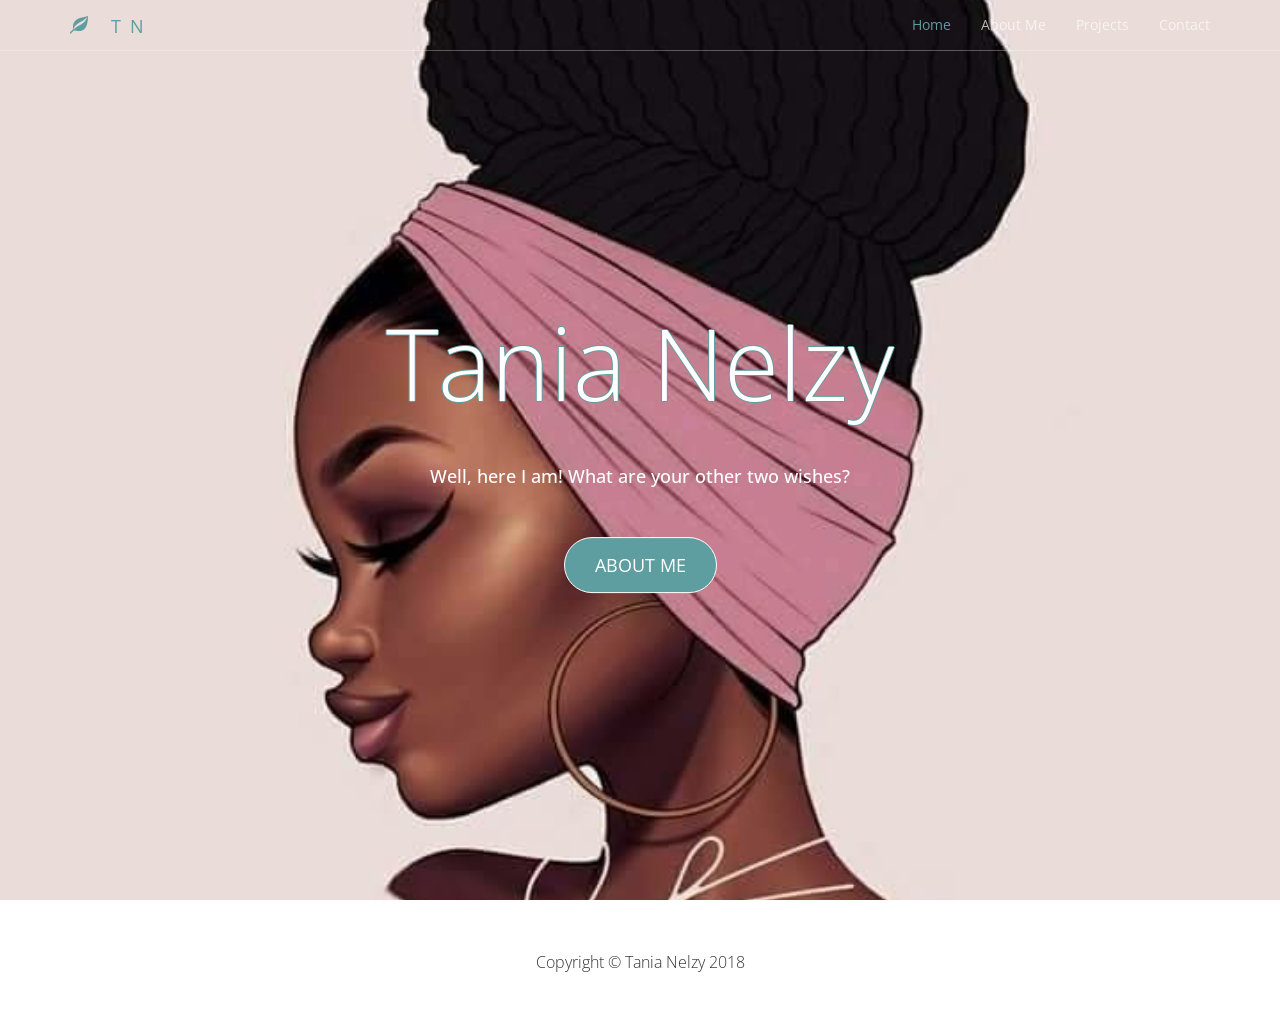
<file: index.html>
<!DOCTYPE html>
<!-- Template by Quackit.com -->
<!-- Images by various sources under the Creative Commons CC0 license and/or the Creative Commons Zero license.
Although you can use them, for a more unique website, replace these images with your own. -->
<html lang="en">

<head>

    <meta charset="utf-8">
    <meta http-equiv="X-UA-Compatible" content="IE=edge">
    <meta name="viewport" content="width=device-width, initial-scale=1">
    <!-- The above 3 meta tags *must* come first in the head; any other head content must come *after* these tags -->

    <title>Tania Nelzy</title>

    <!-- Bootstrap Core CSS -->
    <link href="css/bootstrap.min.css" rel="stylesheet">

    <!-- Custom CSS: You can use this stylesheet to override any Bootstrap styles and/or apply your own styles -->
    <link href="css/custom.css" rel="stylesheet">

    <!-- HTML5 Shim and Respond.js IE8 support of HTML5 elements and media queries -->
    <!-- WARNING: Respond.js doesn't work if you view the page via file:// -->
    <!--[if lt IE 9]>
        <script src="https://oss.maxcdn.com/libs/html5shiv/3.7.0/html5shiv.js"></script>
        <script src="https://oss.maxcdn.com/libs/respond.js/1.4.2/respond.min.js"></script>
    <![endif]-->

    <!-- Custom Fonts from Google -->
    <link href='http://fonts.googleapis.com/css?family=Open+Sans:300italic,400italic,600italic,700italic,800italic,400,300,600,700,800' rel='stylesheet' type='text/css'>

</head>

<body>

    <!-- Navigation -->
    <nav id="siteNav" class="navbar navbar-default navbar-fixed-top" role="navigation">
        <div class="container">
            <!-- Logo and responsive toggle -->
            <div class="navbar-header">
                <button type="button" class="navbar-toggle" data-toggle="collapse" data-target="#navbar">
                    <span class="sr-only">Toggle navigation</span>
                    <span class="icon-bar"></span>
                    <span class="icon-bar"></span>
                    <span class="icon-bar"></span>
                </button>
                <a class="navbar-brand" href="index.html">
                	<span class="glyphicon glyphicon-leaf"></span>
                	TN
                </a>
            </div>
            <!-- Navbar links -->
            <div class="collapse navbar-collapse" id="navbar">
                <ul class="nav navbar-nav navbar-right">
                    <li class="active">
                        <a href="index.html">Home</a>
                    </li>
                    <li>
                        <a href="about.html">About Me</a>
                    </li>
                    <li>
                        <a href="projects.html">Projects</a>
                    </li>
                    <li>
                        <a href="contact/index.html">Contact</a>
                    </li>
                </ul>

            </div><!-- /.navbar-collapse -->
        </div><!-- /.container -->
    </nav>

	<!-- Header -->
    <header>
        <div class="header-content">
            <div class="header-content-inner">
                <h1>Tania Nelzy</h1>
                <p><h4>Well, here I am! What are your other two wishes?</h4></p>
                <a href="about.html" class="btn btn-primary btn-lg">About Me</a>
            </div>
        </div>
    </header>

	<!-- Footer -->
    <footer class="page-footer">

    	<!-- Contact Us
        <div class="contact">
        	<div class="container">
				<h2 class="section-heading">Contact Us</h2>
				<p><span class="glyphicon glyphicon-earphone"></span><br> +1(23) 456 7890</p>
				<p><span class="glyphicon glyphicon-envelope"></span><br> info@example.com</p>
        	</div>
        </div> -->

        <!-- Copyright etc -->
        <div class="small-print">
        	<div class="container">
        		<p>Copyright &copy; Tania Nelzy 2018</p>
        	</div>
        </div>

    </footer>

    <!-- jQuery -->
    <script src="js/jquery-1.11.3.min.js"></script>

    <!-- Bootstrap Core JavaScript -->
    <script src="js/bootstrap.min.js"></script>

    <!-- Plugin JavaScript -->
    <script src="js/jquery.easing.min.js"></script>

    <!-- Custom Javascript -->
    <script src="js/custom.js"></script>

</body>

</html>
</file>
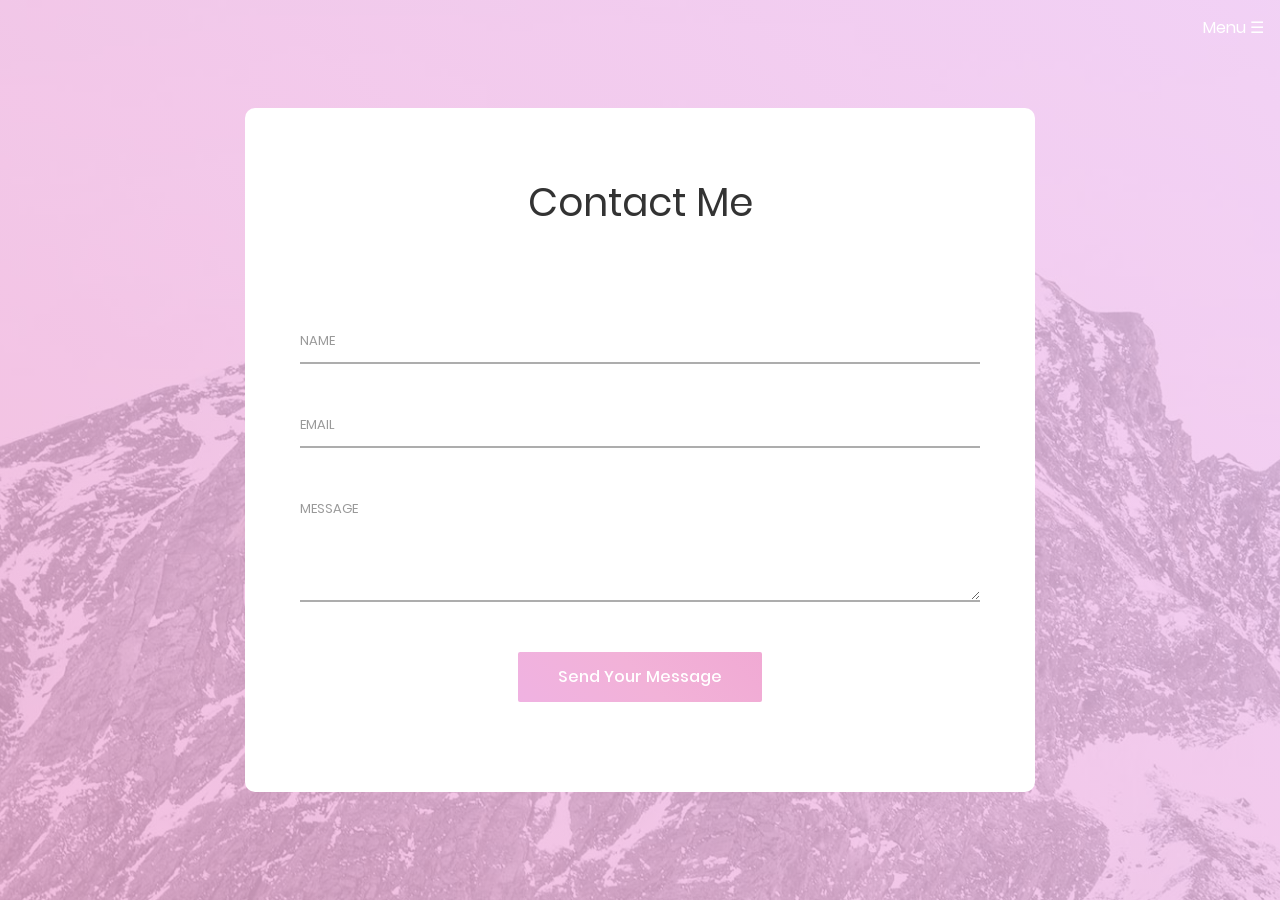
<file: contact/index.html>
<!DOCTYPE html>
<html lang="en">
<head>
	<title>Contact Me</title>
	<meta charset="UTF-8">
	<meta name="viewport" content="width=device-width, initial-scale=1">
<!--===============================================================================================-->
	<link rel="icon" type="image/png" href="images/icons/favicon.ico"/>
<!--===============================================================================================-->
	<link rel="stylesheet" type="text/css" href="vendor/bootstrap/css/bootstrap.min.css">
<!--===============================================================================================-->
	<link rel="stylesheet" type="text/css" href="fonts/font-awesome-4.7.0/css/font-awesome.min.css">
<!--===============================================================================================-->
	<link rel="stylesheet" type="text/css" href="vendor/animate/animate.css">
<!--===============================================================================================-->
	<link rel="stylesheet" type="text/css" href="vendor/css-hamburgers/hamburgers.min.css">
<!--===============================================================================================-->
	<link rel="stylesheet" type="text/css" href="vendor/select2/select2.min.css">
<!--===============================================================================================-->
	<link rel="stylesheet" type="text/css" href="css/util.css">
	<link rel="stylesheet" type="text/css" href="css/main.css">
<!--===============================================================================================-->
</head>

<style>
.dropbtn {
    background-color: inherit;
    color: white;
    padding: 16px;
    font-size: 16px;
    border: none;
}

.dropdown {
	top: 0;
	right: 0;
    position: absolute;
    display: inline-block;
}

.dropdown-content {
    display: none;
    position: absolute;
    background-color: inherit;
    min-width: 160px;
    box-shadow: 0px 8px 16px 0px rgba(0,0,0,0.2);
    z-index: 1;
}

.dropdown-content a {
    color: black;
    padding: 12px 16px;
    text-decoration: none;
    display: block;
}

.dropdown-content a:hover {background-color: #ddd;}

.dropdown:hover .dropdown-content {display: block;}

.dropdown:hover .dropbtn {background-color: inherit; color: inherit;}
</style>

<body>

	<div class="dropdown">
	  <button class="dropbtn">Menu &#9776;</button>
	  <div class="dropdown-content">
	    <a href="../index.html">Home</a>
	    <a href="../about.html">About Me</a>
	    <a href="../projects.html">Projects</a>
	  </div>
	</div>

	<div class="bg-contact2" style="background-image: url('images/bg-01.jpg');">
		<div class="container-contact2">
			<div class="wrap-contact2">
				<form class="contact2-form validate-form">
					<span class="contact2-form-title">
						Contact Me
					</span>

					<div class="wrap-input2 validate-input" data-validate="Name is required">
						<input class="input2" type="text" name="name">
						<span class="focus-input2" data-placeholder="NAME"></span>
					</div>

					<div class="wrap-input2 validate-input" data-validate = "Valid email is required: ex@abc.xyz">
						<input class="input2" type="text" name="email">
						<span class="focus-input2" data-placeholder="EMAIL"></span>
					</div>

					<div class="wrap-input2 validate-input" data-validate = "Message is required">
						<textarea class="input2" name="message"></textarea>
						<span class="focus-input2" data-placeholder="MESSAGE"></span>
					</div>

					<div class="container-contact2-form-btn">
						<div class="wrap-contact2-form-btn">
							<div class="contact2-form-bgbtn"></div>
							<button class="contact2-form-btn">
								Send Your Message
							</button>
						</div>
					</div>
				</form>
			</div>
		</div>
	</div>




<!--===============================================================================================-->
	<script src="vendor/jquery/jquery-3.2.1.min.js"></script>
<!--===============================================================================================-->
	<script src="vendor/bootstrap/js/popper.js"></script>
	<script src="vendor/bootstrap/js/bootstrap.min.js"></script>
<!--===============================================================================================-->
	<script src="vendor/select2/select2.min.js"></script>
<!--===============================================================================================-->
	<script src="js/main.js"></script>

	<!-- Global site tag (gtag.js) - Google Analytics -->
	<script async src="https://www.googletagmanager.com/gtag/js?id=UA-23581568-13"></script>
	<script>
	  window.dataLayer = window.dataLayer || [];
	  function gtag(){dataLayer.push(arguments);}
	  gtag('js', new Date());

	  gtag('config', 'UA-23581568-13');
	</script>

</body>
</html>
</file>
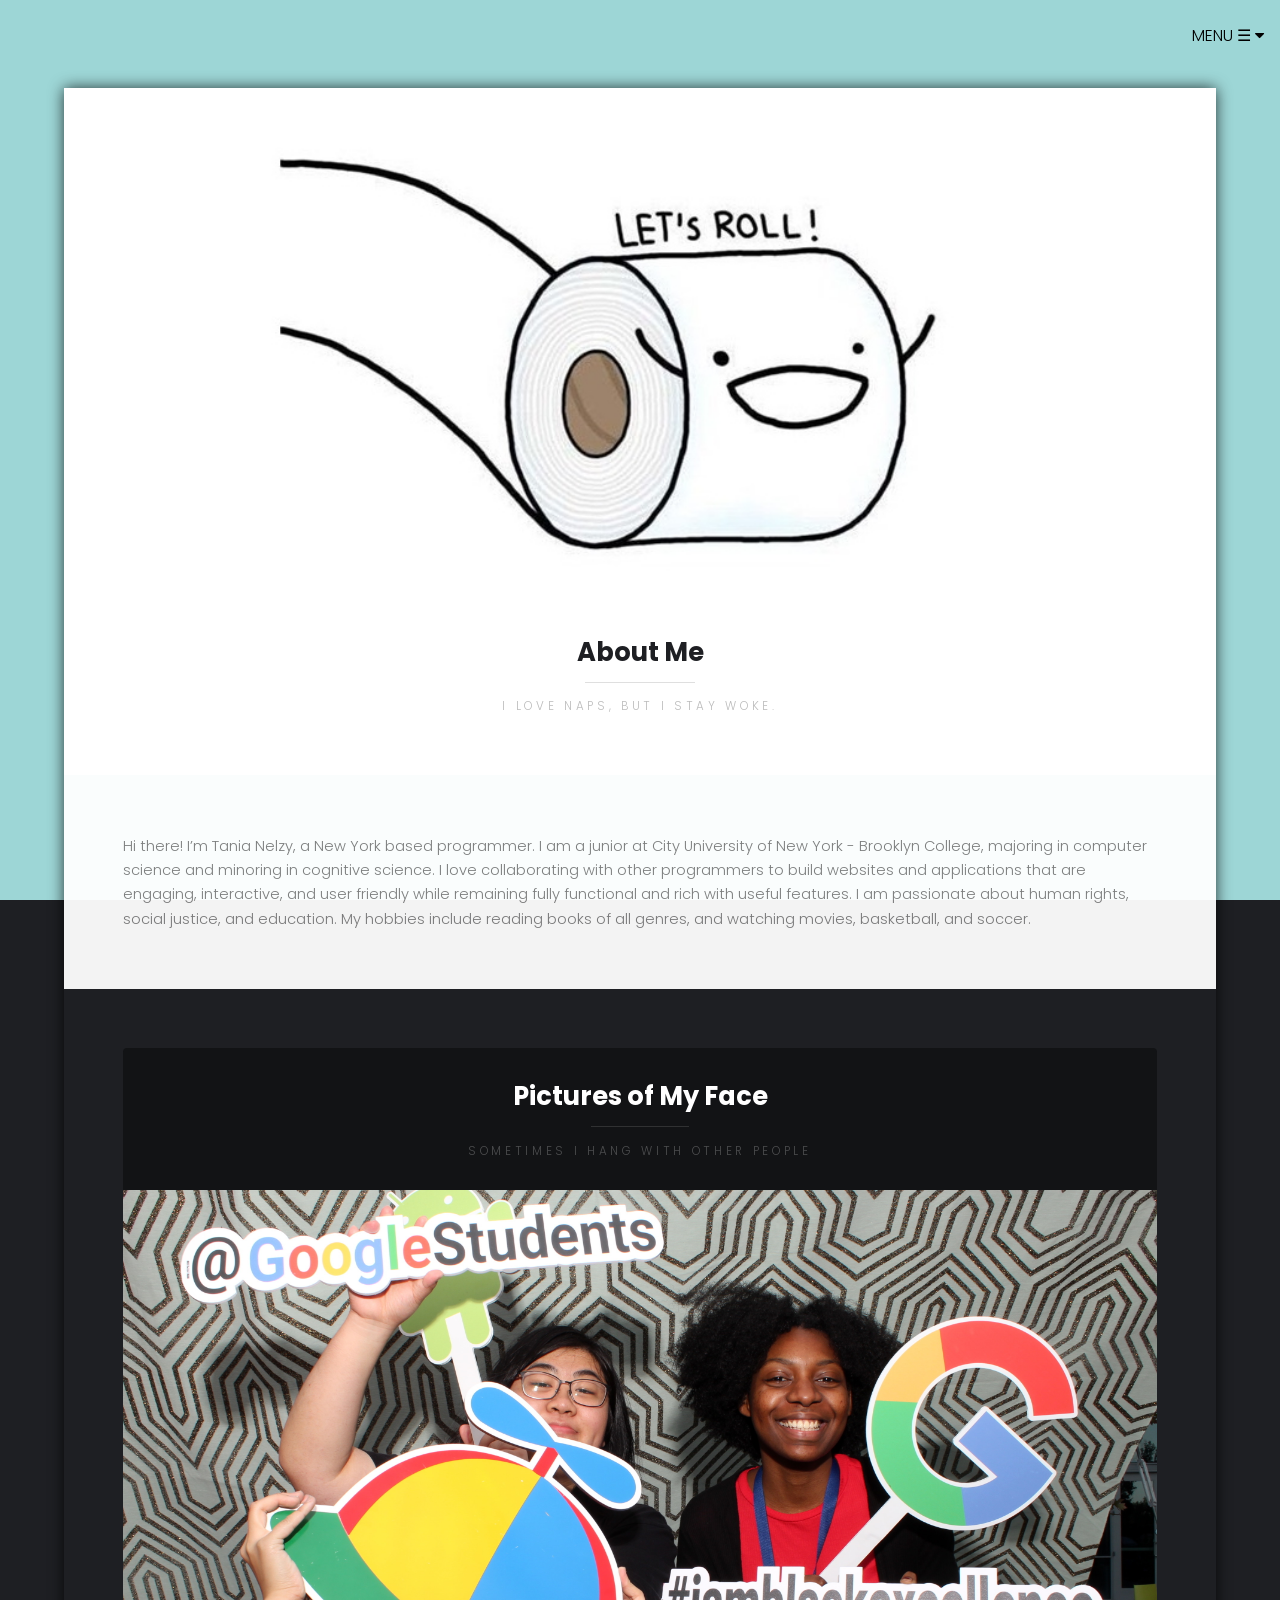
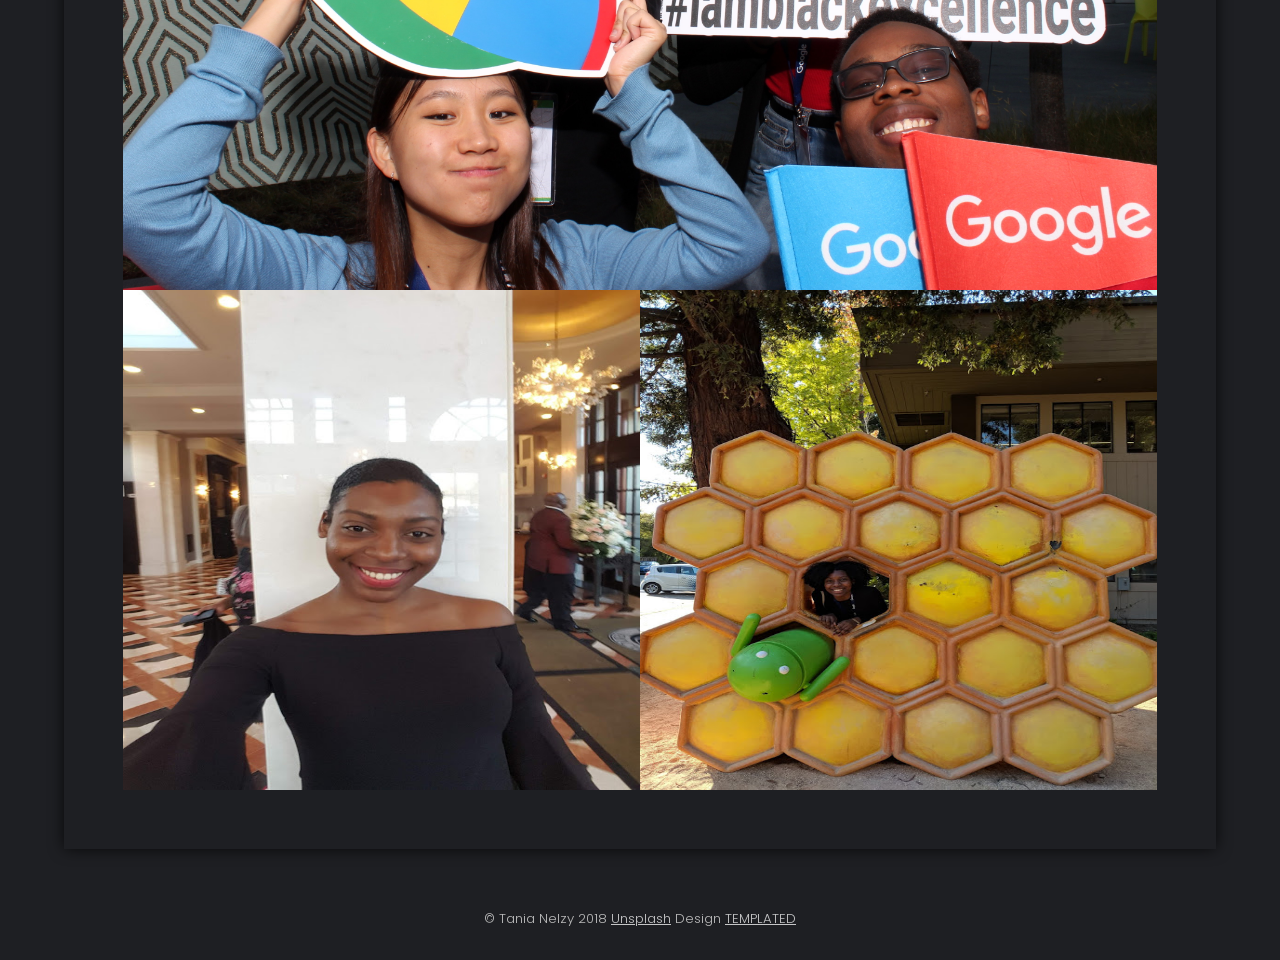
<file: about.html>
<!DOCTYPE HTML>
<!--
	Caminar by TEMPLATED
	templated.co @templatedco
	Released for free under the Creative Commons Attribution 3.0 license (templated.co/license)
-->
<html>
	<head>
		<title>Caminar by TEMPLATED</title>
		<meta charset="utf-8" />
		<meta name="viewport" content="width=device-width, initial-scale=1" />
		<link rel="stylesheet" href="about/assets/css/main.css" />
	</head>
	<style>

.pos{
	position: absolute;
	top:0;
	right:0;
	float: right;
}
.dropdown {
    top:0;
    right:0;
		float: right;
		margin-top: 0px;
    overflow: hidden;
}

.dropdown .dropbtn {
    font-size: 16px;
    border: none;
    outline: none;
    color: white;
    padding: 14px 16px;
    background-color: inherit;
    font-family: inherit;
    margin: 0;
}

.navbar a:hover, .dropdown:hover .dropbtn {
    background-color: white;
}

.dropdown-content {
    display: none;
    position: absolute;
    background-color: #f9f9f9;
    min-width: 160px;
    box-shadow: 0px 8px 16px 0px rgba(0,0,0,0.2);
    z-index: 1;
}

.dropdown-content a {
    float: none;
    color: black;
    padding: 12px 16px;
    text-decoration: none;
    display: block;
    text-align: left;
}

.dropdown-content a:hover {
    background-color: #ddd;
}

.dropdown:hover .dropdown-content {
    display: block;
}
</style>
	<body>
		<div class="pos">
		  <div class="dropdown">
				<button class="dropbtn">Menu &#9776;
      <i class="fa fa-caret-down"></i>
    	</button>
		    <div class="dropdown-content">
		      <a href="index.html">Home</a>
		      <a href="projects.html">Projects</a>
		      <a href="contact/index.html">Contact</a>
		    </div>
		  </div>
		</div>

		<!-- Header -->

		<!-- Main -->
			<section id="main">
				<div class="inner">

				<!-- One -->
					<section id="one" class="wrapper style1">

						<div class="image fit flush">
							<img src="about/images/roll.jpg"  alt="" />
						</div>
						<header class="special">
							<h2>About Me</h2>
							<p>I love naps, but I stay woke.</p>
						</header>
						<div class="content">
							<p>Hi there! I’m Tania Nelzy, a New York based programmer. I am a junior at City University of New York - Brooklyn College,
								majoring in computer science and minoring in cognitive science. I love collaborating with other programmers to build websites and
								applications that are engaging, interactive, and user friendly while remaining fully functional and rich with useful features.
								I am passionate about human rights, social justice, and education. My hobbies include reading books of all genres, and watching movies,
								basketball, and soccer.</p>
						</div>
					</section>

				<!-- Two -->
					<section id="two" class="wrapper style2">
						<header>
							<h2>Pictures of My Face</h2>
							<p>sometimes i hang with other people</p>
						</header>
						<div class="content">
							<div class="gallery">
									<div class="image fit flush">
										<a href="about/images/friends.jpg"><img src="about/images/friends.jpg" width=500px height=700px alt="" /></a>
								</div>
								<div>
									<div class="image fit flush">
										<a href="about/images/me.jpg"><img src="about/images/me.jpg" width=500px height=500px  alt="" /></a>
									</div>
								</div>
								<div>
									<div class="image fit flush">
										<a href="about/images/me3.jpeg"><img src="about/images/me3.jpeg" width=500px height=500px alt="" /></a>
									</div>
								</div>
							</div>
						</div>
					</section>


				</div>
			</section>

		<!-- Footer -->
			<footer id="footer">
				<div class="container">

				</div>
				<div class="copyright">
					&copy; Tania Nelzy 2018 <a href="https://unsplash.com">Unsplash</a> Design <a href="https://templated.co">TEMPLATED</a>
				</div>
			</footer>

		<!-- Scripts -->
			<script src="about/assets/js/jquery.min.js"></script>
			<script src="about/assets/js/jquery.poptrox.min.js"></script>
			<script src="about/assets/js/skel.min.js"></script>
			<script src="about/assets/js/util.js"></script>
			<script src="about/assets/js/main.js"></script>

	</body>
</html>
</file>
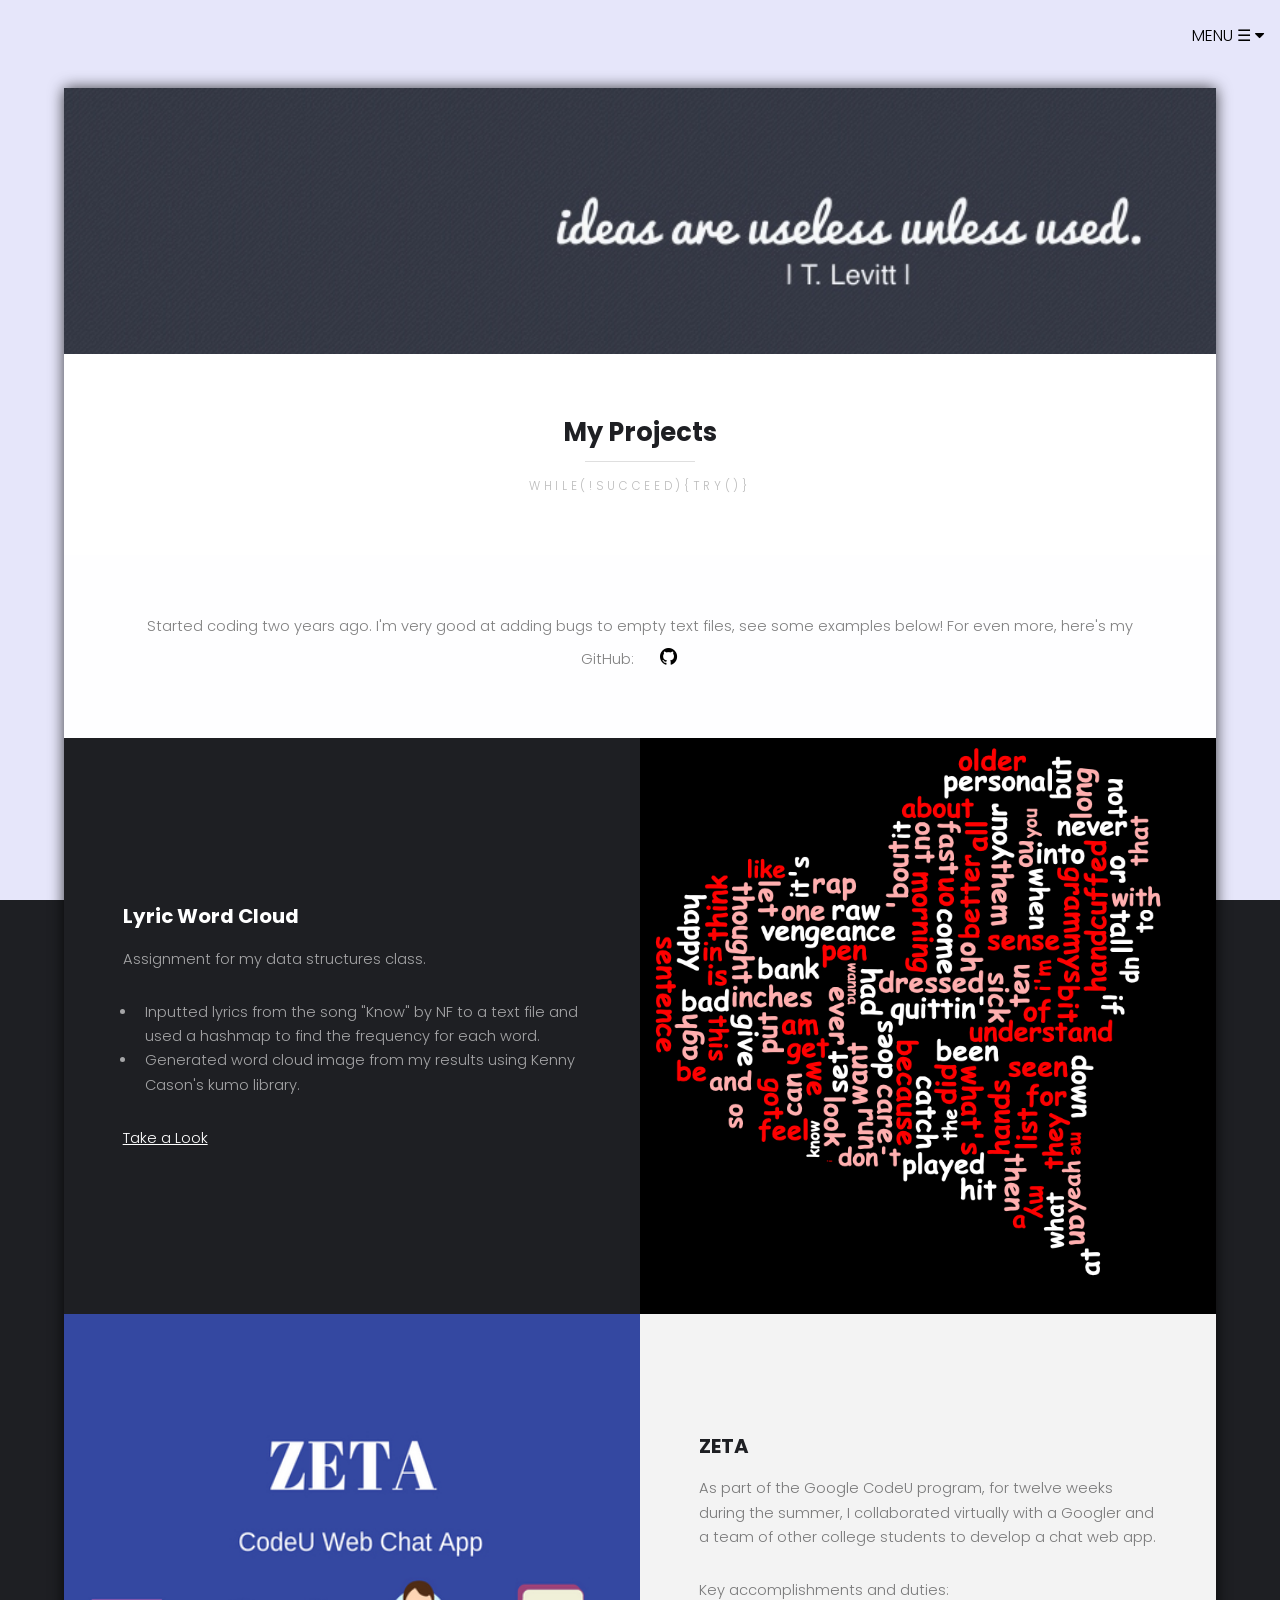
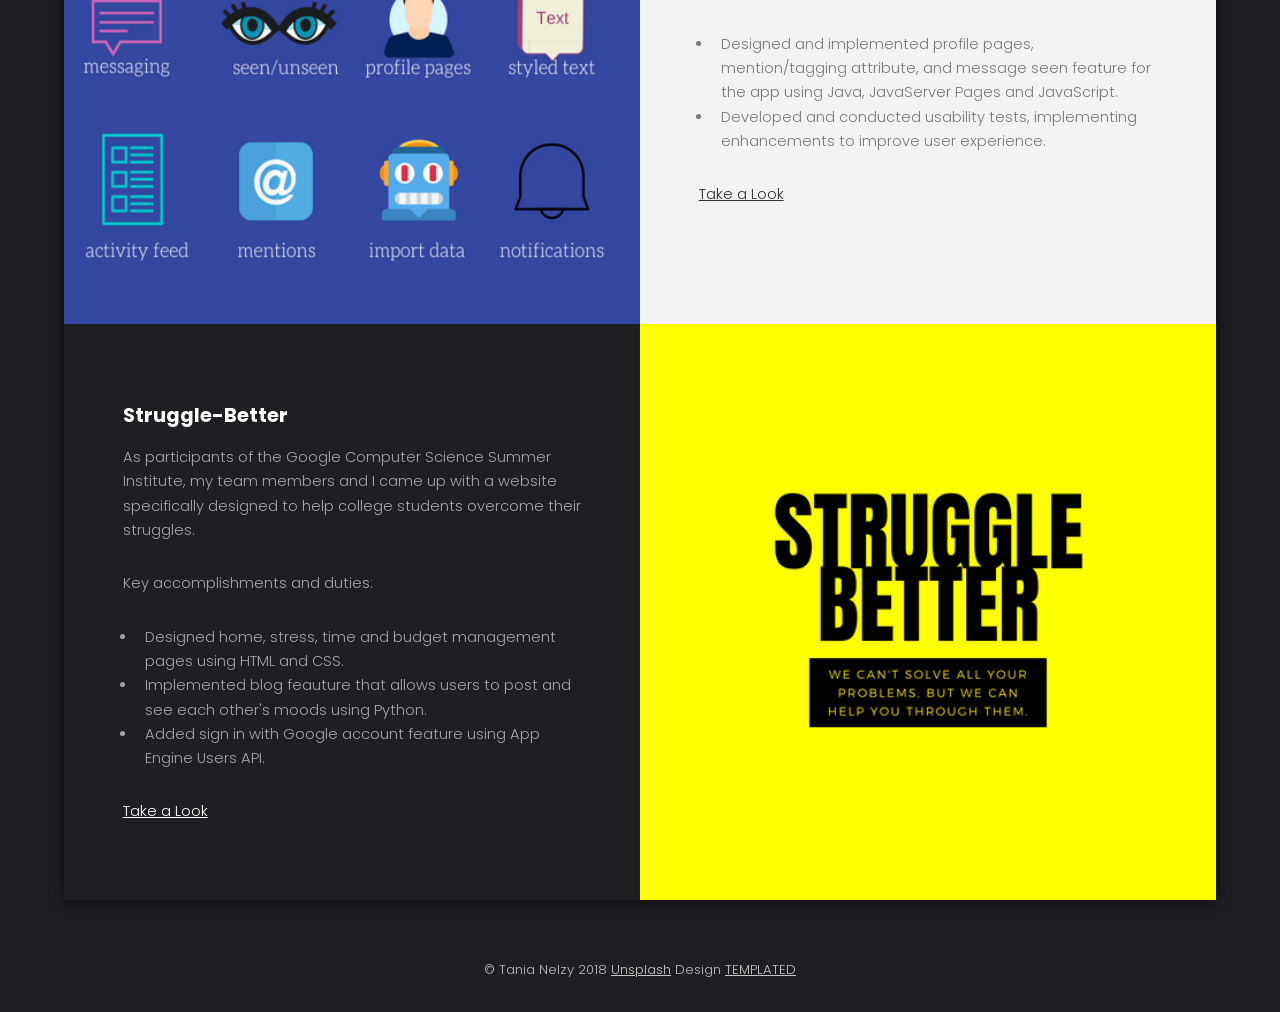
<file: projects.html>
<!DOCTYPE HTML>
<!--
	Caminar by TEMPLATED
	templated.co @templatedco
	Released for free under the Creative Commons Attribution 3.0 license (templated.co/license)
-->
<html>
	<head>
		<title>Caminar by TEMPLATED</title>
		<meta charset="utf-8" />
		<meta name="viewport" content="width=device-width, initial-scale=1" />
		<link rel="stylesheet" href="about/assets/css/main2.css" />
	</head>

  <style>

  .pos{
  position: absolute;
  top:0;
  right:0;
  float: right;
  }
  .dropdown {
    top:0;
    right:0;
    float: right;
    margin-top: 0px;
    overflow: hidden;
  }

  .dropdown .dropbtn {
    font-size: 16px;
    border: none;
    outline: none;
    color: white;
    padding: 14px 16px;
    background-color: inherit;
    font-family: inherit;
    margin: 0;
  }

  .navbar a:hover, .dropdown:hover .dropbtn {
    background-color: white;
  }

  .dropdown-content {
    display: none;
    position: absolute;
    background-color: #f9f9f9;
    min-width: 160px;
    box-shadow: 0px 8px 16px 0px rgba(0,0,0,0.2);
    z-index: 1;
  }

  .dropdown-content a {
    float: none;
    color: black;
    padding: 12px 16px;
    text-decoration: none;
    display: block;
    text-align: left;
  }

  .dropdown-content a:hover {
    background-color: #ddd;
  }

  .dropdown:hover .dropdown-content {
    display: block;
  }
  .git{
    background-color: transparent;
  }
  </style>

	<body>
    <div class="pos">
      <div class="dropdown">
        <button class="dropbtn">Menu &#9776;
      <i class="fa fa-caret-down"></i>
      </button>
        <div class="dropdown-content">
          <a href="index.html">Home</a>
          <a href="about.html">About Me</a>
          <a href="contact/index.html">Contact</a>
        </div>
      </div>
    </div>

		<!-- Header -->
			<header id="header">
			</header>

		<!-- Main -->
			<section id="main">
				<div class="inner">

				<!-- One -->
					<section id="one" class="wrapper style1">

						<div class="image fit flush">
							<img src="about/images/ideas.jpg"  alt="" />
						</div>
						<header class="special">
							<h2>My Projects</h2>
							<p> while(!succeed){try()}</p>
						</header>
						<div class="content">
							<center><p>Started coding two years ago. I'm very good at adding bugs to empty text files, see some examples below!
                          For even more, here's my GitHub:
                          <button class="git" onclick="window.location.href='http://www.github.com/tatounel'">
                            <i class="fa fa-github"style="font-size:20px"></i>
                          </button></p></center>
						</div>
					</section>


				<!-- Three -->
					<section id="three" class="wrapper">
						<div class="spotlight alt">
							<div class="image flush"><img src="about/images/wordCloudImg.png" alt="" /></div>
							<div class="inner">
								<h3>Lyric Word Cloud</h3>
								<p>Assignment for my data structures class.</p>
                <ul>
                  <li>Inputted lyrics from the song "Know" by NF to a text file and used a hashmap to find the frequency for each word.</li>
                  <li>Generated word cloud image from my results using Kenny Cason's kumo library.</li>
                </ul>
		 <a class="sb" href="https://github.com/tatounel/word-Cloud">Take a Look</a>


							</div>
						</div>
						<div class="spotlight">
							<div class="image flush"><img src="about/images/zeta.jpg" height=610px alt="" /></div>
							<div  class="inner">
								<h3>ZETA</h3>
								<p>As part of the Google CodeU program, for twelve weeks during the summer, I collaborated virtually with a Googler and a team of other college students to develop a chat web app.
                    <p>Key accomplishments and duties:</p>
                    <ul>
                      <li>Designed and implemented profile pages, mention/tagging attribute, and message seen feature for the app using Java, JavaServer Pages and JavaScript.</li>
                      <li>Developed and conducted usability tests, implementing enhancements to improve user experience.</li>
                    </ul></p>
                    <a class="zeta" href="http://zeta-2018.appspot.com">Take a Look</a>

							</div>
						</div>
						<div class="spotlight alt">
							<div class="image flush"><img src="about/images/sb.jpg" alt="" /></div>
							<div class="inner">
								<h3>Struggle-Better</h3>
								<p>As participants of the Google Computer Science Summer Institute, my team members and I came up with a website specifically designed to help college students overcome their struggles.
                    <p>Key accomplishments and duties:</p>
                    <ul>
                      <li>Designed home, stress, time and budget management pages using HTML and CSS.</li>
                      <li>Implemented blog feauture that allows users to post and see each other's moods using Python.</li>
                      <li>Added sign in with Google account feature using App Engine Users API. </li>
                    </ul></p>
                    <a class="sb" href="http://struggle-better.appspot.com">Take a Look</a>

							</div>
						</div>
					</section>

				</div>
			</section>

		<!-- Footer -->
			<footer id="footer">
				<div class="container">

				</div>
				<div class="copyright">
					&copy; Tania Nelzy 2018 <a href="https://unsplash.com">Unsplash</a> Design <a href="https://templated.co">TEMPLATED</a>
				</div>
			</footer>

		<!-- Scripts -->
			<script src="about/assets/js/jquery.min.js"></script>
			<script src="about/assets/js/jquery.poptrox.min.js"></script>
			<script src="about/assets/js/skel.min.js"></script>
			<script src="about/assets/js/util.js"></script>
			<script src="about/assets/js/main.js"></script>

	</body>
</html>
</file>
<file: css/custom.css>
html,
body {
    width: 100%;
    height: 100%;
    font-family: 'Open Sans','Helvetica Neue',Arial,sans-serif;
}

a {
    color: blue;
    -webkit-transition: all .35s;
    -moz-transition: all .35s;
    transition: all .35s;
}

a:hover,
a:focus {
    color: blue;
}

p {
    font-size: 16px;
    line-height: 1.5;
}
h4{
  color:white;
  text-shadow: none;
}
header {
    position: relative;
    width: 100%;
    min-height: auto;
    text-align: center;
    text-shadow: -1px 0 cadetblue, 0 1px cadetblue, 1px 0 cadetblue, 0 -1px cadetblue;
    color: white;
    background-image: url('../images/fae1.jpg');
    background-position: center;
    -webkit-background-size: cover;
    -moz-background-size: cover;
    background-size: cover;
    -o-background-size: cover;
}

header .header-content {
    position: relative;
    width: 100%;
    padding: 100px 15px 70px;
    text-align: center;
}

header .header-content .header-content-inner h1 {
    margin-top: 0;
    margin-bottom: 20px;
    font-size: 50px;
    font-weight: 300;
}

header .header-content .header-content-inner p {
    margin-bottom: 50px;
    font-size: 16px;
    font-weight: 300;
    color: rgba(255,255,255,.7);
}

@media(min-width:768px) {
    header {
        min-height: 100%;
    }

    header .header-content {
        position: absolute;
        top: 50%;
        padding: 0 50px;
        -webkit-transform: translateY(-50%);
        -ms-transform: translateY(-50%);
        transform: translateY(-50%);
    }

    header .header-content .header-content-inner {
        margin-right: auto;
        margin-left: auto;
        max-width: 1000px;
    }

	header .header-content .header-content-inner h1 {
    	font-size: 100px;
		}

    header .header-content .header-content-inner p {
        margin-right: auto;
        margin-left: auto;
        max-width: 80%;
        font-size: 18px;
    }
}

.section-heading {
    margin-top: 0;
    margin-bottom: 20px;
}

.intro {
	color: #fff;
    background-color: yellowgreen;
    padding: 70px 0;
    text-align: center;
}

.content {
    padding: 100px 0;
}

.content-2 {
	color: #fff;
    background-color: #222;
}

.content-3 {
	padding: 20px 0 40px;
	text-align: center;
}

.promo,
.promo h3,
.promo a:link,
.promo a:visited,
.promo a:hover,
.promo a:active {
    color: white;
	text-shadow: 0px 0px 40px black;
    text-decoration: none;
}

.promo-item {
    height: 200px;
    line-height: 180px;
    text-align: center;
}

.promo-item:hover {
    background-size: 110%;
    border: 10px solid rgba(255,255,255,0.3);
    line-height: 160px;
}

.promo-item h3 {
    font-size: 40px;
    display: inline-block;
    vertical-align: middle;
}

.item-1 {
	background: url('../images/writing.jpg');
	}

.item-2 {
	background: url('../images/concert.jpg');
	}

.item-3 {
	background: url('../images/pencil_sharpener.jpg');
	}

.item-1,
.item-2,
.item-3 {
	background-size: cover;
	background-position: 50% 50%;
	}

.page-footer {
	text-align: center;
	}

.page-footer .contact {
	padding: 100px 0;
	background-color: yellowgreen;
	color: #fff;
	}

.page-footer .contact p {
	font-size: 22px;
	font-weight: 300;
	}

.content-3 .glyphicon,
.page-footer .contact .glyphicon {
	font-size: 32px;
	font-weight: 700;
	}

.page-footer .small-print {
	padding: 50px 0 40px;
	font-weight: 300;
	}

.text-light {
    color: rgba(255,255,255,.7);
}

.navbar-default {
    border-color: rgba(34,34,34,.05);
    background-color: #fff;
    -webkit-transition: all .35s;
    -moz-transition: all .35s;
    transition: all .35s;
}

.navbar-default .navbar-header .navbar-brand {
    color: cadetblue;
}

.navbar-default .navbar-header .navbar-brand:hover,
.navbar-default .navbar-header .navbar-brand:focus {
    color: cadetblue;
}

.navbar-default .nav > li>a,
.navbar-default .nav>li>a:focus {
    color: #222;
}

.navbar-default .nav > li>a:hover,
.navbar-default .nav>li>a:focus:hover {
    color: cadetblue;
}

.navbar-default .nav > li.active>a,
.navbar-default .nav>li.active>a:focus {
    color: cadetblue!important;
    background-color: transparent;
}

.navbar-default .nav > li.active>a:hover,
.navbar-default .nav>li.active>a:focus:hover {
    background-color: transparent;
}

@media(min-width:768px) {
    .navbar-default {
        border-color: rgba(255,255,255,.3);
        background-color: transparent;
    }

    .navbar-default .navbar-header .navbar-brand {
        color: cadetblue;
        letter-spacing: 0.5em;
    }

    .navbar-default .navbar-header .navbar-brand:hover,
    .navbar-default .navbar-header .navbar-brand:focus {
        color: #fff;
    }

    .navbar-default .nav > li>a,
    .navbar-default .nav>li>a:focus {
        color: rgba(255,255,255,.7);
    }

    .navbar-default .nav > li>a:hover,
    .navbar-default .nav>li>a:focus:hover {
        color: cadetblue;
    }

    .navbar-default.affix {
        border-color: #fff;
        background-color: #fff;
        box-shadow: 0px 7px 20px 0px rgba(0,0,0,0.1);
    }

    .navbar-default.affix .navbar-header .navbar-brand {
        letter-spacing: 0;
        color: cadetblue;
    }

    .navbar-default.affix .navbar-header .navbar-brand:hover,
    .navbar-default.affix .navbar-header .navbar-brand:focus {
        color: #eb3812;
    }

    .navbar-default.affix .nav > li>a,
    .navbar-default.affix .nav>li>a:focus {
        color: #222;
    }

    .navbar-default.affix .nav > li>a:hover,
    .navbar-default.affix .nav>li>a:focus:hover {
        color: cadetblue;
    }
}

.btn-default {
    border-color: #fff;
    color: blue;
    background-color: #fff;
    -webkit-transition: all .35s;
    -moz-transition: all .35s;
    transition: all .35s;
}

.btn-default:hover,
.btn-default:focus,
.btn-default.focus,
.btn-default:active,
.btn-default.active,
.open > .dropdown-toggle.btn-default {
    border-color: #eee;
    color: cadetblue;
    background-color: #eee;
}

.btn-default:active,
.btn-default.active,
.open > .dropdown-toggle.btn-default {
    background-image: none;
}

.btn-default.disabled,
.btn-default[disabled],
fieldset[disabled] .btn-default,
.btn-default.disabled:hover,
.btn-default[disabled]:hover,
fieldset[disabled] .btn-default:hover,
.btn-default.disabled:focus,
.btn-default[disabled]:focus,
fieldset[disabled] .btn-default:focus,
.btn-default.disabled.focus,
.btn-default[disabled].focus,
fieldset[disabled] .btn-default.focus,
.btn-default.disabled:active,
.btn-default[disabled]:active,
fieldset[disabled] .btn-default:active,
.btn-default.disabled.active,
.btn-default[disabled].active,
fieldset[disabled] .btn-default.active {
    border-color: #fff;
    background-color: #fff;
}

.btn-default .badge {
    color: #fff;
    background-color: #222;
}

.btn-primary {
    border-color: white;
    color: #fff;
    background-color: cadetblue;
    -webkit-transition: all .35s;
    -moz-transition: all .35s;
    transition: all .35s;
}

.btn-primary:hover,
.btn-primary:focus,
.btn-primary.focus,
.btn-primary:active,
.btn-primary.active,
.open > .dropdown-toggle.btn-primary {
    border-color: cadetblue;
    color: cadetblue;
    background-color: white;
}

.btn-primary:active,
.btn-primary.active,
.open > .dropdown-toggle.btn-primary {
    background-image: none;
}

.btn-primary.disabled,
.btn-primary[disabled],
fieldset[disabled] .btn-primary,
.btn-primary.disabled:hover,
.btn-primary[disabled]:hover,
fieldset[disabled] .btn-primary:hover,
.btn-primary.disabled:focus,
.btn-primary[disabled]:focus,
fieldset[disabled] .btn-primary:focus,
.btn-primary.disabled.focus,
.btn-primary[disabled].focus,
fieldset[disabled] .btn-primary.focus,
.btn-primary.disabled:active,
.btn-primary[disabled]:active,
fieldset[disabled] .btn-primary:active,
.btn-primary.disabled.active,
.btn-primary[disabled].active,
fieldset[disabled] .btn-primary.active {
    border-color: yellowgreen;
    background-color: yellowgreen;
}

.btn-primary .badge {
    color: yellowgreen;
    background-color: #fff;
}


.btn {
    border-radius: 300px;
    text-transform: uppercase;
}

.btn-lg {
    padding: 15px 30px;
}

::-moz-selection {
    text-shadow: none;
    color: #fff;
    background: #222;
}

::selection {
    text-shadow: none;
    color: cadetblue;
    background: #222;
}

img::selection {
    color: #fff;
    background: 0 0;
}

img::-moz-selection {
    color: #fff;
    background: 0 0;
}

.text-primary {
    color: yellowgreen;
}

.bg-primary {
    background-color: yellowgreen;
}
</file>
<file: contact/css/util.css>
/*[ FONT SIZE ]
///////////////////////////////////////////////////////////
*/
.fs-1 {font-size: 1px;}
.fs-2 {font-size: 2px;}
.fs-3 {font-size: 3px;}
.fs-4 {font-size: 4px;}
.fs-5 {font-size: 5px;}
.fs-6 {font-size: 6px;}
.fs-7 {font-size: 7px;}
.fs-8 {font-size: 8px;}
.fs-9 {font-size: 9px;}
.fs-10 {font-size: 10px;}
.fs-11 {font-size: 11px;}
.fs-12 {font-size: 12px;}
.fs-13 {font-size: 13px;}
.fs-14 {font-size: 14px;}
.fs-15 {font-size: 15px;}
.fs-16 {font-size: 16px;}
.fs-17 {font-size: 17px;}
.fs-18 {font-size: 18px;}
.fs-19 {font-size: 19px;}
.fs-20 {font-size: 20px;}
.fs-21 {font-size: 21px;}
.fs-22 {font-size: 22px;}
.fs-23 {font-size: 23px;}
.fs-24 {font-size: 24px;}
.fs-25 {font-size: 25px;}
.fs-26 {font-size: 26px;}
.fs-27 {font-size: 27px;}
.fs-28 {font-size: 28px;}
.fs-29 {font-size: 29px;}
.fs-30 {font-size: 30px;}
.fs-31 {font-size: 31px;}
.fs-32 {font-size: 32px;}
.fs-33 {font-size: 33px;}
.fs-34 {font-size: 34px;}
.fs-35 {font-size: 35px;}
.fs-36 {font-size: 36px;}
.fs-37 {font-size: 37px;}
.fs-38 {font-size: 38px;}
.fs-39 {font-size: 39px;}
.fs-40 {font-size: 40px;}
.fs-41 {font-size: 41px;}
.fs-42 {font-size: 42px;}
.fs-43 {font-size: 43px;}
.fs-44 {font-size: 44px;}
.fs-45 {font-size: 45px;}
.fs-46 {font-size: 46px;}
.fs-47 {font-size: 47px;}
.fs-48 {font-size: 48px;}
.fs-49 {font-size: 49px;}
.fs-50 {font-size: 50px;}
.fs-51 {font-size: 51px;}
.fs-52 {font-size: 52px;}
.fs-53 {font-size: 53px;}
.fs-54 {font-size: 54px;}
.fs-55 {font-size: 55px;}
.fs-56 {font-size: 56px;}
.fs-57 {font-size: 57px;}
.fs-58 {font-size: 58px;}
.fs-59 {font-size: 59px;}
.fs-60 {font-size: 60px;}
.fs-61 {font-size: 61px;}
.fs-62 {font-size: 62px;}
.fs-63 {font-size: 63px;}
.fs-64 {font-size: 64px;}
.fs-65 {font-size: 65px;}
.fs-66 {font-size: 66px;}
.fs-67 {font-size: 67px;}
.fs-68 {font-size: 68px;}
.fs-69 {font-size: 69px;}
.fs-70 {font-size: 70px;}
.fs-71 {font-size: 71px;}
.fs-72 {font-size: 72px;}
.fs-73 {font-size: 73px;}
.fs-74 {font-size: 74px;}
.fs-75 {font-size: 75px;}
.fs-76 {font-size: 76px;}
.fs-77 {font-size: 77px;}
.fs-78 {font-size: 78px;}
.fs-79 {font-size: 79px;}
.fs-80 {font-size: 80px;}
.fs-81 {font-size: 81px;}
.fs-82 {font-size: 82px;}
.fs-83 {font-size: 83px;}
.fs-84 {font-size: 84px;}
.fs-85 {font-size: 85px;}
.fs-86 {font-size: 86px;}
.fs-87 {font-size: 87px;}
.fs-88 {font-size: 88px;}
.fs-89 {font-size: 89px;}
.fs-90 {font-size: 90px;}
.fs-91 {font-size: 91px;}
.fs-92 {font-size: 92px;}
.fs-93 {font-size: 93px;}
.fs-94 {font-size: 94px;}
.fs-95 {font-size: 95px;}
.fs-96 {font-size: 96px;}
.fs-97 {font-size: 97px;}
.fs-98 {font-size: 98px;}
.fs-99 {font-size: 99px;}
.fs-100 {font-size: 100px;}
.fs-101 {font-size: 101px;}
.fs-102 {font-size: 102px;}
.fs-103 {font-size: 103px;}
.fs-104 {font-size: 104px;}
.fs-105 {font-size: 105px;}
.fs-106 {font-size: 106px;}
.fs-107 {font-size: 107px;}
.fs-108 {font-size: 108px;}
.fs-109 {font-size: 109px;}
.fs-110 {font-size: 110px;}
.fs-111 {font-size: 111px;}
.fs-112 {font-size: 112px;}
.fs-113 {font-size: 113px;}
.fs-114 {font-size: 114px;}
.fs-115 {font-size: 115px;}
.fs-116 {font-size: 116px;}
.fs-117 {font-size: 117px;}
.fs-118 {font-size: 118px;}
.fs-119 {font-size: 119px;}
.fs-120 {font-size: 120px;}
.fs-121 {font-size: 121px;}
.fs-122 {font-size: 122px;}
.fs-123 {font-size: 123px;}
.fs-124 {font-size: 124px;}
.fs-125 {font-size: 125px;}
.fs-126 {font-size: 126px;}
.fs-127 {font-size: 127px;}
.fs-128 {font-size: 128px;}
.fs-129 {font-size: 129px;}
.fs-130 {font-size: 130px;}
.fs-131 {font-size: 131px;}
.fs-132 {font-size: 132px;}
.fs-133 {font-size: 133px;}
.fs-134 {font-size: 134px;}
.fs-135 {font-size: 135px;}
.fs-136 {font-size: 136px;}
.fs-137 {font-size: 137px;}
.fs-138 {font-size: 138px;}
.fs-139 {font-size: 139px;}
.fs-140 {font-size: 140px;}
.fs-141 {font-size: 141px;}
.fs-142 {font-size: 142px;}
.fs-143 {font-size: 143px;}
.fs-144 {font-size: 144px;}
.fs-145 {font-size: 145px;}
.fs-146 {font-size: 146px;}
.fs-147 {font-size: 147px;}
.fs-148 {font-size: 148px;}
.fs-149 {font-size: 149px;}
.fs-150 {font-size: 150px;}
.fs-151 {font-size: 151px;}
.fs-152 {font-size: 152px;}
.fs-153 {font-size: 153px;}
.fs-154 {font-size: 154px;}
.fs-155 {font-size: 155px;}
.fs-156 {font-size: 156px;}
.fs-157 {font-size: 157px;}
.fs-158 {font-size: 158px;}
.fs-159 {font-size: 159px;}
.fs-160 {font-size: 160px;}
.fs-161 {font-size: 161px;}
.fs-162 {font-size: 162px;}
.fs-163 {font-size: 163px;}
.fs-164 {font-size: 164px;}
.fs-165 {font-size: 165px;}
.fs-166 {font-size: 166px;}
.fs-167 {font-size: 167px;}
.fs-168 {font-size: 168px;}
.fs-169 {font-size: 169px;}
.fs-170 {font-size: 170px;}
.fs-171 {font-size: 171px;}
.fs-172 {font-size: 172px;}
.fs-173 {font-size: 173px;}
.fs-174 {font-size: 174px;}
.fs-175 {font-size: 175px;}
.fs-176 {font-size: 176px;}
.fs-177 {font-size: 177px;}
.fs-178 {font-size: 178px;}
.fs-179 {font-size: 179px;}
.fs-180 {font-size: 180px;}
.fs-181 {font-size: 181px;}
.fs-182 {font-size: 182px;}
.fs-183 {font-size: 183px;}
.fs-184 {font-size: 184px;}
.fs-185 {font-size: 185px;}
.fs-186 {font-size: 186px;}
.fs-187 {font-size: 187px;}
.fs-188 {font-size: 188px;}
.fs-189 {font-size: 189px;}
.fs-190 {font-size: 190px;}
.fs-191 {font-size: 191px;}
.fs-192 {font-size: 192px;}
.fs-193 {font-size: 193px;}
.fs-194 {font-size: 194px;}
.fs-195 {font-size: 195px;}
.fs-196 {font-size: 196px;}
.fs-197 {font-size: 197px;}
.fs-198 {font-size: 198px;}
.fs-199 {font-size: 199px;}
.fs-200 {font-size: 200px;}

/*[ PADDING ]
///////////////////////////////////////////////////////////
*/
.p-t-0 {padding-top: 0px;}
.p-t-1 {padding-top: 1px;}
.p-t-2 {padding-top: 2px;}
.p-t-3 {padding-top: 3px;}
.p-t-4 {padding-top: 4px;}
.p-t-5 {padding-top: 5px;}
.p-t-6 {padding-top: 6px;}
.p-t-7 {padding-top: 7px;}
.p-t-8 {padding-top: 8px;}
.p-t-9 {padding-top: 9px;}
.p-t-10 {padding-top: 10px;}
.p-t-11 {padding-top: 11px;}
.p-t-12 {padding-top: 12px;}
.p-t-13 {padding-top: 13px;}
.p-t-14 {padding-top: 14px;}
.p-t-15 {padding-top: 15px;}
.p-t-16 {padding-top: 16px;}
.p-t-17 {padding-top: 17px;}
.p-t-18 {padding-top: 18px;}
.p-t-19 {padding-top: 19px;}
.p-t-20 {padding-top: 20px;}
.p-t-21 {padding-top: 21px;}
.p-t-22 {padding-top: 22px;}
.p-t-23 {padding-top: 23px;}
.p-t-24 {padding-top: 24px;}
.p-t-25 {padding-top: 25px;}
.p-t-26 {padding-top: 26px;}
.p-t-27 {padding-top: 27px;}
.p-t-28 {padding-top: 28px;}
.p-t-29 {padding-top: 29px;}
.p-t-30 {padding-top: 30px;}
.p-t-31 {padding-top: 31px;}
.p-t-32 {padding-top: 32px;}
.p-t-33 {padding-top: 33px;}
.p-t-34 {padding-top: 34px;}
.p-t-35 {padding-top: 35px;}
.p-t-36 {padding-top: 36px;}
.p-t-37 {padding-top: 37px;}
.p-t-38 {padding-top: 38px;}
.p-t-39 {padding-top: 39px;}
.p-t-40 {padding-top: 40px;}
.p-t-41 {padding-top: 41px;}
.p-t-42 {padding-top: 42px;}
.p-t-43 {padding-top: 43px;}
.p-t-44 {padding-top: 44px;}
.p-t-45 {padding-top: 45px;}
.p-t-46 {padding-top: 46px;}
.p-t-47 {padding-top: 47px;}
.p-t-48 {padding-top: 48px;}
.p-t-49 {padding-top: 49px;}
.p-t-50 {padding-top: 50px;}
.p-t-51 {padding-top: 51px;}
.p-t-52 {padding-top: 52px;}
.p-t-53 {padding-top: 53px;}
.p-t-54 {padding-top: 54px;}
.p-t-55 {padding-top: 55px;}
.p-t-56 {padding-top: 56px;}
.p-t-57 {padding-top: 57px;}
.p-t-58 {padding-top: 58px;}
.p-t-59 {padding-top: 59px;}
.p-t-60 {padding-top: 60px;}
.p-t-61 {padding-top: 61px;}
.p-t-62 {padding-top: 62px;}
.p-t-63 {padding-top: 63px;}
.p-t-64 {padding-top: 64px;}
.p-t-65 {padding-top: 65px;}
.p-t-66 {padding-top: 66px;}
.p-t-67 {padding-top: 67px;}
.p-t-68 {padding-top: 68px;}
.p-t-69 {padding-top: 69px;}
.p-t-70 {padding-top: 70px;}
.p-t-71 {padding-top: 71px;}
.p-t-72 {padding-top: 72px;}
.p-t-73 {padding-top: 73px;}
.p-t-74 {padding-top: 74px;}
.p-t-75 {padding-top: 75px;}
.p-t-76 {padding-top: 76px;}
.p-t-77 {padding-top: 77px;}
.p-t-78 {padding-top: 78px;}
.p-t-79 {padding-top: 79px;}
.p-t-80 {padding-top: 80px;}
.p-t-81 {padding-top: 81px;}
.p-t-82 {padding-top: 82px;}
.p-t-83 {padding-top: 83px;}
.p-t-84 {padding-top: 84px;}
.p-t-85 {padding-top: 85px;}
.p-t-86 {padding-top: 86px;}
.p-t-87 {padding-top: 87px;}
.p-t-88 {padding-top: 88px;}
.p-t-89 {padding-top: 89px;}
.p-t-90 {padding-top: 90px;}
.p-t-91 {padding-top: 91px;}
.p-t-92 {padding-top: 92px;}
.p-t-93 {padding-top: 93px;}
.p-t-94 {padding-top: 94px;}
.p-t-95 {padding-top: 95px;}
.p-t-96 {padding-top: 96px;}
.p-t-97 {padding-top: 97px;}
.p-t-98 {padding-top: 98px;}
.p-t-99 {padding-top: 99px;}
.p-t-100 {padding-top: 100px;}
.p-t-101 {padding-top: 101px;}
.p-t-102 {padding-top: 102px;}
.p-t-103 {padding-top: 103px;}
.p-t-104 {padding-top: 104px;}
.p-t-105 {padding-top: 105px;}
.p-t-106 {padding-top: 106px;}
.p-t-107 {padding-top: 107px;}
.p-t-108 {padding-top: 108px;}
.p-t-109 {padding-top: 109px;}
.p-t-110 {padding-top: 110px;}
.p-t-111 {padding-top: 111px;}
.p-t-112 {padding-top: 112px;}
.p-t-113 {padding-top: 113px;}
.p-t-114 {padding-top: 114px;}
.p-t-115 {padding-top: 115px;}
.p-t-116 {padding-top: 116px;}
.p-t-117 {padding-top: 117px;}
.p-t-118 {padding-top: 118px;}
.p-t-119 {padding-top: 119px;}
.p-t-120 {padding-top: 120px;}
.p-t-121 {padding-top: 121px;}
.p-t-122 {padding-top: 122px;}
.p-t-123 {padding-top: 123px;}
.p-t-124 {padding-top: 124px;}
.p-t-125 {padding-top: 125px;}
.p-t-126 {padding-top: 126px;}
.p-t-127 {padding-top: 127px;}
.p-t-128 {padding-top: 128px;}
.p-t-129 {padding-top: 129px;}
.p-t-130 {padding-top: 130px;}
.p-t-131 {padding-top: 131px;}
.p-t-132 {padding-top: 132px;}
.p-t-133 {padding-top: 133px;}
.p-t-134 {padding-top: 134px;}
.p-t-135 {padding-top: 135px;}
.p-t-136 {padding-top: 136px;}
.p-t-137 {padding-top: 137px;}
.p-t-138 {padding-top: 138px;}
.p-t-139 {padding-top: 139px;}
.p-t-140 {padding-top: 140px;}
.p-t-141 {padding-top: 141px;}
.p-t-142 {padding-top: 142px;}
.p-t-143 {padding-top: 143px;}
.p-t-144 {padding-top: 144px;}
.p-t-145 {padding-top: 145px;}
.p-t-146 {padding-top: 146px;}
.p-t-147 {padding-top: 147px;}
.p-t-148 {padding-top: 148px;}
.p-t-149 {padding-top: 149px;}
.p-t-150 {padding-top: 150px;}
.p-t-151 {padding-top: 151px;}
.p-t-152 {padding-top: 152px;}
.p-t-153 {padding-top: 153px;}
.p-t-154 {padding-top: 154px;}
.p-t-155 {padding-top: 155px;}
.p-t-156 {padding-top: 156px;}
.p-t-157 {padding-top: 157px;}
.p-t-158 {padding-top: 158px;}
.p-t-159 {padding-top: 159px;}
.p-t-160 {padding-top: 160px;}
.p-t-161 {padding-top: 161px;}
.p-t-162 {padding-top: 162px;}
.p-t-163 {padding-top: 163px;}
.p-t-164 {padding-top: 164px;}
.p-t-165 {padding-top: 165px;}
.p-t-166 {padding-top: 166px;}
.p-t-167 {padding-top: 167px;}
.p-t-168 {padding-top: 168px;}
.p-t-169 {padding-top: 169px;}
.p-t-170 {padding-top: 170px;}
.p-t-171 {padding-top: 171px;}
.p-t-172 {padding-top: 172px;}
.p-t-173 {padding-top: 173px;}
.p-t-174 {padding-top: 174px;}
.p-t-175 {padding-top: 175px;}
.p-t-176 {padding-top: 176px;}
.p-t-177 {padding-top: 177px;}
.p-t-178 {padding-top: 178px;}
.p-t-179 {padding-top: 179px;}
.p-t-180 {padding-top: 180px;}
.p-t-181 {padding-top: 181px;}
.p-t-182 {padding-top: 182px;}
.p-t-183 {padding-top: 183px;}
.p-t-184 {padding-top: 184px;}
.p-t-185 {padding-top: 185px;}
.p-t-186 {padding-top: 186px;}
.p-t-187 {padding-top: 187px;}
.p-t-188 {padding-top: 188px;}
.p-t-189 {padding-top: 189px;}
.p-t-190 {padding-top: 190px;}
.p-t-191 {padding-top: 191px;}
.p-t-192 {padding-top: 192px;}
.p-t-193 {padding-top: 193px;}
.p-t-194 {padding-top: 194px;}
.p-t-195 {padding-top: 195px;}
.p-t-196 {padding-top: 196px;}
.p-t-197 {padding-top: 197px;}
.p-t-198 {padding-top: 198px;}
.p-t-199 {padding-top: 199px;}
.p-t-200 {padding-top: 200px;}
.p-t-201 {padding-top: 201px;}
.p-t-202 {padding-top: 202px;}
.p-t-203 {padding-top: 203px;}
.p-t-204 {padding-top: 204px;}
.p-t-205 {padding-top: 205px;}
.p-t-206 {padding-top: 206px;}
.p-t-207 {padding-top: 207px;}
.p-t-208 {padding-top: 208px;}
.p-t-209 {padding-top: 209px;}
.p-t-210 {padding-top: 210px;}
.p-t-211 {padding-top: 211px;}
.p-t-212 {padding-top: 212px;}
.p-t-213 {padding-top: 213px;}
.p-t-214 {padding-top: 214px;}
.p-t-215 {padding-top: 215px;}
.p-t-216 {padding-top: 216px;}
.p-t-217 {padding-top: 217px;}
.p-t-218 {padding-top: 218px;}
.p-t-219 {padding-top: 219px;}
.p-t-220 {padding-top: 220px;}
.p-t-221 {padding-top: 221px;}
.p-t-222 {padding-top: 222px;}
.p-t-223 {padding-top: 223px;}
.p-t-224 {padding-top: 224px;}
.p-t-225 {padding-top: 225px;}
.p-t-226 {padding-top: 226px;}
.p-t-227 {padding-top: 227px;}
.p-t-228 {padding-top: 228px;}
.p-t-229 {padding-top: 229px;}
.p-t-230 {padding-top: 230px;}
.p-t-231 {padding-top: 231px;}
.p-t-232 {padding-top: 232px;}
.p-t-233 {padding-top: 233px;}
.p-t-234 {padding-top: 234px;}
.p-t-235 {padding-top: 235px;}
.p-t-236 {padding-top: 236px;}
.p-t-237 {padding-top: 237px;}
.p-t-238 {padding-top: 238px;}
.p-t-239 {padding-top: 239px;}
.p-t-240 {padding-top: 240px;}
.p-t-241 {padding-top: 241px;}
.p-t-242 {padding-top: 242px;}
.p-t-243 {padding-top: 243px;}
.p-t-244 {padding-top: 244px;}
.p-t-245 {padding-top: 245px;}
.p-t-246 {padding-top: 246px;}
.p-t-247 {padding-top: 247px;}
.p-t-248 {padding-top: 248px;}
.p-t-249 {padding-top: 249px;}
.p-t-250 {padding-top: 250px;}
.p-b-0 {padding-bottom: 0px;}
.p-b-1 {padding-bottom: 1px;}
.p-b-2 {padding-bottom: 2px;}
.p-b-3 {padding-bottom: 3px;}
.p-b-4 {padding-bottom: 4px;}
.p-b-5 {padding-bottom: 5px;}
.p-b-6 {padding-bottom: 6px;}
.p-b-7 {padding-bottom: 7px;}
.p-b-8 {padding-bottom: 8px;}
.p-b-9 {padding-bottom: 9px;}
.p-b-10 {padding-bottom: 10px;}
.p-b-11 {padding-bottom: 11px;}
.p-b-12 {padding-bottom: 12px;}
.p-b-13 {padding-bottom: 13px;}
.p-b-14 {padding-bottom: 14px;}
.p-b-15 {padding-bottom: 15px;}
.p-b-16 {padding-bottom: 16px;}
.p-b-17 {padding-bottom: 17px;}
.p-b-18 {padding-bottom: 18px;}
.p-b-19 {padding-bottom: 19px;}
.p-b-20 {padding-bottom: 20px;}
.p-b-21 {padding-bottom: 21px;}
.p-b-22 {padding-bottom: 22px;}
.p-b-23 {padding-bottom: 23px;}
.p-b-24 {padding-bottom: 24px;}
.p-b-25 {padding-bottom: 25px;}
.p-b-26 {padding-bottom: 26px;}
.p-b-27 {padding-bottom: 27px;}
.p-b-28 {padding-bottom: 28px;}
.p-b-29 {padding-bottom: 29px;}
.p-b-30 {padding-bottom: 30px;}
.p-b-31 {padding-bottom: 31px;}
.p-b-32 {padding-bottom: 32px;}
.p-b-33 {padding-bottom: 33px;}
.p-b-34 {padding-bottom: 34px;}
.p-b-35 {padding-bottom: 35px;}
.p-b-36 {padding-bottom: 36px;}
.p-b-37 {padding-bottom: 37px;}
.p-b-38 {padding-bottom: 38px;}
.p-b-39 {padding-bottom: 39px;}
.p-b-40 {padding-bottom: 40px;}
.p-b-41 {padding-bottom: 41px;}
.p-b-42 {padding-bottom: 42px;}
.p-b-43 {padding-bottom: 43px;}
.p-b-44 {padding-bottom: 44px;}
.p-b-45 {padding-bottom: 45px;}
.p-b-46 {padding-bottom: 46px;}
.p-b-47 {padding-bottom: 47px;}
.p-b-48 {padding-bottom: 48px;}
.p-b-49 {padding-bottom: 49px;}
.p-b-50 {padding-bottom: 50px;}
.p-b-51 {padding-bottom: 51px;}
.p-b-52 {padding-bottom: 52px;}
.p-b-53 {padding-bottom: 53px;}
.p-b-54 {padding-bottom: 54px;}
.p-b-55 {padding-bottom: 55px;}
.p-b-56 {padding-bottom: 56px;}
.p-b-57 {padding-bottom: 57px;}
.p-b-58 {padding-bottom: 58px;}
.p-b-59 {padding-bottom: 59px;}
.p-b-60 {padding-bottom: 60px;}
.p-b-61 {padding-bottom: 61px;}
.p-b-62 {padding-bottom: 62px;}
.p-b-63 {padding-bottom: 63px;}
.p-b-64 {padding-bottom: 64px;}
.p-b-65 {padding-bottom: 65px;}
.p-b-66 {padding-bottom: 66px;}
.p-b-67 {padding-bottom: 67px;}
.p-b-68 {padding-bottom: 68px;}
.p-b-69 {padding-bottom: 69px;}
.p-b-70 {padding-bottom: 70px;}
.p-b-71 {padding-bottom: 71px;}
.p-b-72 {padding-bottom: 72px;}
.p-b-73 {padding-bottom: 73px;}
.p-b-74 {padding-bottom: 74px;}
.p-b-75 {padding-bottom: 75px;}
.p-b-76 {padding-bottom: 76px;}
.p-b-77 {padding-bottom: 77px;}
.p-b-78 {padding-bottom: 78px;}
.p-b-79 {padding-bottom: 79px;}
.p-b-80 {padding-bottom: 80px;}
.p-b-81 {padding-bottom: 81px;}
.p-b-82 {padding-bottom: 82px;}
.p-b-83 {padding-bottom: 83px;}
.p-b-84 {padding-bottom: 84px;}
.p-b-85 {padding-bottom: 85px;}
.p-b-86 {padding-bottom: 86px;}
.p-b-87 {padding-bottom: 87px;}
.p-b-88 {padding-bottom: 88px;}
.p-b-89 {padding-bottom: 89px;}
.p-b-90 {padding-bottom: 90px;}
.p-b-91 {padding-bottom: 91px;}
.p-b-92 {padding-bottom: 92px;}
.p-b-93 {padding-bottom: 93px;}
.p-b-94 {padding-bottom: 94px;}
.p-b-95 {padding-bottom: 95px;}
.p-b-96 {padding-bottom: 96px;}
.p-b-97 {padding-bottom: 97px;}
.p-b-98 {padding-bottom: 98px;}
.p-b-99 {padding-bottom: 99px;}
.p-b-100 {padding-bottom: 100px;}
.p-b-101 {padding-bottom: 101px;}
.p-b-102 {padding-bottom: 102px;}
.p-b-103 {padding-bottom: 103px;}
.p-b-104 {padding-bottom: 104px;}
.p-b-105 {padding-bottom: 105px;}
.p-b-106 {padding-bottom: 106px;}
.p-b-107 {padding-bottom: 107px;}
.p-b-108 {padding-bottom: 108px;}
.p-b-109 {padding-bottom: 109px;}
.p-b-110 {padding-bottom: 110px;}
.p-b-111 {padding-bottom: 111px;}
.p-b-112 {padding-bottom: 112px;}
.p-b-113 {padding-bottom: 113px;}
.p-b-114 {padding-bottom: 114px;}
.p-b-115 {padding-bottom: 115px;}
.p-b-116 {padding-bottom: 116px;}
.p-b-117 {padding-bottom: 117px;}
.p-b-118 {padding-bottom: 118px;}
.p-b-119 {padding-bottom: 119px;}
.p-b-120 {padding-bottom: 120px;}
.p-b-121 {padding-bottom: 121px;}
.p-b-122 {padding-bottom: 122px;}
.p-b-123 {padding-bottom: 123px;}
.p-b-124 {padding-bottom: 124px;}
.p-b-125 {padding-bottom: 125px;}
.p-b-126 {padding-bottom: 126px;}
.p-b-127 {padding-bottom: 127px;}
.p-b-128 {padding-bottom: 128px;}
.p-b-129 {padding-bottom: 129px;}
.p-b-130 {padding-bottom: 130px;}
.p-b-131 {padding-bottom: 131px;}
.p-b-132 {padding-bottom: 132px;}
.p-b-133 {padding-bottom: 133px;}
.p-b-134 {padding-bottom: 134px;}
.p-b-135 {padding-bottom: 135px;}
.p-b-136 {padding-bottom: 136px;}
.p-b-137 {padding-bottom: 137px;}
.p-b-138 {padding-bottom: 138px;}
.p-b-139 {padding-bottom: 139px;}
.p-b-140 {padding-bottom: 140px;}
.p-b-141 {padding-bottom: 141px;}
.p-b-142 {padding-bottom: 142px;}
.p-b-143 {padding-bottom: 143px;}
.p-b-144 {padding-bottom: 144px;}
.p-b-145 {padding-bottom: 145px;}
.p-b-146 {padding-bottom: 146px;}
.p-b-147 {padding-bottom: 147px;}
.p-b-148 {padding-bottom: 148px;}
.p-b-149 {padding-bottom: 149px;}
.p-b-150 {padding-bottom: 150px;}
.p-b-151 {padding-bottom: 151px;}
.p-b-152 {padding-bottom: 152px;}
.p-b-153 {padding-bottom: 153px;}
.p-b-154 {padding-bottom: 154px;}
.p-b-155 {padding-bottom: 155px;}
.p-b-156 {padding-bottom: 156px;}
.p-b-157 {padding-bottom: 157px;}
.p-b-158 {padding-bottom: 158px;}
.p-b-159 {padding-bottom: 159px;}
.p-b-160 {padding-bottom: 160px;}
.p-b-161 {padding-bottom: 161px;}
.p-b-162 {padding-bottom: 162px;}
.p-b-163 {padding-bottom: 163px;}
.p-b-164 {padding-bottom: 164px;}
.p-b-165 {padding-bottom: 165px;}
.p-b-166 {padding-bottom: 166px;}
.p-b-167 {padding-bottom: 167px;}
.p-b-168 {padding-bottom: 168px;}
.p-b-169 {padding-bottom: 169px;}
.p-b-170 {padding-bottom: 170px;}
.p-b-171 {padding-bottom: 171px;}
.p-b-172 {padding-bottom: 172px;}
.p-b-173 {padding-bottom: 173px;}
.p-b-174 {padding-bottom: 174px;}
.p-b-175 {padding-bottom: 175px;}
.p-b-176 {padding-bottom: 176px;}
.p-b-177 {padding-bottom: 177px;}
.p-b-178 {padding-bottom: 178px;}
.p-b-179 {padding-bottom: 179px;}
.p-b-180 {padding-bottom: 180px;}
.p-b-181 {padding-bottom: 181px;}
.p-b-182 {padding-bottom: 182px;}
.p-b-183 {padding-bottom: 183px;}
.p-b-184 {padding-bottom: 184px;}
.p-b-185 {padding-bottom: 185px;}
.p-b-186 {padding-bottom: 186px;}
.p-b-187 {padding-bottom: 187px;}
.p-b-188 {padding-bottom: 188px;}
.p-b-189 {padding-bottom: 189px;}
.p-b-190 {padding-bottom: 190px;}
.p-b-191 {padding-bottom: 191px;}
.p-b-192 {padding-bottom: 192px;}
.p-b-193 {padding-bottom: 193px;}
.p-b-194 {padding-bottom: 194px;}
.p-b-195 {padding-bottom: 195px;}
.p-b-196 {padding-bottom: 196px;}
.p-b-197 {padding-bottom: 197px;}
.p-b-198 {padding-bottom: 198px;}
.p-b-199 {padding-bottom: 199px;}
.p-b-200 {padding-bottom: 200px;}
.p-b-201 {padding-bottom: 201px;}
.p-b-202 {padding-bottom: 202px;}
.p-b-203 {padding-bottom: 203px;}
.p-b-204 {padding-bottom: 204px;}
.p-b-205 {padding-bottom: 205px;}
.p-b-206 {padding-bottom: 206px;}
.p-b-207 {padding-bottom: 207px;}
.p-b-208 {padding-bottom: 208px;}
.p-b-209 {padding-bottom: 209px;}
.p-b-210 {padding-bottom: 210px;}
.p-b-211 {padding-bottom: 211px;}
.p-b-212 {padding-bottom: 212px;}
.p-b-213 {padding-bottom: 213px;}
.p-b-214 {padding-bottom: 214px;}
.p-b-215 {padding-bottom: 215px;}
.p-b-216 {padding-bottom: 216px;}
.p-b-217 {padding-bottom: 217px;}
.p-b-218 {padding-bottom: 218px;}
.p-b-219 {padding-bottom: 219px;}
.p-b-220 {padding-bottom: 220px;}
.p-b-221 {padding-bottom: 221px;}
.p-b-222 {padding-bottom: 222px;}
.p-b-223 {padding-bottom: 223px;}
.p-b-224 {padding-bottom: 224px;}
.p-b-225 {padding-bottom: 225px;}
.p-b-226 {padding-bottom: 226px;}
.p-b-227 {padding-bottom: 227px;}
.p-b-228 {padding-bottom: 228px;}
.p-b-229 {padding-bottom: 229px;}
.p-b-230 {padding-bottom: 230px;}
.p-b-231 {padding-bottom: 231px;}
.p-b-232 {padding-bottom: 232px;}
.p-b-233 {padding-bottom: 233px;}
.p-b-234 {padding-bottom: 234px;}
.p-b-235 {padding-bottom: 235px;}
.p-b-236 {padding-bottom: 236px;}
.p-b-237 {padding-bottom: 237px;}
.p-b-238 {padding-bottom: 238px;}
.p-b-239 {padding-bottom: 239px;}
.p-b-240 {padding-bottom: 240px;}
.p-b-241 {padding-bottom: 241px;}
.p-b-242 {padding-bottom: 242px;}
.p-b-243 {padding-bottom: 243px;}
.p-b-244 {padding-bottom: 244px;}
.p-b-245 {padding-bottom: 245px;}
.p-b-246 {padding-bottom: 246px;}
.p-b-247 {padding-bottom: 247px;}
.p-b-248 {padding-bottom: 248px;}
.p-b-249 {padding-bottom: 249px;}
.p-b-250 {padding-bottom: 250px;}
.p-l-0 {padding-left: 0px;}
.p-l-1 {padding-left: 1px;}
.p-l-2 {padding-left: 2px;}
.p-l-3 {padding-left: 3px;}
.p-l-4 {padding-left: 4px;}
.p-l-5 {padding-left: 5px;}
.p-l-6 {padding-left: 6px;}
.p-l-7 {padding-left: 7px;}
.p-l-8 {padding-left: 8px;}
.p-l-9 {padding-left: 9px;}
.p-l-10 {padding-left: 10px;}
.p-l-11 {padding-left: 11px;}
.p-l-12 {padding-left: 12px;}
.p-l-13 {padding-left: 13px;}
.p-l-14 {padding-left: 14px;}
.p-l-15 {padding-left: 15px;}
.p-l-16 {padding-left: 16px;}
.p-l-17 {padding-left: 17px;}
.p-l-18 {padding-left: 18px;}
.p-l-19 {padding-left: 19px;}
.p-l-20 {padding-left: 20px;}
.p-l-21 {padding-left: 21px;}
.p-l-22 {padding-left: 22px;}
.p-l-23 {padding-left: 23px;}
.p-l-24 {padding-left: 24px;}
.p-l-25 {padding-left: 25px;}
.p-l-26 {padding-left: 26px;}
.p-l-27 {padding-left: 27px;}
.p-l-28 {padding-left: 28px;}
.p-l-29 {padding-left: 29px;}
.p-l-30 {padding-left: 30px;}
.p-l-31 {padding-left: 31px;}
.p-l-32 {padding-left: 32px;}
.p-l-33 {padding-left: 33px;}
.p-l-34 {padding-left: 34px;}
.p-l-35 {padding-left: 35px;}
.p-l-36 {padding-left: 36px;}
.p-l-37 {padding-left: 37px;}
.p-l-38 {padding-left: 38px;}
.p-l-39 {padding-left: 39px;}
.p-l-40 {padding-left: 40px;}
.p-l-41 {padding-left: 41px;}
.p-l-42 {padding-left: 42px;}
.p-l-43 {padding-left: 43px;}
.p-l-44 {padding-left: 44px;}
.p-l-45 {padding-left: 45px;}
.p-l-46 {padding-left: 46px;}
.p-l-47 {padding-left: 47px;}
.p-l-48 {padding-left: 48px;}
.p-l-49 {padding-left: 49px;}
.p-l-50 {padding-left: 50px;}
.p-l-51 {padding-left: 51px;}
.p-l-52 {padding-left: 52px;}
.p-l-53 {padding-left: 53px;}
.p-l-54 {padding-left: 54px;}
.p-l-55 {padding-left: 55px;}
.p-l-56 {padding-left: 56px;}
.p-l-57 {padding-left: 57px;}
.p-l-58 {padding-left: 58px;}
.p-l-59 {padding-left: 59px;}
.p-l-60 {padding-left: 60px;}
.p-l-61 {padding-left: 61px;}
.p-l-62 {padding-left: 62px;}
.p-l-63 {padding-left: 63px;}
.p-l-64 {padding-left: 64px;}
.p-l-65 {padding-left: 65px;}
.p-l-66 {padding-left: 66px;}
.p-l-67 {padding-left: 67px;}
.p-l-68 {padding-left: 68px;}
.p-l-69 {padding-left: 69px;}
.p-l-70 {padding-left: 70px;}
.p-l-71 {padding-left: 71px;}
.p-l-72 {padding-left: 72px;}
.p-l-73 {padding-left: 73px;}
.p-l-74 {padding-left: 74px;}
.p-l-75 {padding-left: 75px;}
.p-l-76 {padding-left: 76px;}
.p-l-77 {padding-left: 77px;}
.p-l-78 {padding-left: 78px;}
.p-l-79 {padding-left: 79px;}
.p-l-80 {padding-left: 80px;}
.p-l-81 {padding-left: 81px;}
.p-l-82 {padding-left: 82px;}
.p-l-83 {padding-left: 83px;}
.p-l-84 {padding-left: 84px;}
.p-l-85 {padding-left: 85px;}
.p-l-86 {padding-left: 86px;}
.p-l-87 {padding-left: 87px;}
.p-l-88 {padding-left: 88px;}
.p-l-89 {padding-left: 89px;}
.p-l-90 {padding-left: 90px;}
.p-l-91 {padding-left: 91px;}
.p-l-92 {padding-left: 92px;}
.p-l-93 {padding-left: 93px;}
.p-l-94 {padding-left: 94px;}
.p-l-95 {padding-left: 95px;}
.p-l-96 {padding-left: 96px;}
.p-l-97 {padding-left: 97px;}
.p-l-98 {padding-left: 98px;}
.p-l-99 {padding-left: 99px;}
.p-l-100 {padding-left: 100px;}
.p-l-101 {padding-left: 101px;}
.p-l-102 {padding-left: 102px;}
.p-l-103 {padding-left: 103px;}
.p-l-104 {padding-left: 104px;}
.p-l-105 {padding-left: 105px;}
.p-l-106 {padding-left: 106px;}
.p-l-107 {padding-left: 107px;}
.p-l-108 {padding-left: 108px;}
.p-l-109 {padding-left: 109px;}
.p-l-110 {padding-left: 110px;}
.p-l-111 {padding-left: 111px;}
.p-l-112 {padding-left: 112px;}
.p-l-113 {padding-left: 113px;}
.p-l-114 {padding-left: 114px;}
.p-l-115 {padding-left: 115px;}
.p-l-116 {padding-left: 116px;}
.p-l-117 {padding-left: 117px;}
.p-l-118 {padding-left: 118px;}
.p-l-119 {padding-left: 119px;}
.p-l-120 {padding-left: 120px;}
.p-l-121 {padding-left: 121px;}
.p-l-122 {padding-left: 122px;}
.p-l-123 {padding-left: 123px;}
.p-l-124 {padding-left: 124px;}
.p-l-125 {padding-left: 125px;}
.p-l-126 {padding-left: 126px;}
.p-l-127 {padding-left: 127px;}
.p-l-128 {padding-left: 128px;}
.p-l-129 {padding-left: 129px;}
.p-l-130 {padding-left: 130px;}
.p-l-131 {padding-left: 131px;}
.p-l-132 {padding-left: 132px;}
.p-l-133 {padding-left: 133px;}
.p-l-134 {padding-left: 134px;}
.p-l-135 {padding-left: 135px;}
.p-l-136 {padding-left: 136px;}
.p-l-137 {padding-left: 137px;}
.p-l-138 {padding-left: 138px;}
.p-l-139 {padding-left: 139px;}
.p-l-140 {padding-left: 140px;}
.p-l-141 {padding-left: 141px;}
.p-l-142 {padding-left: 142px;}
.p-l-143 {padding-left: 143px;}
.p-l-144 {padding-left: 144px;}
.p-l-145 {padding-left: 145px;}
.p-l-146 {padding-left: 146px;}
.p-l-147 {padding-left: 147px;}
.p-l-148 {padding-left: 148px;}
.p-l-149 {padding-left: 149px;}
.p-l-150 {padding-left: 150px;}
.p-l-151 {padding-left: 151px;}
.p-l-152 {padding-left: 152px;}
.p-l-153 {padding-left: 153px;}
.p-l-154 {padding-left: 154px;}
.p-l-155 {padding-left: 155px;}
.p-l-156 {padding-left: 156px;}
.p-l-157 {padding-left: 157px;}
.p-l-158 {padding-left: 158px;}
.p-l-159 {padding-left: 159px;}
.p-l-160 {padding-left: 160px;}
.p-l-161 {padding-left: 161px;}
.p-l-162 {padding-left: 162px;}
.p-l-163 {padding-left: 163px;}
.p-l-164 {padding-left: 164px;}
.p-l-165 {padding-left: 165px;}
.p-l-166 {padding-left: 166px;}
.p-l-167 {padding-left: 167px;}
.p-l-168 {padding-left: 168px;}
.p-l-169 {padding-left: 169px;}
.p-l-170 {padding-left: 170px;}
.p-l-171 {padding-left: 171px;}
.p-l-172 {padding-left: 172px;}
.p-l-173 {padding-left: 173px;}
.p-l-174 {padding-left: 174px;}
.p-l-175 {padding-left: 175px;}
.p-l-176 {padding-left: 176px;}
.p-l-177 {padding-left: 177px;}
.p-l-178 {padding-left: 178px;}
.p-l-179 {padding-left: 179px;}
.p-l-180 {padding-left: 180px;}
.p-l-181 {padding-left: 181px;}
.p-l-182 {padding-left: 182px;}
.p-l-183 {padding-left: 183px;}
.p-l-184 {padding-left: 184px;}
.p-l-185 {padding-left: 185px;}
.p-l-186 {padding-left: 186px;}
.p-l-187 {padding-left: 187px;}
.p-l-188 {padding-left: 188px;}
.p-l-189 {padding-left: 189px;}
.p-l-190 {padding-left: 190px;}
.p-l-191 {padding-left: 191px;}
.p-l-192 {padding-left: 192px;}
.p-l-193 {padding-left: 193px;}
.p-l-194 {padding-left: 194px;}
.p-l-195 {padding-left: 195px;}
.p-l-196 {padding-left: 196px;}
.p-l-197 {padding-left: 197px;}
.p-l-198 {padding-left: 198px;}
.p-l-199 {padding-left: 199px;}
.p-l-200 {padding-left: 200px;}
.p-l-201 {padding-left: 201px;}
.p-l-202 {padding-left: 202px;}
.p-l-203 {padding-left: 203px;}
.p-l-204 {padding-left: 204px;}
.p-l-205 {padding-left: 205px;}
.p-l-206 {padding-left: 206px;}
.p-l-207 {padding-left: 207px;}
.p-l-208 {padding-left: 208px;}
.p-l-209 {padding-left: 209px;}
.p-l-210 {padding-left: 210px;}
.p-l-211 {padding-left: 211px;}
.p-l-212 {padding-left: 212px;}
.p-l-213 {padding-left: 213px;}
.p-l-214 {padding-left: 214px;}
.p-l-215 {padding-left: 215px;}
.p-l-216 {padding-left: 216px;}
.p-l-217 {padding-left: 217px;}
.p-l-218 {padding-left: 218px;}
.p-l-219 {padding-left: 219px;}
.p-l-220 {padding-left: 220px;}
.p-l-221 {padding-left: 221px;}
.p-l-222 {padding-left: 222px;}
.p-l-223 {padding-left: 223px;}
.p-l-224 {padding-left: 224px;}
.p-l-225 {padding-left: 225px;}
.p-l-226 {padding-left: 226px;}
.p-l-227 {padding-left: 227px;}
.p-l-228 {padding-left: 228px;}
.p-l-229 {padding-left: 229px;}
.p-l-230 {padding-left: 230px;}
.p-l-231 {padding-left: 231px;}
.p-l-232 {padding-left: 232px;}
.p-l-233 {padding-left: 233px;}
.p-l-234 {padding-left: 234px;}
.p-l-235 {padding-left: 235px;}
.p-l-236 {padding-left: 236px;}
.p-l-237 {padding-left: 237px;}
.p-l-238 {padding-left: 238px;}
.p-l-239 {padding-left: 239px;}
.p-l-240 {padding-left: 240px;}
.p-l-241 {padding-left: 241px;}
.p-l-242 {padding-left: 242px;}
.p-l-243 {padding-left: 243px;}
.p-l-244 {padding-left: 244px;}
.p-l-245 {padding-left: 245px;}
.p-l-246 {padding-left: 246px;}
.p-l-247 {padding-left: 247px;}
.p-l-248 {padding-left: 248px;}
.p-l-249 {padding-left: 249px;}
.p-l-250 {padding-left: 250px;}
.p-r-0 {padding-right: 0px;}
.p-r-1 {padding-right: 1px;}
.p-r-2 {padding-right: 2px;}
.p-r-3 {padding-right: 3px;}
.p-r-4 {padding-right: 4px;}
.p-r-5 {padding-right: 5px;}
.p-r-6 {padding-right: 6px;}
.p-r-7 {padding-right: 7px;}
.p-r-8 {padding-right: 8px;}
.p-r-9 {padding-right: 9px;}
.p-r-10 {padding-right: 10px;}
.p-r-11 {padding-right: 11px;}
.p-r-12 {padding-right: 12px;}
.p-r-13 {padding-right: 13px;}
.p-r-14 {padding-right: 14px;}
.p-r-15 {padding-right: 15px;}
.p-r-16 {padding-right: 16px;}
.p-r-17 {padding-right: 17px;}
.p-r-18 {padding-right: 18px;}
.p-r-19 {padding-right: 19px;}
.p-r-20 {padding-right: 20px;}
.p-r-21 {padding-right: 21px;}
.p-r-22 {padding-right: 22px;}
.p-r-23 {padding-right: 23px;}
.p-r-24 {padding-right: 24px;}
.p-r-25 {padding-right: 25px;}
.p-r-26 {padding-right: 26px;}
.p-r-27 {padding-right: 27px;}
.p-r-28 {padding-right: 28px;}
.p-r-29 {padding-right: 29px;}
.p-r-30 {padding-right: 30px;}
.p-r-31 {padding-right: 31px;}
.p-r-32 {padding-right: 32px;}
.p-r-33 {padding-right: 33px;}
.p-r-34 {padding-right: 34px;}
.p-r-35 {padding-right: 35px;}
.p-r-36 {padding-right: 36px;}
.p-r-37 {padding-right: 37px;}
.p-r-38 {padding-right: 38px;}
.p-r-39 {padding-right: 39px;}
.p-r-40 {padding-right: 40px;}
.p-r-41 {padding-right: 41px;}
.p-r-42 {padding-right: 42px;}
.p-r-43 {padding-right: 43px;}
.p-r-44 {padding-right: 44px;}
.p-r-45 {padding-right: 45px;}
.p-r-46 {padding-right: 46px;}
.p-r-47 {padding-right: 47px;}
.p-r-48 {padding-right: 48px;}
.p-r-49 {padding-right: 49px;}
.p-r-50 {padding-right: 50px;}
.p-r-51 {padding-right: 51px;}
.p-r-52 {padding-right: 52px;}
.p-r-53 {padding-right: 53px;}
.p-r-54 {padding-right: 54px;}
.p-r-55 {padding-right: 55px;}
.p-r-56 {padding-right: 56px;}
.p-r-57 {padding-right: 57px;}
.p-r-58 {padding-right: 58px;}
.p-r-59 {padding-right: 59px;}
.p-r-60 {padding-right: 60px;}
.p-r-61 {padding-right: 61px;}
.p-r-62 {padding-right: 62px;}
.p-r-63 {padding-right: 63px;}
.p-r-64 {padding-right: 64px;}
.p-r-65 {padding-right: 65px;}
.p-r-66 {padding-right: 66px;}
.p-r-67 {padding-right: 67px;}
.p-r-68 {padding-right: 68px;}
.p-r-69 {padding-right: 69px;}
.p-r-70 {padding-right: 70px;}
.p-r-71 {padding-right: 71px;}
.p-r-72 {padding-right: 72px;}
.p-r-73 {padding-right: 73px;}
.p-r-74 {padding-right: 74px;}
.p-r-75 {padding-right: 75px;}
.p-r-76 {padding-right: 76px;}
.p-r-77 {padding-right: 77px;}
.p-r-78 {padding-right: 78px;}
.p-r-79 {padding-right: 79px;}
.p-r-80 {padding-right: 80px;}
.p-r-81 {padding-right: 81px;}
.p-r-82 {padding-right: 82px;}
.p-r-83 {padding-right: 83px;}
.p-r-84 {padding-right: 84px;}
.p-r-85 {padding-right: 85px;}
.p-r-86 {padding-right: 86px;}
.p-r-87 {padding-right: 87px;}
.p-r-88 {padding-right: 88px;}
.p-r-89 {padding-right: 89px;}
.p-r-90 {padding-right: 90px;}
.p-r-91 {padding-right: 91px;}
.p-r-92 {padding-right: 92px;}
.p-r-93 {padding-right: 93px;}
.p-r-94 {padding-right: 94px;}
.p-r-95 {padding-right: 95px;}
.p-r-96 {padding-right: 96px;}
.p-r-97 {padding-right: 97px;}
.p-r-98 {padding-right: 98px;}
.p-r-99 {padding-right: 99px;}
.p-r-100 {padding-right: 100px;}
.p-r-101 {padding-right: 101px;}
.p-r-102 {padding-right: 102px;}
.p-r-103 {padding-right: 103px;}
.p-r-104 {padding-right: 104px;}
.p-r-105 {padding-right: 105px;}
.p-r-106 {padding-right: 106px;}
.p-r-107 {padding-right: 107px;}
.p-r-108 {padding-right: 108px;}
.p-r-109 {padding-right: 109px;}
.p-r-110 {padding-right: 110px;}
.p-r-111 {padding-right: 111px;}
.p-r-112 {padding-right: 112px;}
.p-r-113 {padding-right: 113px;}
.p-r-114 {padding-right: 114px;}
.p-r-115 {padding-right: 115px;}
.p-r-116 {padding-right: 116px;}
.p-r-117 {padding-right: 117px;}
.p-r-118 {padding-right: 118px;}
.p-r-119 {padding-right: 119px;}
.p-r-120 {padding-right: 120px;}
.p-r-121 {padding-right: 121px;}
.p-r-122 {padding-right: 122px;}
.p-r-123 {padding-right: 123px;}
.p-r-124 {padding-right: 124px;}
.p-r-125 {padding-right: 125px;}
.p-r-126 {padding-right: 126px;}
.p-r-127 {padding-right: 127px;}
.p-r-128 {padding-right: 128px;}
.p-r-129 {padding-right: 129px;}
.p-r-130 {padding-right: 130px;}
.p-r-131 {padding-right: 131px;}
.p-r-132 {padding-right: 132px;}
.p-r-133 {padding-right: 133px;}
.p-r-134 {padding-right: 134px;}
.p-r-135 {padding-right: 135px;}
.p-r-136 {padding-right: 136px;}
.p-r-137 {padding-right: 137px;}
.p-r-138 {padding-right: 138px;}
.p-r-139 {padding-right: 139px;}
.p-r-140 {padding-right: 140px;}
.p-r-141 {padding-right: 141px;}
.p-r-142 {padding-right: 142px;}
.p-r-143 {padding-right: 143px;}
.p-r-144 {padding-right: 144px;}
.p-r-145 {padding-right: 145px;}
.p-r-146 {padding-right: 146px;}
.p-r-147 {padding-right: 147px;}
.p-r-148 {padding-right: 148px;}
.p-r-149 {padding-right: 149px;}
.p-r-150 {padding-right: 150px;}
.p-r-151 {padding-right: 151px;}
.p-r-152 {padding-right: 152px;}
.p-r-153 {padding-right: 153px;}
.p-r-154 {padding-right: 154px;}
.p-r-155 {padding-right: 155px;}
.p-r-156 {padding-right: 156px;}
.p-r-157 {padding-right: 157px;}
.p-r-158 {padding-right: 158px;}
.p-r-159 {padding-right: 159px;}
.p-r-160 {padding-right: 160px;}
.p-r-161 {padding-right: 161px;}
.p-r-162 {padding-right: 162px;}
.p-r-163 {padding-right: 163px;}
.p-r-164 {padding-right: 164px;}
.p-r-165 {padding-right: 165px;}
.p-r-166 {padding-right: 166px;}
.p-r-167 {padding-right: 167px;}
.p-r-168 {padding-right: 168px;}
.p-r-169 {padding-right: 169px;}
.p-r-170 {padding-right: 170px;}
.p-r-171 {padding-right: 171px;}
.p-r-172 {padding-right: 172px;}
.p-r-173 {padding-right: 173px;}
.p-r-174 {padding-right: 174px;}
.p-r-175 {padding-right: 175px;}
.p-r-176 {padding-right: 176px;}
.p-r-177 {padding-right: 177px;}
.p-r-178 {padding-right: 178px;}
.p-r-179 {padding-right: 179px;}
.p-r-180 {padding-right: 180px;}
.p-r-181 {padding-right: 181px;}
.p-r-182 {padding-right: 182px;}
.p-r-183 {padding-right: 183px;}
.p-r-184 {padding-right: 184px;}
.p-r-185 {padding-right: 185px;}
.p-r-186 {padding-right: 186px;}
.p-r-187 {padding-right: 187px;}
.p-r-188 {padding-right: 188px;}
.p-r-189 {padding-right: 189px;}
.p-r-190 {padding-right: 190px;}
.p-r-191 {padding-right: 191px;}
.p-r-192 {padding-right: 192px;}
.p-r-193 {padding-right: 193px;}
.p-r-194 {padding-right: 194px;}
.p-r-195 {padding-right: 195px;}
.p-r-196 {padding-right: 196px;}
.p-r-197 {padding-right: 197px;}
.p-r-198 {padding-right: 198px;}
.p-r-199 {padding-right: 199px;}
.p-r-200 {padding-right: 200px;}
.p-r-201 {padding-right: 201px;}
.p-r-202 {padding-right: 202px;}
.p-r-203 {padding-right: 203px;}
.p-r-204 {padding-right: 204px;}
.p-r-205 {padding-right: 205px;}
.p-r-206 {padding-right: 206px;}
.p-r-207 {padding-right: 207px;}
.p-r-208 {padding-right: 208px;}
.p-r-209 {padding-right: 209px;}
.p-r-210 {padding-right: 210px;}
.p-r-211 {padding-right: 211px;}
.p-r-212 {padding-right: 212px;}
.p-r-213 {padding-right: 213px;}
.p-r-214 {padding-right: 214px;}
.p-r-215 {padding-right: 215px;}
.p-r-216 {padding-right: 216px;}
.p-r-217 {padding-right: 217px;}
.p-r-218 {padding-right: 218px;}
.p-r-219 {padding-right: 219px;}
.p-r-220 {padding-right: 220px;}
.p-r-221 {padding-right: 221px;}
.p-r-222 {padding-right: 222px;}
.p-r-223 {padding-right: 223px;}
.p-r-224 {padding-right: 224px;}
.p-r-225 {padding-right: 225px;}
.p-r-226 {padding-right: 226px;}
.p-r-227 {padding-right: 227px;}
.p-r-228 {padding-right: 228px;}
.p-r-229 {padding-right: 229px;}
.p-r-230 {padding-right: 230px;}
.p-r-231 {padding-right: 231px;}
.p-r-232 {padding-right: 232px;}
.p-r-233 {padding-right: 233px;}
.p-r-234 {padding-right: 234px;}
.p-r-235 {padding-right: 235px;}
.p-r-236 {padding-right: 236px;}
.p-r-237 {padding-right: 237px;}
.p-r-238 {padding-right: 238px;}
.p-r-239 {padding-right: 239px;}
.p-r-240 {padding-right: 240px;}
.p-r-241 {padding-right: 241px;}
.p-r-242 {padding-right: 242px;}
.p-r-243 {padding-right: 243px;}
.p-r-244 {padding-right: 244px;}
.p-r-245 {padding-right: 245px;}
.p-r-246 {padding-right: 246px;}
.p-r-247 {padding-right: 247px;}
.p-r-248 {padding-right: 248px;}
.p-r-249 {padding-right: 249px;}
.p-r-250 {padding-right: 250px;}

/*[ MARGIN ]
///////////////////////////////////////////////////////////
*/
.m-t-0 {margin-top: 0px;}
.m-t-1 {margin-top: 1px;}
.m-t-2 {margin-top: 2px;}
.m-t-3 {margin-top: 3px;}
.m-t-4 {margin-top: 4px;}
.m-t-5 {margin-top: 5px;}
.m-t-6 {margin-top: 6px;}
.m-t-7 {margin-top: 7px;}
.m-t-8 {margin-top: 8px;}
.m-t-9 {margin-top: 9px;}
.m-t-10 {margin-top: 10px;}
.m-t-11 {margin-top: 11px;}
.m-t-12 {margin-top: 12px;}
.m-t-13 {margin-top: 13px;}
.m-t-14 {margin-top: 14px;}
.m-t-15 {margin-top: 15px;}
.m-t-16 {margin-top: 16px;}
.m-t-17 {margin-top: 17px;}
.m-t-18 {margin-top: 18px;}
.m-t-19 {margin-top: 19px;}
.m-t-20 {margin-top: 20px;}
.m-t-21 {margin-top: 21px;}
.m-t-22 {margin-top: 22px;}
.m-t-23 {margin-top: 23px;}
.m-t-24 {margin-top: 24px;}
.m-t-25 {margin-top: 25px;}
.m-t-26 {margin-top: 26px;}
.m-t-27 {margin-top: 27px;}
.m-t-28 {margin-top: 28px;}
.m-t-29 {margin-top: 29px;}
.m-t-30 {margin-top: 30px;}
.m-t-31 {margin-top: 31px;}
.m-t-32 {margin-top: 32px;}
.m-t-33 {margin-top: 33px;}
.m-t-34 {margin-top: 34px;}
.m-t-35 {margin-top: 35px;}
.m-t-36 {margin-top: 36px;}
.m-t-37 {margin-top: 37px;}
.m-t-38 {margin-top: 38px;}
.m-t-39 {margin-top: 39px;}
.m-t-40 {margin-top: 40px;}
.m-t-41 {margin-top: 41px;}
.m-t-42 {margin-top: 42px;}
.m-t-43 {margin-top: 43px;}
.m-t-44 {margin-top: 44px;}
.m-t-45 {margin-top: 45px;}
.m-t-46 {margin-top: 46px;}
.m-t-47 {margin-top: 47px;}
.m-t-48 {margin-top: 48px;}
.m-t-49 {margin-top: 49px;}
.m-t-50 {margin-top: 50px;}
.m-t-51 {margin-top: 51px;}
.m-t-52 {margin-top: 52px;}
.m-t-53 {margin-top: 53px;}
.m-t-54 {margin-top: 54px;}
.m-t-55 {margin-top: 55px;}
.m-t-56 {margin-top: 56px;}
.m-t-57 {margin-top: 57px;}
.m-t-58 {margin-top: 58px;}
.m-t-59 {margin-top: 59px;}
.m-t-60 {margin-top: 60px;}
.m-t-61 {margin-top: 61px;}
.m-t-62 {margin-top: 62px;}
.m-t-63 {margin-top: 63px;}
.m-t-64 {margin-top: 64px;}
.m-t-65 {margin-top: 65px;}
.m-t-66 {margin-top: 66px;}
.m-t-67 {margin-top: 67px;}
.m-t-68 {margin-top: 68px;}
.m-t-69 {margin-top: 69px;}
.m-t-70 {margin-top: 70px;}
.m-t-71 {margin-top: 71px;}
.m-t-72 {margin-top: 72px;}
.m-t-73 {margin-top: 73px;}
.m-t-74 {margin-top: 74px;}
.m-t-75 {margin-top: 75px;}
.m-t-76 {margin-top: 76px;}
.m-t-77 {margin-top: 77px;}
.m-t-78 {margin-top: 78px;}
.m-t-79 {margin-top: 79px;}
.m-t-80 {margin-top: 80px;}
.m-t-81 {margin-top: 81px;}
.m-t-82 {margin-top: 82px;}
.m-t-83 {margin-top: 83px;}
.m-t-84 {margin-top: 84px;}
.m-t-85 {margin-top: 85px;}
.m-t-86 {margin-top: 86px;}
.m-t-87 {margin-top: 87px;}
.m-t-88 {margin-top: 88px;}
.m-t-89 {margin-top: 89px;}
.m-t-90 {margin-top: 90px;}
.m-t-91 {margin-top: 91px;}
.m-t-92 {margin-top: 92px;}
.m-t-93 {margin-top: 93px;}
.m-t-94 {margin-top: 94px;}
.m-t-95 {margin-top: 95px;}
.m-t-96 {margin-top: 96px;}
.m-t-97 {margin-top: 97px;}
.m-t-98 {margin-top: 98px;}
.m-t-99 {margin-top: 99px;}
.m-t-100 {margin-top: 100px;}
.m-t-101 {margin-top: 101px;}
.m-t-102 {margin-top: 102px;}
.m-t-103 {margin-top: 103px;}
.m-t-104 {margin-top: 104px;}
.m-t-105 {margin-top: 105px;}
.m-t-106 {margin-top: 106px;}
.m-t-107 {margin-top: 107px;}
.m-t-108 {margin-top: 108px;}
.m-t-109 {margin-top: 109px;}
.m-t-110 {margin-top: 110px;}
.m-t-111 {margin-top: 111px;}
.m-t-112 {margin-top: 112px;}
.m-t-113 {margin-top: 113px;}
.m-t-114 {margin-top: 114px;}
.m-t-115 {margin-top: 115px;}
.m-t-116 {margin-top: 116px;}
.m-t-117 {margin-top: 117px;}
.m-t-118 {margin-top: 118px;}
.m-t-119 {margin-top: 119px;}
.m-t-120 {margin-top: 120px;}
.m-t-121 {margin-top: 121px;}
.m-t-122 {margin-top: 122px;}
.m-t-123 {margin-top: 123px;}
.m-t-124 {margin-top: 124px;}
.m-t-125 {margin-top: 125px;}
.m-t-126 {margin-top: 126px;}
.m-t-127 {margin-top: 127px;}
.m-t-128 {margin-top: 128px;}
.m-t-129 {margin-top: 129px;}
.m-t-130 {margin-top: 130px;}
.m-t-131 {margin-top: 131px;}
.m-t-132 {margin-top: 132px;}
.m-t-133 {margin-top: 133px;}
.m-t-134 {margin-top: 134px;}
.m-t-135 {margin-top: 135px;}
.m-t-136 {margin-top: 136px;}
.m-t-137 {margin-top: 137px;}
.m-t-138 {margin-top: 138px;}
.m-t-139 {margin-top: 139px;}
.m-t-140 {margin-top: 140px;}
.m-t-141 {margin-top: 141px;}
.m-t-142 {margin-top: 142px;}
.m-t-143 {margin-top: 143px;}
.m-t-144 {margin-top: 144px;}
.m-t-145 {margin-top: 145px;}
.m-t-146 {margin-top: 146px;}
.m-t-147 {margin-top: 147px;}
.m-t-148 {margin-top: 148px;}
.m-t-149 {margin-top: 149px;}
.m-t-150 {margin-top: 150px;}
.m-t-151 {margin-top: 151px;}
.m-t-152 {margin-top: 152px;}
.m-t-153 {margin-top: 153px;}
.m-t-154 {margin-top: 154px;}
.m-t-155 {margin-top: 155px;}
.m-t-156 {margin-top: 156px;}
.m-t-157 {margin-top: 157px;}
.m-t-158 {margin-top: 158px;}
.m-t-159 {margin-top: 159px;}
.m-t-160 {margin-top: 160px;}
.m-t-161 {margin-top: 161px;}
.m-t-162 {margin-top: 162px;}
.m-t-163 {margin-top: 163px;}
.m-t-164 {margin-top: 164px;}
.m-t-165 {margin-top: 165px;}
.m-t-166 {margin-top: 166px;}
.m-t-167 {margin-top: 167px;}
.m-t-168 {margin-top: 168px;}
.m-t-169 {margin-top: 169px;}
.m-t-170 {margin-top: 170px;}
.m-t-171 {margin-top: 171px;}
.m-t-172 {margin-top: 172px;}
.m-t-173 {margin-top: 173px;}
.m-t-174 {margin-top: 174px;}
.m-t-175 {margin-top: 175px;}
.m-t-176 {margin-top: 176px;}
.m-t-177 {margin-top: 177px;}
.m-t-178 {margin-top: 178px;}
.m-t-179 {margin-top: 179px;}
.m-t-180 {margin-top: 180px;}
.m-t-181 {margin-top: 181px;}
.m-t-182 {margin-top: 182px;}
.m-t-183 {margin-top: 183px;}
.m-t-184 {margin-top: 184px;}
.m-t-185 {margin-top: 185px;}
.m-t-186 {margin-top: 186px;}
.m-t-187 {margin-top: 187px;}
.m-t-188 {margin-top: 188px;}
.m-t-189 {margin-top: 189px;}
.m-t-190 {margin-top: 190px;}
.m-t-191 {margin-top: 191px;}
.m-t-192 {margin-top: 192px;}
.m-t-193 {margin-top: 193px;}
.m-t-194 {margin-top: 194px;}
.m-t-195 {margin-top: 195px;}
.m-t-196 {margin-top: 196px;}
.m-t-197 {margin-top: 197px;}
.m-t-198 {margin-top: 198px;}
.m-t-199 {margin-top: 199px;}
.m-t-200 {margin-top: 200px;}
.m-t-201 {margin-top: 201px;}
.m-t-202 {margin-top: 202px;}
.m-t-203 {margin-top: 203px;}
.m-t-204 {margin-top: 204px;}
.m-t-205 {margin-top: 205px;}
.m-t-206 {margin-top: 206px;}
.m-t-207 {margin-top: 207px;}
.m-t-208 {margin-top: 208px;}
.m-t-209 {margin-top: 209px;}
.m-t-210 {margin-top: 210px;}
.m-t-211 {margin-top: 211px;}
.m-t-212 {margin-top: 212px;}
.m-t-213 {margin-top: 213px;}
.m-t-214 {margin-top: 214px;}
.m-t-215 {margin-top: 215px;}
.m-t-216 {margin-top: 216px;}
.m-t-217 {margin-top: 217px;}
.m-t-218 {margin-top: 218px;}
.m-t-219 {margin-top: 219px;}
.m-t-220 {margin-top: 220px;}
.m-t-221 {margin-top: 221px;}
.m-t-222 {margin-top: 222px;}
.m-t-223 {margin-top: 223px;}
.m-t-224 {margin-top: 224px;}
.m-t-225 {margin-top: 225px;}
.m-t-226 {margin-top: 226px;}
.m-t-227 {margin-top: 227px;}
.m-t-228 {margin-top: 228px;}
.m-t-229 {margin-top: 229px;}
.m-t-230 {margin-top: 230px;}
.m-t-231 {margin-top: 231px;}
.m-t-232 {margin-top: 232px;}
.m-t-233 {margin-top: 233px;}
.m-t-234 {margin-top: 234px;}
.m-t-235 {margin-top: 235px;}
.m-t-236 {margin-top: 236px;}
.m-t-237 {margin-top: 237px;}
.m-t-238 {margin-top: 238px;}
.m-t-239 {margin-top: 239px;}
.m-t-240 {margin-top: 240px;}
.m-t-241 {margin-top: 241px;}
.m-t-242 {margin-top: 242px;}
.m-t-243 {margin-top: 243px;}
.m-t-244 {margin-top: 244px;}
.m-t-245 {margin-top: 245px;}
.m-t-246 {margin-top: 246px;}
.m-t-247 {margin-top: 247px;}
.m-t-248 {margin-top: 248px;}
.m-t-249 {margin-top: 249px;}
.m-t-250 {margin-top: 250px;}
.m-b-0 {margin-bottom: 0px;}
.m-b-1 {margin-bottom: 1px;}
.m-b-2 {margin-bottom: 2px;}
.m-b-3 {margin-bottom: 3px;}
.m-b-4 {margin-bottom: 4px;}
.m-b-5 {margin-bottom: 5px;}
.m-b-6 {margin-bottom: 6px;}
.m-b-7 {margin-bottom: 7px;}
.m-b-8 {margin-bottom: 8px;}
.m-b-9 {margin-bottom: 9px;}
.m-b-10 {margin-bottom: 10px;}
.m-b-11 {margin-bottom: 11px;}
.m-b-12 {margin-bottom: 12px;}
.m-b-13 {margin-bottom: 13px;}
.m-b-14 {margin-bottom: 14px;}
.m-b-15 {margin-bottom: 15px;}
.m-b-16 {margin-bottom: 16px;}
.m-b-17 {margin-bottom: 17px;}
.m-b-18 {margin-bottom: 18px;}
.m-b-19 {margin-bottom: 19px;}
.m-b-20 {margin-bottom: 20px;}
.m-b-21 {margin-bottom: 21px;}
.m-b-22 {margin-bottom: 22px;}
.m-b-23 {margin-bottom: 23px;}
.m-b-24 {margin-bottom: 24px;}
.m-b-25 {margin-bottom: 25px;}
.m-b-26 {margin-bottom: 26px;}
.m-b-27 {margin-bottom: 27px;}
.m-b-28 {margin-bottom: 28px;}
.m-b-29 {margin-bottom: 29px;}
.m-b-30 {margin-bottom: 30px;}
.m-b-31 {margin-bottom: 31px;}
.m-b-32 {margin-bottom: 32px;}
.m-b-33 {margin-bottom: 33px;}
.m-b-34 {margin-bottom: 34px;}
.m-b-35 {margin-bottom: 35px;}
.m-b-36 {margin-bottom: 36px;}
.m-b-37 {margin-bottom: 37px;}
.m-b-38 {margin-bottom: 38px;}
.m-b-39 {margin-bottom: 39px;}
.m-b-40 {margin-bottom: 40px;}
.m-b-41 {margin-bottom: 41px;}
.m-b-42 {margin-bottom: 42px;}
.m-b-43 {margin-bottom: 43px;}
.m-b-44 {margin-bottom: 44px;}
.m-b-45 {margin-bottom: 45px;}
.m-b-46 {margin-bottom: 46px;}
.m-b-47 {margin-bottom: 47px;}
.m-b-48 {margin-bottom: 48px;}
.m-b-49 {margin-bottom: 49px;}
.m-b-50 {margin-bottom: 50px;}
.m-b-51 {margin-bottom: 51px;}
.m-b-52 {margin-bottom: 52px;}
.m-b-53 {margin-bottom: 53px;}
.m-b-54 {margin-bottom: 54px;}
.m-b-55 {margin-bottom: 55px;}
.m-b-56 {margin-bottom: 56px;}
.m-b-57 {margin-bottom: 57px;}
.m-b-58 {margin-bottom: 58px;}
.m-b-59 {margin-bottom: 59px;}
.m-b-60 {margin-bottom: 60px;}
.m-b-61 {margin-bottom: 61px;}
.m-b-62 {margin-bottom: 62px;}
.m-b-63 {margin-bottom: 63px;}
.m-b-64 {margin-bottom: 64px;}
.m-b-65 {margin-bottom: 65px;}
.m-b-66 {margin-bottom: 66px;}
.m-b-67 {margin-bottom: 67px;}
.m-b-68 {margin-bottom: 68px;}
.m-b-69 {margin-bottom: 69px;}
.m-b-70 {margin-bottom: 70px;}
.m-b-71 {margin-bottom: 71px;}
.m-b-72 {margin-bottom: 72px;}
.m-b-73 {margin-bottom: 73px;}
.m-b-74 {margin-bottom: 74px;}
.m-b-75 {margin-bottom: 75px;}
.m-b-76 {margin-bottom: 76px;}
.m-b-77 {margin-bottom: 77px;}
.m-b-78 {margin-bottom: 78px;}
.m-b-79 {margin-bottom: 79px;}
.m-b-80 {margin-bottom: 80px;}
.m-b-81 {margin-bottom: 81px;}
.m-b-82 {margin-bottom: 82px;}
.m-b-83 {margin-bottom: 83px;}
.m-b-84 {margin-bottom: 84px;}
.m-b-85 {margin-bottom: 85px;}
.m-b-86 {margin-bottom: 86px;}
.m-b-87 {margin-bottom: 87px;}
.m-b-88 {margin-bottom: 88px;}
.m-b-89 {margin-bottom: 89px;}
.m-b-90 {margin-bottom: 90px;}
.m-b-91 {margin-bottom: 91px;}
.m-b-92 {margin-bottom: 92px;}
.m-b-93 {margin-bottom: 93px;}
.m-b-94 {margin-bottom: 94px;}
.m-b-95 {margin-bottom: 95px;}
.m-b-96 {margin-bottom: 96px;}
.m-b-97 {margin-bottom: 97px;}
.m-b-98 {margin-bottom: 98px;}
.m-b-99 {margin-bottom: 99px;}
.m-b-100 {margin-bottom: 100px;}
.m-b-101 {margin-bottom: 101px;}
.m-b-102 {margin-bottom: 102px;}
.m-b-103 {margin-bottom: 103px;}
.m-b-104 {margin-bottom: 104px;}
.m-b-105 {margin-bottom: 105px;}
.m-b-106 {margin-bottom: 106px;}
.m-b-107 {margin-bottom: 107px;}
.m-b-108 {margin-bottom: 108px;}
.m-b-109 {margin-bottom: 109px;}
.m-b-110 {margin-bottom: 110px;}
.m-b-111 {margin-bottom: 111px;}
.m-b-112 {margin-bottom: 112px;}
.m-b-113 {margin-bottom: 113px;}
.m-b-114 {margin-bottom: 114px;}
.m-b-115 {margin-bottom: 115px;}
.m-b-116 {margin-bottom: 116px;}
.m-b-117 {margin-bottom: 117px;}
.m-b-118 {margin-bottom: 118px;}
.m-b-119 {margin-bottom: 119px;}
.m-b-120 {margin-bottom: 120px;}
.m-b-121 {margin-bottom: 121px;}
.m-b-122 {margin-bottom: 122px;}
.m-b-123 {margin-bottom: 123px;}
.m-b-124 {margin-bottom: 124px;}
.m-b-125 {margin-bottom: 125px;}
.m-b-126 {margin-bottom: 126px;}
.m-b-127 {margin-bottom: 127px;}
.m-b-128 {margin-bottom: 128px;}
.m-b-129 {margin-bottom: 129px;}
.m-b-130 {margin-bottom: 130px;}
.m-b-131 {margin-bottom: 131px;}
.m-b-132 {margin-bottom: 132px;}
.m-b-133 {margin-bottom: 133px;}
.m-b-134 {margin-bottom: 134px;}
.m-b-135 {margin-bottom: 135px;}
.m-b-136 {margin-bottom: 136px;}
.m-b-137 {margin-bottom: 137px;}
.m-b-138 {margin-bottom: 138px;}
.m-b-139 {margin-bottom: 139px;}
.m-b-140 {margin-bottom: 140px;}
.m-b-141 {margin-bottom: 141px;}
.m-b-142 {margin-bottom: 142px;}
.m-b-143 {margin-bottom: 143px;}
.m-b-144 {margin-bottom: 144px;}
.m-b-145 {margin-bottom: 145px;}
.m-b-146 {margin-bottom: 146px;}
.m-b-147 {margin-bottom: 147px;}
.m-b-148 {margin-bottom: 148px;}
.m-b-149 {margin-bottom: 149px;}
.m-b-150 {margin-bottom: 150px;}
.m-b-151 {margin-bottom: 151px;}
.m-b-152 {margin-bottom: 152px;}
.m-b-153 {margin-bottom: 153px;}
.m-b-154 {margin-bottom: 154px;}
.m-b-155 {margin-bottom: 155px;}
.m-b-156 {margin-bottom: 156px;}
.m-b-157 {margin-bottom: 157px;}
.m-b-158 {margin-bottom: 158px;}
.m-b-159 {margin-bottom: 159px;}
.m-b-160 {margin-bottom: 160px;}
.m-b-161 {margin-bottom: 161px;}
.m-b-162 {margin-bottom: 162px;}
.m-b-163 {margin-bottom: 163px;}
.m-b-164 {margin-bottom: 164px;}
.m-b-165 {margin-bottom: 165px;}
.m-b-166 {margin-bottom: 166px;}
.m-b-167 {margin-bottom: 167px;}
.m-b-168 {margin-bottom: 168px;}
.m-b-169 {margin-bottom: 169px;}
.m-b-170 {margin-bottom: 170px;}
.m-b-171 {margin-bottom: 171px;}
.m-b-172 {margin-bottom: 172px;}
.m-b-173 {margin-bottom: 173px;}
.m-b-174 {margin-bottom: 174px;}
.m-b-175 {margin-bottom: 175px;}
.m-b-176 {margin-bottom: 176px;}
.m-b-177 {margin-bottom: 177px;}
.m-b-178 {margin-bottom: 178px;}
.m-b-179 {margin-bottom: 179px;}
.m-b-180 {margin-bottom: 180px;}
.m-b-181 {margin-bottom: 181px;}
.m-b-182 {margin-bottom: 182px;}
.m-b-183 {margin-bottom: 183px;}
.m-b-184 {margin-bottom: 184px;}
.m-b-185 {margin-bottom: 185px;}
.m-b-186 {margin-bottom: 186px;}
.m-b-187 {margin-bottom: 187px;}
.m-b-188 {margin-bottom: 188px;}
.m-b-189 {margin-bottom: 189px;}
.m-b-190 {margin-bottom: 190px;}
.m-b-191 {margin-bottom: 191px;}
.m-b-192 {margin-bottom: 192px;}
.m-b-193 {margin-bottom: 193px;}
.m-b-194 {margin-bottom: 194px;}
.m-b-195 {margin-bottom: 195px;}
.m-b-196 {margin-bottom: 196px;}
.m-b-197 {margin-bottom: 197px;}
.m-b-198 {margin-bottom: 198px;}
.m-b-199 {margin-bottom: 199px;}
.m-b-200 {margin-bottom: 200px;}
.m-b-201 {margin-bottom: 201px;}
.m-b-202 {margin-bottom: 202px;}
.m-b-203 {margin-bottom: 203px;}
.m-b-204 {margin-bottom: 204px;}
.m-b-205 {margin-bottom: 205px;}
.m-b-206 {margin-bottom: 206px;}
.m-b-207 {margin-bottom: 207px;}
.m-b-208 {margin-bottom: 208px;}
.m-b-209 {margin-bottom: 209px;}
.m-b-210 {margin-bottom: 210px;}
.m-b-211 {margin-bottom: 211px;}
.m-b-212 {margin-bottom: 212px;}
.m-b-213 {margin-bottom: 213px;}
.m-b-214 {margin-bottom: 214px;}
.m-b-215 {margin-bottom: 215px;}
.m-b-216 {margin-bottom: 216px;}
.m-b-217 {margin-bottom: 217px;}
.m-b-218 {margin-bottom: 218px;}
.m-b-219 {margin-bottom: 219px;}
.m-b-220 {margin-bottom: 220px;}
.m-b-221 {margin-bottom: 221px;}
.m-b-222 {margin-bottom: 222px;}
.m-b-223 {margin-bottom: 223px;}
.m-b-224 {margin-bottom: 224px;}
.m-b-225 {margin-bottom: 225px;}
.m-b-226 {margin-bottom: 226px;}
.m-b-227 {margin-bottom: 227px;}
.m-b-228 {margin-bottom: 228px;}
.m-b-229 {margin-bottom: 229px;}
.m-b-230 {margin-bottom: 230px;}
.m-b-231 {margin-bottom: 231px;}
.m-b-232 {margin-bottom: 232px;}
.m-b-233 {margin-bottom: 233px;}
.m-b-234 {margin-bottom: 234px;}
.m-b-235 {margin-bottom: 235px;}
.m-b-236 {margin-bottom: 236px;}
.m-b-237 {margin-bottom: 237px;}
.m-b-238 {margin-bottom: 238px;}
.m-b-239 {margin-bottom: 239px;}
.m-b-240 {margin-bottom: 240px;}
.m-b-241 {margin-bottom: 241px;}
.m-b-242 {margin-bottom: 242px;}
.m-b-243 {margin-bottom: 243px;}
.m-b-244 {margin-bottom: 244px;}
.m-b-245 {margin-bottom: 245px;}
.m-b-246 {margin-bottom: 246px;}
.m-b-247 {margin-bottom: 247px;}
.m-b-248 {margin-bottom: 248px;}
.m-b-249 {margin-bottom: 249px;}
.m-b-250 {margin-bottom: 250px;}
.m-l-0 {margin-left: 0px;}
.m-l-1 {margin-left: 1px;}
.m-l-2 {margin-left: 2px;}
.m-l-3 {margin-left: 3px;}
.m-l-4 {margin-left: 4px;}
.m-l-5 {margin-left: 5px;}
.m-l-6 {margin-left: 6px;}
.m-l-7 {margin-left: 7px;}
.m-l-8 {margin-left: 8px;}
.m-l-9 {margin-left: 9px;}
.m-l-10 {margin-left: 10px;}
.m-l-11 {margin-left: 11px;}
.m-l-12 {margin-left: 12px;}
.m-l-13 {margin-left: 13px;}
.m-l-14 {margin-left: 14px;}
.m-l-15 {margin-left: 15px;}
.m-l-16 {margin-left: 16px;}
.m-l-17 {margin-left: 17px;}
.m-l-18 {margin-left: 18px;}
.m-l-19 {margin-left: 19px;}
.m-l-20 {margin-left: 20px;}
.m-l-21 {margin-left: 21px;}
.m-l-22 {margin-left: 22px;}
.m-l-23 {margin-left: 23px;}
.m-l-24 {margin-left: 24px;}
.m-l-25 {margin-left: 25px;}
.m-l-26 {margin-left: 26px;}
.m-l-27 {margin-left: 27px;}
.m-l-28 {margin-left: 28px;}
.m-l-29 {margin-left: 29px;}
.m-l-30 {margin-left: 30px;}
.m-l-31 {margin-left: 31px;}
.m-l-32 {margin-left: 32px;}
.m-l-33 {margin-left: 33px;}
.m-l-34 {margin-left: 34px;}
.m-l-35 {margin-left: 35px;}
.m-l-36 {margin-left: 36px;}
.m-l-37 {margin-left: 37px;}
.m-l-38 {margin-left: 38px;}
.m-l-39 {margin-left: 39px;}
.m-l-40 {margin-left: 40px;}
.m-l-41 {margin-left: 41px;}
.m-l-42 {margin-left: 42px;}
.m-l-43 {margin-left: 43px;}
.m-l-44 {margin-left: 44px;}
.m-l-45 {margin-left: 45px;}
.m-l-46 {margin-left: 46px;}
.m-l-47 {margin-left: 47px;}
.m-l-48 {margin-left: 48px;}
.m-l-49 {margin-left: 49px;}
.m-l-50 {margin-left: 50px;}
.m-l-51 {margin-left: 51px;}
.m-l-52 {margin-left: 52px;}
.m-l-53 {margin-left: 53px;}
.m-l-54 {margin-left: 54px;}
.m-l-55 {margin-left: 55px;}
.m-l-56 {margin-left: 56px;}
.m-l-57 {margin-left: 57px;}
.m-l-58 {margin-left: 58px;}
.m-l-59 {margin-left: 59px;}
.m-l-60 {margin-left: 60px;}
.m-l-61 {margin-left: 61px;}
.m-l-62 {margin-left: 62px;}
.m-l-63 {margin-left: 63px;}
.m-l-64 {margin-left: 64px;}
.m-l-65 {margin-left: 65px;}
.m-l-66 {margin-left: 66px;}
.m-l-67 {margin-left: 67px;}
.m-l-68 {margin-left: 68px;}
.m-l-69 {margin-left: 69px;}
.m-l-70 {margin-left: 70px;}
.m-l-71 {margin-left: 71px;}
.m-l-72 {margin-left: 72px;}
.m-l-73 {margin-left: 73px;}
.m-l-74 {margin-left: 74px;}
.m-l-75 {margin-left: 75px;}
.m-l-76 {margin-left: 76px;}
.m-l-77 {margin-left: 77px;}
.m-l-78 {margin-left: 78px;}
.m-l-79 {margin-left: 79px;}
.m-l-80 {margin-left: 80px;}
.m-l-81 {margin-left: 81px;}
.m-l-82 {margin-left: 82px;}
.m-l-83 {margin-left: 83px;}
.m-l-84 {margin-left: 84px;}
.m-l-85 {margin-left: 85px;}
.m-l-86 {margin-left: 86px;}
.m-l-87 {margin-left: 87px;}
.m-l-88 {margin-left: 88px;}
.m-l-89 {margin-left: 89px;}
.m-l-90 {margin-left: 90px;}
.m-l-91 {margin-left: 91px;}
.m-l-92 {margin-left: 92px;}
.m-l-93 {margin-left: 93px;}
.m-l-94 {margin-left: 94px;}
.m-l-95 {margin-left: 95px;}
.m-l-96 {margin-left: 96px;}
.m-l-97 {margin-left: 97px;}
.m-l-98 {margin-left: 98px;}
.m-l-99 {margin-left: 99px;}
.m-l-100 {margin-left: 100px;}
.m-l-101 {margin-left: 101px;}
.m-l-102 {margin-left: 102px;}
.m-l-103 {margin-left: 103px;}
.m-l-104 {margin-left: 104px;}
.m-l-105 {margin-left: 105px;}
.m-l-106 {margin-left: 106px;}
.m-l-107 {margin-left: 107px;}
.m-l-108 {margin-left: 108px;}
.m-l-109 {margin-left: 109px;}
.m-l-110 {margin-left: 110px;}
.m-l-111 {margin-left: 111px;}
.m-l-112 {margin-left: 112px;}
.m-l-113 {margin-left: 113px;}
.m-l-114 {margin-left: 114px;}
.m-l-115 {margin-left: 115px;}
.m-l-116 {margin-left: 116px;}
.m-l-117 {margin-left: 117px;}
.m-l-118 {margin-left: 118px;}
.m-l-119 {margin-left: 119px;}
.m-l-120 {margin-left: 120px;}
.m-l-121 {margin-left: 121px;}
.m-l-122 {margin-left: 122px;}
.m-l-123 {margin-left: 123px;}
.m-l-124 {margin-left: 124px;}
.m-l-125 {margin-left: 125px;}
.m-l-126 {margin-left: 126px;}
.m-l-127 {margin-left: 127px;}
.m-l-128 {margin-left: 128px;}
.m-l-129 {margin-left: 129px;}
.m-l-130 {margin-left: 130px;}
.m-l-131 {margin-left: 131px;}
.m-l-132 {margin-left: 132px;}
.m-l-133 {margin-left: 133px;}
.m-l-134 {margin-left: 134px;}
.m-l-135 {margin-left: 135px;}
.m-l-136 {margin-left: 136px;}
.m-l-137 {margin-left: 137px;}
.m-l-138 {margin-left: 138px;}
.m-l-139 {margin-left: 139px;}
.m-l-140 {margin-left: 140px;}
.m-l-141 {margin-left: 141px;}
.m-l-142 {margin-left: 142px;}
.m-l-143 {margin-left: 143px;}
.m-l-144 {margin-left: 144px;}
.m-l-145 {margin-left: 145px;}
.m-l-146 {margin-left: 146px;}
.m-l-147 {margin-left: 147px;}
.m-l-148 {margin-left: 148px;}
.m-l-149 {margin-left: 149px;}
.m-l-150 {margin-left: 150px;}
.m-l-151 {margin-left: 151px;}
.m-l-152 {margin-left: 152px;}
.m-l-153 {margin-left: 153px;}
.m-l-154 {margin-left: 154px;}
.m-l-155 {margin-left: 155px;}
.m-l-156 {margin-left: 156px;}
.m-l-157 {margin-left: 157px;}
.m-l-158 {margin-left: 158px;}
.m-l-159 {margin-left: 159px;}
.m-l-160 {margin-left: 160px;}
.m-l-161 {margin-left: 161px;}
.m-l-162 {margin-left: 162px;}
.m-l-163 {margin-left: 163px;}
.m-l-164 {margin-left: 164px;}
.m-l-165 {margin-left: 165px;}
.m-l-166 {margin-left: 166px;}
.m-l-167 {margin-left: 167px;}
.m-l-168 {margin-left: 168px;}
.m-l-169 {margin-left: 169px;}
.m-l-170 {margin-left: 170px;}
.m-l-171 {margin-left: 171px;}
.m-l-172 {margin-left: 172px;}
.m-l-173 {margin-left: 173px;}
.m-l-174 {margin-left: 174px;}
.m-l-175 {margin-left: 175px;}
.m-l-176 {margin-left: 176px;}
.m-l-177 {margin-left: 177px;}
.m-l-178 {margin-left: 178px;}
.m-l-179 {margin-left: 179px;}
.m-l-180 {margin-left: 180px;}
.m-l-181 {margin-left: 181px;}
.m-l-182 {margin-left: 182px;}
.m-l-183 {margin-left: 183px;}
.m-l-184 {margin-left: 184px;}
.m-l-185 {margin-left: 185px;}
.m-l-186 {margin-left: 186px;}
.m-l-187 {margin-left: 187px;}
.m-l-188 {margin-left: 188px;}
.m-l-189 {margin-left: 189px;}
.m-l-190 {margin-left: 190px;}
.m-l-191 {margin-left: 191px;}
.m-l-192 {margin-left: 192px;}
.m-l-193 {margin-left: 193px;}
.m-l-194 {margin-left: 194px;}
.m-l-195 {margin-left: 195px;}
.m-l-196 {margin-left: 196px;}
.m-l-197 {margin-left: 197px;}
.m-l-198 {margin-left: 198px;}
.m-l-199 {margin-left: 199px;}
.m-l-200 {margin-left: 200px;}
.m-l-201 {margin-left: 201px;}
.m-l-202 {margin-left: 202px;}
.m-l-203 {margin-left: 203px;}
.m-l-204 {margin-left: 204px;}
.m-l-205 {margin-left: 205px;}
.m-l-206 {margin-left: 206px;}
.m-l-207 {margin-left: 207px;}
.m-l-208 {margin-left: 208px;}
.m-l-209 {margin-left: 209px;}
.m-l-210 {margin-left: 210px;}
.m-l-211 {margin-left: 211px;}
.m-l-212 {margin-left: 212px;}
.m-l-213 {margin-left: 213px;}
.m-l-214 {margin-left: 214px;}
.m-l-215 {margin-left: 215px;}
.m-l-216 {margin-left: 216px;}
.m-l-217 {margin-left: 217px;}
.m-l-218 {margin-left: 218px;}
.m-l-219 {margin-left: 219px;}
.m-l-220 {margin-left: 220px;}
.m-l-221 {margin-left: 221px;}
.m-l-222 {margin-left: 222px;}
.m-l-223 {margin-left: 223px;}
.m-l-224 {margin-left: 224px;}
.m-l-225 {margin-left: 225px;}
.m-l-226 {margin-left: 226px;}
.m-l-227 {margin-left: 227px;}
.m-l-228 {margin-left: 228px;}
.m-l-229 {margin-left: 229px;}
.m-l-230 {margin-left: 230px;}
.m-l-231 {margin-left: 231px;}
.m-l-232 {margin-left: 232px;}
.m-l-233 {margin-left: 233px;}
.m-l-234 {margin-left: 234px;}
.m-l-235 {margin-left: 235px;}
.m-l-236 {margin-left: 236px;}
.m-l-237 {margin-left: 237px;}
.m-l-238 {margin-left: 238px;}
.m-l-239 {margin-left: 239px;}
.m-l-240 {margin-left: 240px;}
.m-l-241 {margin-left: 241px;}
.m-l-242 {margin-left: 242px;}
.m-l-243 {margin-left: 243px;}
.m-l-244 {margin-left: 244px;}
.m-l-245 {margin-left: 245px;}
.m-l-246 {margin-left: 246px;}
.m-l-247 {margin-left: 247px;}
.m-l-248 {margin-left: 248px;}
.m-l-249 {margin-left: 249px;}
.m-l-250 {margin-left: 250px;}
.m-r-0 {margin-right: 0px;}
.m-r-1 {margin-right: 1px;}
.m-r-2 {margin-right: 2px;}
.m-r-3 {margin-right: 3px;}
.m-r-4 {margin-right: 4px;}
.m-r-5 {margin-right: 5px;}
.m-r-6 {margin-right: 6px;}
.m-r-7 {margin-right: 7px;}
.m-r-8 {margin-right: 8px;}
.m-r-9 {margin-right: 9px;}
.m-r-10 {margin-right: 10px;}
.m-r-11 {margin-right: 11px;}
.m-r-12 {margin-right: 12px;}
.m-r-13 {margin-right: 13px;}
.m-r-14 {margin-right: 14px;}
.m-r-15 {margin-right: 15px;}
.m-r-16 {margin-right: 16px;}
.m-r-17 {margin-right: 17px;}
.m-r-18 {margin-right: 18px;}
.m-r-19 {margin-right: 19px;}
.m-r-20 {margin-right: 20px;}
.m-r-21 {margin-right: 21px;}
.m-r-22 {margin-right: 22px;}
.m-r-23 {margin-right: 23px;}
.m-r-24 {margin-right: 24px;}
.m-r-25 {margin-right: 25px;}
.m-r-26 {margin-right: 26px;}
.m-r-27 {margin-right: 27px;}
.m-r-28 {margin-right: 28px;}
.m-r-29 {margin-right: 29px;}
.m-r-30 {margin-right: 30px;}
.m-r-31 {margin-right: 31px;}
.m-r-32 {margin-right: 32px;}
.m-r-33 {margin-right: 33px;}
.m-r-34 {margin-right: 34px;}
.m-r-35 {margin-right: 35px;}
.m-r-36 {margin-right: 36px;}
.m-r-37 {margin-right: 37px;}
.m-r-38 {margin-right: 38px;}
.m-r-39 {margin-right: 39px;}
.m-r-40 {margin-right: 40px;}
.m-r-41 {margin-right: 41px;}
.m-r-42 {margin-right: 42px;}
.m-r-43 {margin-right: 43px;}
.m-r-44 {margin-right: 44px;}
.m-r-45 {margin-right: 45px;}
.m-r-46 {margin-right: 46px;}
.m-r-47 {margin-right: 47px;}
.m-r-48 {margin-right: 48px;}
.m-r-49 {margin-right: 49px;}
.m-r-50 {margin-right: 50px;}
.m-r-51 {margin-right: 51px;}
.m-r-52 {margin-right: 52px;}
.m-r-53 {margin-right: 53px;}
.m-r-54 {margin-right: 54px;}
.m-r-55 {margin-right: 55px;}
.m-r-56 {margin-right: 56px;}
.m-r-57 {margin-right: 57px;}
.m-r-58 {margin-right: 58px;}
.m-r-59 {margin-right: 59px;}
.m-r-60 {margin-right: 60px;}
.m-r-61 {margin-right: 61px;}
.m-r-62 {margin-right: 62px;}
.m-r-63 {margin-right: 63px;}
.m-r-64 {margin-right: 64px;}
.m-r-65 {margin-right: 65px;}
.m-r-66 {margin-right: 66px;}
.m-r-67 {margin-right: 67px;}
.m-r-68 {margin-right: 68px;}
.m-r-69 {margin-right: 69px;}
.m-r-70 {margin-right: 70px;}
.m-r-71 {margin-right: 71px;}
.m-r-72 {margin-right: 72px;}
.m-r-73 {margin-right: 73px;}
.m-r-74 {margin-right: 74px;}
.m-r-75 {margin-right: 75px;}
.m-r-76 {margin-right: 76px;}
.m-r-77 {margin-right: 77px;}
.m-r-78 {margin-right: 78px;}
.m-r-79 {margin-right: 79px;}
.m-r-80 {margin-right: 80px;}
.m-r-81 {margin-right: 81px;}
.m-r-82 {margin-right: 82px;}
.m-r-83 {margin-right: 83px;}
.m-r-84 {margin-right: 84px;}
.m-r-85 {margin-right: 85px;}
.m-r-86 {margin-right: 86px;}
.m-r-87 {margin-right: 87px;}
.m-r-88 {margin-right: 88px;}
.m-r-89 {margin-right: 89px;}
.m-r-90 {margin-right: 90px;}
.m-r-91 {margin-right: 91px;}
.m-r-92 {margin-right: 92px;}
.m-r-93 {margin-right: 93px;}
.m-r-94 {margin-right: 94px;}
.m-r-95 {margin-right: 95px;}
.m-r-96 {margin-right: 96px;}
.m-r-97 {margin-right: 97px;}
.m-r-98 {margin-right: 98px;}
.m-r-99 {margin-right: 99px;}
.m-r-100 {margin-right: 100px;}
.m-r-101 {margin-right: 101px;}
.m-r-102 {margin-right: 102px;}
.m-r-103 {margin-right: 103px;}
.m-r-104 {margin-right: 104px;}
.m-r-105 {margin-right: 105px;}
.m-r-106 {margin-right: 106px;}
.m-r-107 {margin-right: 107px;}
.m-r-108 {margin-right: 108px;}
.m-r-109 {margin-right: 109px;}
.m-r-110 {margin-right: 110px;}
.m-r-111 {margin-right: 111px;}
.m-r-112 {margin-right: 112px;}
.m-r-113 {margin-right: 113px;}
.m-r-114 {margin-right: 114px;}
.m-r-115 {margin-right: 115px;}
.m-r-116 {margin-right: 116px;}
.m-r-117 {margin-right: 117px;}
.m-r-118 {margin-right: 118px;}
.m-r-119 {margin-right: 119px;}
.m-r-120 {margin-right: 120px;}
.m-r-121 {margin-right: 121px;}
.m-r-122 {margin-right: 122px;}
.m-r-123 {margin-right: 123px;}
.m-r-124 {margin-right: 124px;}
.m-r-125 {margin-right: 125px;}
.m-r-126 {margin-right: 126px;}
.m-r-127 {margin-right: 127px;}
.m-r-128 {margin-right: 128px;}
.m-r-129 {margin-right: 129px;}
.m-r-130 {margin-right: 130px;}
.m-r-131 {margin-right: 131px;}
.m-r-132 {margin-right: 132px;}
.m-r-133 {margin-right: 133px;}
.m-r-134 {margin-right: 134px;}
.m-r-135 {margin-right: 135px;}
.m-r-136 {margin-right: 136px;}
.m-r-137 {margin-right: 137px;}
.m-r-138 {margin-right: 138px;}
.m-r-139 {margin-right: 139px;}
.m-r-140 {margin-right: 140px;}
.m-r-141 {margin-right: 141px;}
.m-r-142 {margin-right: 142px;}
.m-r-143 {margin-right: 143px;}
.m-r-144 {margin-right: 144px;}
.m-r-145 {margin-right: 145px;}
.m-r-146 {margin-right: 146px;}
.m-r-147 {margin-right: 147px;}
.m-r-148 {margin-right: 148px;}
.m-r-149 {margin-right: 149px;}
.m-r-150 {margin-right: 150px;}
.m-r-151 {margin-right: 151px;}
.m-r-152 {margin-right: 152px;}
.m-r-153 {margin-right: 153px;}
.m-r-154 {margin-right: 154px;}
.m-r-155 {margin-right: 155px;}
.m-r-156 {margin-right: 156px;}
.m-r-157 {margin-right: 157px;}
.m-r-158 {margin-right: 158px;}
.m-r-159 {margin-right: 159px;}
.m-r-160 {margin-right: 160px;}
.m-r-161 {margin-right: 161px;}
.m-r-162 {margin-right: 162px;}
.m-r-163 {margin-right: 163px;}
.m-r-164 {margin-right: 164px;}
.m-r-165 {margin-right: 165px;}
.m-r-166 {margin-right: 166px;}
.m-r-167 {margin-right: 167px;}
.m-r-168 {margin-right: 168px;}
.m-r-169 {margin-right: 169px;}
.m-r-170 {margin-right: 170px;}
.m-r-171 {margin-right: 171px;}
.m-r-172 {margin-right: 172px;}
.m-r-173 {margin-right: 173px;}
.m-r-174 {margin-right: 174px;}
.m-r-175 {margin-right: 175px;}
.m-r-176 {margin-right: 176px;}
.m-r-177 {margin-right: 177px;}
.m-r-178 {margin-right: 178px;}
.m-r-179 {margin-right: 179px;}
.m-r-180 {margin-right: 180px;}
.m-r-181 {margin-right: 181px;}
.m-r-182 {margin-right: 182px;}
.m-r-183 {margin-right: 183px;}
.m-r-184 {margin-right: 184px;}
.m-r-185 {margin-right: 185px;}
.m-r-186 {margin-right: 186px;}
.m-r-187 {margin-right: 187px;}
.m-r-188 {margin-right: 188px;}
.m-r-189 {margin-right: 189px;}
.m-r-190 {margin-right: 190px;}
.m-r-191 {margin-right: 191px;}
.m-r-192 {margin-right: 192px;}
.m-r-193 {margin-right: 193px;}
.m-r-194 {margin-right: 194px;}
.m-r-195 {margin-right: 195px;}
.m-r-196 {margin-right: 196px;}
.m-r-197 {margin-right: 197px;}
.m-r-198 {margin-right: 198px;}
.m-r-199 {margin-right: 199px;}
.m-r-200 {margin-right: 200px;}
.m-r-201 {margin-right: 201px;}
.m-r-202 {margin-right: 202px;}
.m-r-203 {margin-right: 203px;}
.m-r-204 {margin-right: 204px;}
.m-r-205 {margin-right: 205px;}
.m-r-206 {margin-right: 206px;}
.m-r-207 {margin-right: 207px;}
.m-r-208 {margin-right: 208px;}
.m-r-209 {margin-right: 209px;}
.m-r-210 {margin-right: 210px;}
.m-r-211 {margin-right: 211px;}
.m-r-212 {margin-right: 212px;}
.m-r-213 {margin-right: 213px;}
.m-r-214 {margin-right: 214px;}
.m-r-215 {margin-right: 215px;}
.m-r-216 {margin-right: 216px;}
.m-r-217 {margin-right: 217px;}
.m-r-218 {margin-right: 218px;}
.m-r-219 {margin-right: 219px;}
.m-r-220 {margin-right: 220px;}
.m-r-221 {margin-right: 221px;}
.m-r-222 {margin-right: 222px;}
.m-r-223 {margin-right: 223px;}
.m-r-224 {margin-right: 224px;}
.m-r-225 {margin-right: 225px;}
.m-r-226 {margin-right: 226px;}
.m-r-227 {margin-right: 227px;}
.m-r-228 {margin-right: 228px;}
.m-r-229 {margin-right: 229px;}
.m-r-230 {margin-right: 230px;}
.m-r-231 {margin-right: 231px;}
.m-r-232 {margin-right: 232px;}
.m-r-233 {margin-right: 233px;}
.m-r-234 {margin-right: 234px;}
.m-r-235 {margin-right: 235px;}
.m-r-236 {margin-right: 236px;}
.m-r-237 {margin-right: 237px;}
.m-r-238 {margin-right: 238px;}
.m-r-239 {margin-right: 239px;}
.m-r-240 {margin-right: 240px;}
.m-r-241 {margin-right: 241px;}
.m-r-242 {margin-right: 242px;}
.m-r-243 {margin-right: 243px;}
.m-r-244 {margin-right: 244px;}
.m-r-245 {margin-right: 245px;}
.m-r-246 {margin-right: 246px;}
.m-r-247 {margin-right: 247px;}
.m-r-248 {margin-right: 248px;}
.m-r-249 {margin-right: 249px;}
.m-r-250 {margin-right: 250px;}
.m-l-r-auto {margin-left: auto;	margin-right: auto;}
.m-l-auto {margin-left: auto;}
.m-r-auto {margin-right: auto;}



/*[ TEXT ]
///////////////////////////////////////////////////////////
*/
/* ------------------------------------ */
.text-white {color: white;}
.text-black {color: black;}

.text-hov-white:hover {color: white;}

/* ------------------------------------ */
.text-up {text-transform: uppercase;}

/* ------------------------------------ */
.text-center {text-align: center;}
.text-left {text-align: left;}
.text-right {text-align: right;}
.text-middle {vertical-align: middle;}

/* ------------------------------------ */
.lh-1-0 {line-height: 1.0;}
.lh-1-1 {line-height: 1.1;}
.lh-1-2 {line-height: 1.2;}
.lh-1-3 {line-height: 1.3;}
.lh-1-4 {line-height: 1.4;}
.lh-1-5 {line-height: 1.5;}
.lh-1-6 {line-height: 1.6;}
.lh-1-7 {line-height: 1.7;}
.lh-1-8 {line-height: 1.8;}
.lh-1-9 {line-height: 1.9;}
.lh-2-0 {line-height: 2.0;}
.lh-2-1 {line-height: 2.1;}
.lh-2-2 {line-height: 2.2;}
.lh-2-3 {line-height: 2.3;}
.lh-2-4 {line-height: 2.4;}
.lh-2-5 {line-height: 2.5;}
.lh-2-6 {line-height: 2.6;}
.lh-2-7 {line-height: 2.7;}
.lh-2-8 {line-height: 2.8;}
.lh-2-9 {line-height: 2.9;}





/*[ SHAPE ]
///////////////////////////////////////////////////////////
*/

/*[ Display ]
-----------------------------------------------------------
*/
.dis-none {display: none;}
.dis-block {display: block;}
.dis-inline {display: inline;}
.dis-inline-block {display: inline-block;}
.dis-flex {
	display: -webkit-box;
	display: -webkit-flex;
	display: -moz-box;
	display: -ms-flexbox;
	display: flex;
}

/*[ Position ]
-----------------------------------------------------------
*/
.pos-relative {position: relative;}
.pos-absolute {position: absolute;}
.pos-fixed {position: fixed;}

/*[ float ]
-----------------------------------------------------------
*/
.float-l {float: left;}
.float-r {float: right;}


/*[ Width & Height ]
-----------------------------------------------------------
*/
.sizefull {
	width: 100%;
	height: 100%;
}
.w-full {width: 100%;}
.h-full {height: 100%;}
.max-w-full {max-width: 100%;}
.max-h-full {max-height: 100%;}
.min-w-full {min-width: 100%;}
.min-h-full {min-height: 100%;}

/*[ Top Bottom Left Right ]
-----------------------------------------------------------
*/
.top-0 {top: 0;}
.bottom-0 {bottom: 0;}
.left-0 {left: 0;}
.right-0 {right: 0;}

.top-auto {top: auto;}
.bottom-auto {bottom: auto;}
.left-auto {left: auto;}
.right-auto {right: auto;}


/*[ Opacity ]
-----------------------------------------------------------
*/
.op-0-0 {opacity: 0;}
.op-0-1 {opacity: 0.1;}
.op-0-2 {opacity: 0.2;}
.op-0-3 {opacity: 0.3;}
.op-0-4 {opacity: 0.4;}
.op-0-5 {opacity: 0.5;}
.op-0-6 {opacity: 0.6;}
.op-0-7 {opacity: 0.7;}
.op-0-8 {opacity: 0.8;}
.op-0-9 {opacity: 0.9;}
.op-1-0 {opacity: 1;}

/*[ Background ]
-----------------------------------------------------------
*/
.bgwhite {background-color: white;}
.bgblack {background-color: black;}



/*[ Wrap Picture ]
-----------------------------------------------------------
*/
.wrap-pic-w img {width: 100%;}
.wrap-pic-max-w img {max-width: 100%;}

/* ------------------------------------ */
.wrap-pic-h img {height: 100%;}
.wrap-pic-max-h img {max-height: 100%;}

/* ------------------------------------ */
.wrap-pic-cir {
	border-radius: 50%;
	overflow: hidden;
}
.wrap-pic-cir img {
	width: 100%;
}



/*[ Hover ]
-----------------------------------------------------------
*/
.hov-pointer:hover {cursor: pointer;}

/* ------------------------------------ */
.hov-img-zoom {
	display: block;
	overflow: hidden;
}
.hov-img-zoom img{
	width: 100%;
	-webkit-transition: all 0.6s;
    -o-transition: all 0.6s;
    -moz-transition: all 0.6s;
    transition: all 0.6s;
}
.hov-img-zoom:hover img {
	-webkit-transform: scale(1.1);
  	-moz-transform: scale(1.1);
  	-ms-transform: scale(1.1);
  	-o-transform: scale(1.1);
	transform: scale(1.1);
}



/*[  ]
-----------------------------------------------------------
*/
.bo-cir {border-radius: 50%;}

.of-hidden {overflow: hidden;}

.visible-false {visibility: hidden;}
.visible-true {visibility: visible;}




/*[ Transition ]
-----------------------------------------------------------
*/
.trans-0-1 {
	-webkit-transition: all 0.1s;
    -o-transition: all 0.1s;
    -moz-transition: all 0.1s;
    transition: all 0.1s;
}
.trans-0-2 {
	-webkit-transition: all 0.2s;
    -o-transition: all 0.2s;
    -moz-transition: all 0.2s;
    transition: all 0.2s;
}
.trans-0-3 {
	-webkit-transition: all 0.3s;
    -o-transition: all 0.3s;
    -moz-transition: all 0.3s;
    transition: all 0.3s;
}
.trans-0-4 {
	-webkit-transition: all 0.4s;
    -o-transition: all 0.4s;
    -moz-transition: all 0.4s;
    transition: all 0.4s;
}
.trans-0-5 {
	-webkit-transition: all 0.5s;
    -o-transition: all 0.5s;
    -moz-transition: all 0.5s;
    transition: all 0.5s;
}
.trans-0-6 {
	-webkit-transition: all 0.6s;
    -o-transition: all 0.6s;
    -moz-transition: all 0.6s;
    transition: all 0.6s;
}
.trans-0-9 {
	-webkit-transition: all 0.9s;
    -o-transition: all 0.9s;
    -moz-transition: all 0.9s;
    transition: all 0.9s;
}
.trans-1-0 {
	-webkit-transition: all 1s;
    -o-transition: all 1s;
    -moz-transition: all 1s;
    transition: all 1s;
}



/*[ Layout ]
///////////////////////////////////////////////////////////
*/

/*[ Flex ]
-----------------------------------------------------------
*/
/* ------------------------------------ */
.flex-w {
	display: -webkit-box;
	display: -webkit-flex;
	display: -moz-box;
	display: -ms-flexbox;
	display: flex;
	-webkit-flex-wrap: wrap;
	-moz-flex-wrap: wrap;
	-ms-flex-wrap: wrap;
	-o-flex-wrap: wrap;
	flex-wrap: wrap;
}

/* ------------------------------------ */
.flex-l {
	display: -webkit-box;
	display: -webkit-flex;
	display: -moz-box;
	display: -ms-flexbox;
	display: flex;
	justify-content: flex-start;
}

.flex-r {
	display: -webkit-box;
	display: -webkit-flex;
	display: -moz-box;
	display: -ms-flexbox;
	display: flex;
	justify-content: flex-end;
}

.flex-c {
	display: -webkit-box;
	display: -webkit-flex;
	display: -moz-box;
	display: -ms-flexbox;
	display: flex;
	justify-content: center;
}

.flex-sa {
	display: -webkit-box;
	display: -webkit-flex;
	display: -moz-box;
	display: -ms-flexbox;
	display: flex;
	justify-content: space-around;
}

.flex-sb {
	display: -webkit-box;
	display: -webkit-flex;
	display: -moz-box;
	display: -ms-flexbox;
	display: flex;
	justify-content: space-between;
}

/* ------------------------------------ */
.flex-t {
	display: -webkit-box;
	display: -webkit-flex;
	display: -moz-box;
	display: -ms-flexbox;
	display: flex;
	-ms-align-items: flex-start;
	align-items: flex-start;
}

.flex-b {
	display: -webkit-box;
	display: -webkit-flex;
	display: -moz-box;
	display: -ms-flexbox;
	display: flex;
	-ms-align-items: flex-end;
	align-items: flex-end;
}

.flex-m {
	display: -webkit-box;
	display: -webkit-flex;
	display: -moz-box;
	display: -ms-flexbox;
	display: flex;
	-ms-align-items: center;
	align-items: center;
}

.flex-str {
	display: -webkit-box;
	display: -webkit-flex;
	display: -moz-box;
	display: -ms-flexbox;
	display: flex;
	-ms-align-items: stretch;
	align-items: stretch;
}

/* ------------------------------------ */
.flex-row {
	display: -webkit-box;
	display: -webkit-flex;
	display: -moz-box;
	display: -ms-flexbox;
	display: flex;
	-webkit-flex-direction: row;
	-moz-flex-direction: row;
	-ms-flex-direction: row;
	-o-flex-direction: row;
	flex-direction: row;
}

.flex-row-rev {
	display: -webkit-box;
	display: -webkit-flex;
	display: -moz-box;
	display: -ms-flexbox;
	display: flex;
	-webkit-flex-direction: row-reverse;
	-moz-flex-direction: row-reverse;
	-ms-flex-direction: row-reverse;
	-o-flex-direction: row-reverse;
	flex-direction: row-reverse;
}

.flex-col {
	display: -webkit-box;
	display: -webkit-flex;
	display: -moz-box;
	display: -ms-flexbox;
	display: flex;
	-webkit-flex-direction: column;
	-moz-flex-direction: column;
	-ms-flex-direction: column;
	-o-flex-direction: column;
	flex-direction: column;
}

.flex-col-rev {
	display: -webkit-box;
	display: -webkit-flex;
	display: -moz-box;
	display: -ms-flexbox;
	display: flex;
	-webkit-flex-direction: column-reverse;
	-moz-flex-direction: column-reverse;
	-ms-flex-direction: column-reverse;
	-o-flex-direction: column-reverse;
	flex-direction: column-reverse;
}

/* ------------------------------------ */
.flex-c-m {
	display: -webkit-box;
	display: -webkit-flex;
	display: -moz-box;
	display: -ms-flexbox;
	display: flex;
	justify-content: center;
	-ms-align-items: center;
	align-items: center;
}

.flex-c-t {
	display: -webkit-box;
	display: -webkit-flex;
	display: -moz-box;
	display: -ms-flexbox;
	display: flex;
	justify-content: center;
	-ms-align-items: flex-start;
	align-items: flex-start;
}

.flex-c-b {
	display: -webkit-box;
	display: -webkit-flex;
	display: -moz-box;
	display: -ms-flexbox;
	display: flex;
	justify-content: center;
	-ms-align-items: flex-end;
	align-items: flex-end;
}

.flex-c-str {
	display: -webkit-box;
	display: -webkit-flex;
	display: -moz-box;
	display: -ms-flexbox;
	display: flex;
	justify-content: center;
	-ms-align-items: stretch;
	align-items: stretch;
}

.flex-l-m {
	display: -webkit-box;
	display: -webkit-flex;
	display: -moz-box;
	display: -ms-flexbox;
	display: flex;
	justify-content: flex-start;
	-ms-align-items: center;
	align-items: center;
}

.flex-r-m {
	display: -webkit-box;
	display: -webkit-flex;
	display: -moz-box;
	display: -ms-flexbox;
	display: flex;
	justify-content: flex-end;
	-ms-align-items: center;
	align-items: center;
}

.flex-sa-m {
	display: -webkit-box;
	display: -webkit-flex;
	display: -moz-box;
	display: -ms-flexbox;
	display: flex;
	justify-content: space-around;
	-ms-align-items: center;
	align-items: center;
}

.flex-sb-m {
	display: -webkit-box;
	display: -webkit-flex;
	display: -moz-box;
	display: -ms-flexbox;
	display: flex;
	justify-content: space-between;
	-ms-align-items: center;
	align-items: center;
}

/* ------------------------------------ */
.flex-col-l {
	display: -webkit-box;
	display: -webkit-flex;
	display: -moz-box;
	display: -ms-flexbox;
	display: flex;
	-webkit-flex-direction: column;
	-moz-flex-direction: column;
	-ms-flex-direction: column;
	-o-flex-direction: column;
	flex-direction: column;
	-ms-align-items: flex-start;
	align-items: flex-start;
}

.flex-col-r {
	display: -webkit-box;
	display: -webkit-flex;
	display: -moz-box;
	display: -ms-flexbox;
	display: flex;
	-webkit-flex-direction: column;
	-moz-flex-direction: column;
	-ms-flex-direction: column;
	-o-flex-direction: column;
	flex-direction: column;
	-ms-align-items: flex-end;
	align-items: flex-end;
}

.flex-col-c {
	display: -webkit-box;
	display: -webkit-flex;
	display: -moz-box;
	display: -ms-flexbox;
	display: flex;
	-webkit-flex-direction: column;
	-moz-flex-direction: column;
	-ms-flex-direction: column;
	-o-flex-direction: column;
	flex-direction: column;
	-ms-align-items: center;
	align-items: center;
}

.flex-col-l-m {
	display: -webkit-box;
	display: -webkit-flex;
	display: -moz-box;
	display: -ms-flexbox;
	display: flex;
	-webkit-flex-direction: column;
	-moz-flex-direction: column;
	-ms-flex-direction: column;
	-o-flex-direction: column;
	flex-direction: column;
	-ms-align-items: flex-start;
	align-items: flex-start;
	justify-content: center;
}

.flex-col-r-m {
	display: -webkit-box;
	display: -webkit-flex;
	display: -moz-box;
	display: -ms-flexbox;
	display: flex;
	-webkit-flex-direction: column;
	-moz-flex-direction: column;
	-ms-flex-direction: column;
	-o-flex-direction: column;
	flex-direction: column;
	-ms-align-items: flex-end;
	align-items: flex-end;
	justify-content: center;
}

.flex-col-c-m {
	display: -webkit-box;
	display: -webkit-flex;
	display: -moz-box;
	display: -ms-flexbox;
	display: flex;
	-webkit-flex-direction: column;
	-moz-flex-direction: column;
	-ms-flex-direction: column;
	-o-flex-direction: column;
	flex-direction: column;
	-ms-align-items: center;
	align-items: center;
	justify-content: center;
}

.flex-col-str {
	display: -webkit-box;
	display: -webkit-flex;
	display: -moz-box;
	display: -ms-flexbox;
	display: flex;
	-webkit-flex-direction: column;
	-moz-flex-direction: column;
	-ms-flex-direction: column;
	-o-flex-direction: column;
	flex-direction: column;
	-ms-align-items: stretch;
	align-items: stretch;
}

.flex-col-sb {
	display: -webkit-box;
	display: -webkit-flex;
	display: -moz-box;
	display: -ms-flexbox;
	display: flex;
	-webkit-flex-direction: column;
	-moz-flex-direction: column;
	-ms-flex-direction: column;
	-o-flex-direction: column;
	flex-direction: column;
	justify-content: space-between;
}

/* ------------------------------------ */
.flex-col-rev-l {
	display: -webkit-box;
	display: -webkit-flex;
	display: -moz-box;
	display: -ms-flexbox;
	display: flex;
	-webkit-flex-direction: column-reverse;
	-moz-flex-direction: column-reverse;
	-ms-flex-direction: column-reverse;
	-o-flex-direction: column-reverse;
	flex-direction: column-reverse;
	-ms-align-items: flex-start;
	align-items: flex-start;
}

.flex-col-rev-r {
	display: -webkit-box;
	display: -webkit-flex;
	display: -moz-box;
	display: -ms-flexbox;
	display: flex;
	-webkit-flex-direction: column-reverse;
	-moz-flex-direction: column-reverse;
	-ms-flex-direction: column-reverse;
	-o-flex-direction: column-reverse;
	flex-direction: column-reverse;
	-ms-align-items: flex-end;
	align-items: flex-end;
}

.flex-col-rev-c {
	display: -webkit-box;
	display: -webkit-flex;
	display: -moz-box;
	display: -ms-flexbox;
	display: flex;
	-webkit-flex-direction: column-reverse;
	-moz-flex-direction: column-reverse;
	-ms-flex-direction: column-reverse;
	-o-flex-direction: column-reverse;
	flex-direction: column-reverse;
	-ms-align-items: center;
	align-items: center;
}

.flex-col-rev-str {
	display: -webkit-box;
	display: -webkit-flex;
	display: -moz-box;
	display: -ms-flexbox;
	display: flex;
	-webkit-flex-direction: column-reverse;
	-moz-flex-direction: column-reverse;
	-ms-flex-direction: column-reverse;
	-o-flex-direction: column-reverse;
	flex-direction: column-reverse;
	-ms-align-items: stretch;
	align-items: stretch;
}


/*[ Absolute ]
-----------------------------------------------------------
*/
.ab-c-m {
	position: absolute;
	top: 50%;
	left: 50%;
	-webkit-transform: translate(-50%, -50%);
  	-moz-transform: translate(-50%, -50%);
  	-ms-transform: translate(-50%, -50%);
  	-o-transform: translate(-50%, -50%);
	transform: translate(-50%, -50%);
}

.ab-c-t {
	position: absolute;
	top: 0px;
	left: 50%;
	-webkit-transform: translateX(-50%);
  	-moz-transform: translateX(-50%);
  	-ms-transform: translateX(-50%);
  	-o-transform: translateX(-50%);
	transform: translateX(-50%);
}

.ab-c-b {
	position: absolute;
	bottom: 0px;
	left: 50%;
	-webkit-transform: translateX(-50%);
  	-moz-transform: translateX(-50%);
  	-ms-transform: translateX(-50%);
  	-o-transform: translateX(-50%);
	transform: translateX(-50%);
}

.ab-l-m {
	position: absolute;
	left: 0px;
	top: 50%;
	-webkit-transform: translateY(-50%);
  	-moz-transform: translateY(-50%);
  	-ms-transform: translateY(-50%);
  	-o-transform: translateY(-50%);
	transform: translateY(-50%);
}

.ab-r-m {
	position: absolute;
	right: 0px;
	top: 50%;
	-webkit-transform: translateY(-50%);
  	-moz-transform: translateY(-50%);
  	-ms-transform: translateY(-50%);
  	-o-transform: translateY(-50%);
	transform: translateY(-50%);
}

.ab-t-l {
	position: absolute;
	left: 0px;
	top: 0px;
}

.ab-t-r {
	position: absolute;
	right: 0px;
	top: 0px;
}

.ab-b-l {
	position: absolute;
	left: 0px;
	bottom: 0px;
}

.ab-b-r {
	position: absolute;
	right: 0px;
	bottom: 0px;
}
</file>
<file: contact/css/main.css>
/*//////////////////////////////////////////////////////////////////
[ FONT ]*/

@font-face {
  font-family: Poppins-Regular;
  src: url('../fonts/poppins/Poppins-Regular.ttf');
}

@font-face {
  font-family: Poppins-Medium;
  src: url('../fonts/poppins/Poppins-Medium.ttf');
}

@font-face {
  font-family: Poppins-Bold;
  src: url('../fonts/poppins/Poppins-Bold.ttf');
}




/*//////////////////////////////////////////////////////////////////
[ RESTYLE TAG ]*/

* {
	margin: 0px;
	padding: 0px;
	box-sizing: border-box;
}

body, html {
	height: 100%;
	font-family: Poppins-Regular, sans-serif;
}

/*---------------------------------------------*/
a {
	font-family: Poppins-Regular;
	font-size: 14px;
	line-height: 1.7;
	color: #666666;
	margin: 0px;
	transition: all 0.4s;
	-webkit-transition: all 0.4s;
  -o-transition: all 0.4s;
  -moz-transition: all 0.4s;
}

a:focus {
	outline: none !important;
}

a:hover {
	text-decoration: none;
	color: #57b846;
}

/*---------------------------------------------*/
h1,h2,h3,h4,h5,h6 {
	margin: 0px;
}

p {
	font-family: Poppins-Regular;
	font-size: 14px;
	line-height: 1.7;
	color: #666666;
	margin: 0px;
}

ul, li {
	margin: 0px;
	list-style-type: none;
}


/*---------------------------------------------*/
input {
	outline: none;
	border: none;
}

textarea {
  outline: none;
  border: none;
}

textarea:focus, input:focus {
  border-color: transparent !important;
}

input:focus::-webkit-input-placeholder { color:transparent; }
input:focus:-moz-placeholder { color:transparent; }
input:focus::-moz-placeholder { color:transparent; }
input:focus:-ms-input-placeholder { color:transparent; }

textarea:focus::-webkit-input-placeholder { color:transparent; }
textarea:focus:-moz-placeholder { color:transparent; }
textarea:focus::-moz-placeholder { color:transparent; }
textarea:focus:-ms-input-placeholder { color:transparent; }

input::-webkit-input-placeholder { color: #999999; }
input:-moz-placeholder { color: #999999; }
input::-moz-placeholder { color: #999999; }
input:-ms-input-placeholder { color: #999999; }

textarea::-webkit-input-placeholder { color: #999999; }
textarea:-moz-placeholder { color: #999999; }
textarea::-moz-placeholder { color: #999999; }
textarea:-ms-input-placeholder { color: #999999; }

/*---------------------------------------------*/
button {
	outline: none !important;
	border: none;
	background: transparent;
}

button:hover {
	cursor: pointer;
}

iframe {
	border: none !important;
}





/*//////////////////////////////////////////////////////////////////
[ Contact 2 ]*/
.bg-contact2 {
  width: 100%;
  background-repeat: no-repeat;
  background-position: center center;
  background-size: cover;
}

.container-contact2 {
  width: 100%;
  min-height: 100vh;
  display: -webkit-box;
  display: -webkit-flex;
  display: -moz-box;
  display: -ms-flexbox;
  display: flex;
  flex-wrap: wrap;
  justify-content: center;
  align-items: center;
  padding: 15px;
  background: rgba(219,21,99,0.8);
  background: -webkit-linear-gradient(45deg, rgba(242,178,216,0.8), rgba(241,201,245,0.8));
  background: -o-linear-gradient(45deg, rgba(242,178,216,0.8), rgba(241,201,245,0.8));
  background: -moz-linear-gradient(45deg, rgba(242,178,216,0.8), rgba(241,201,245,0.8));
  background: linear-gradient(45deg, rgba(242,178,216,0.8), rgba(241,201,245,0.8));
}

.wrap-contact2 {
  width: 790px;
  background: #fff;
  border-radius: 10px;
  overflow: hidden;
  padding: 72px 55px 90px 55px;
}


/*------------------------------------------------------------------
[  ]*/

.contact2-form {
  width: 100%;
}

.contact2-form-title {
  display: block;
  font-size: 39px;
  color: #333333;
  line-height: 1.2;
  text-align: center;
  padding-bottom: 90px;
}



/*------------------------------------------------------------------
[  ]*/

.wrap-input2 {
  width: 100%;
  position: relative;
  border-bottom: 2px solid #adadad;
  margin-bottom: 37px;
}

.input2 {
  display: block;
  width: 100%;

  font-family: Poppins-Regular;
  font-size: 15px;
  color: #555555;
  line-height: 1.2;
}

.focus-input2 {
  position: absolute;
  display: block;
  width: 100%;
  height: 100%;
  top: 0;
  left: 0;
  pointer-events: none;
}

.focus-input2::before {
  content: "";
  display: block;
  position: absolute;
  bottom: -2px;
  left: 0;
  width: 0;
  height: 2px;

  -webkit-transition: all 0.4s;
  -o-transition: all 0.4s;
  -moz-transition: all 0.4s;
  transition: all 0.4s;

  background: rgba(219,21,99,1);
  background: -webkit-linear-gradient(45deg, #F2B2D8, #F1C9F5);
  background: -o-linear-gradient(45deg, #F2B2D8, #F1C9F5);
  background: -moz-linear-gradient(45deg, #F2B2D8, #F1C9F5);
  background: linear-gradient(45deg, #F2B2D8, #F1C9F5);
}

.focus-input2::after {
  content: attr(data-placeholder);
  display: block;
  width: 100%;
  position: absolute;
  top: 0px;
  left: 0;

  font-family: Poppins-Regular;
  font-size: 13px;
  color: #999999;
  line-height: 1.2;

  -webkit-transition: all 0.4s;
  -o-transition: all 0.4s;
  -moz-transition: all 0.4s;
  transition: all 0.4s;
}

/*---------------------------------------------*/
input.input2 {
  height: 45px;
}

input.input2 + .focus-input2::after {
  top: 16px;
  left: 0;
}

textarea.input2 {
  min-height: 115px;
  padding-top: 13px;
  padding-bottom: 13px;
}

textarea.input2 + .focus-input2::after {
  top: 16px;
  left: 0;
}

.input2:focus + .focus-input2::after {
  top: -13px;
}

.input2:focus + .focus-input2::before {
  width: 100%;
}

.has-val.input2 + .focus-input2::after {
  top: -13px;
}

.has-val.input2 + .focus-input2::before {
  width: 100%;
}

/*------------------------------------------------------------------
[ Button ]*/
.container-contact2-form-btn {
  display: -webkit-box;
  display: -webkit-flex;
  display: -moz-box;
  display: -ms-flexbox;
  display: flex;
  flex-wrap: wrap;
  justify-content: center;
  padding-top: 13px;
}

.wrap-contact2-form-btn {
  display: block;
  position: relative;
  z-index: 1;
  border-radius: 2px;
  width: auto;
  overflow: hidden;
  margin: 0 auto;
}

.contact2-form-bgbtn {
  position: absolute;
  z-index: -1;
  width: 300%;
  height: 100%;
  background: rgba(219,21,99,1);
  background: -webkit-linear-gradient(-135deg,#EE9CCD, #F2B2D8, #ECB2F2);
  background: -o-linear-gradient(-135deg,#EE9CCD, #F2B2D8, #ECB2F2);
  background: -moz-linear-gradient(-135deg,#EE9CCD, #F2B2D8, #ECB2F2);
  background: linear-gradient(-135deg, #EE9CCD,#F2B2D8, #ECB2F2);
  top: 0;
  left: -100%;

  -webkit-transition: all 0.4s;
  -o-transition: all 0.4s;
  -moz-transition: all 0.4s;
  transition: all 0.4s;
}

.contact2-form-btn {
  display: -webkit-box;
  display: -webkit-flex;
  display: -moz-box;
  display: -ms-flexbox;
  display: flex;
  justify-content: center;
  align-items: center;
  padding: 0 20px;
  min-width: 244px;
  height: 50px;



  font-family: Poppins-Medium;
  font-size: 16px;
  color: #fff;
  line-height: 1.2;


}

.wrap-contact2-form-btn:hover .contact2-form-bgbtn {
  left: 0;
}

/*------------------------------------------------------------------
[ Responsive ]*/

@media (max-width: 576px) {
  .wrap-contact2 {
    padding: 72px 15px 90px 15px;
  }
}



/*------------------------------------------------------------------
[ Alert validate ]*/

.validate-input {
  position: relative;
}

.alert-validate::before {
  content: attr(data-validate);
  position: absolute;
  max-width: 70%;
  background-color: white;
  border: 1px solid #c80000;
  border-radius: 2px;
  padding: 4px 25px 4px 10px;
  top: 50%;
  -webkit-transform: translateY(-50%);
  -moz-transform: translateY(-50%);
  -ms-transform: translateY(-50%);
  -o-transform: translateY(-50%);
  transform: translateY(-50%);
  right: 0px;
  pointer-events: none;

  font-family: Poppins-Regular;
  color: #c80000;
  font-size: 13px;
  line-height: 1.4;
  text-align: left;

  visibility: hidden;
  opacity: 0;

  -webkit-transition: opacity 0.4s;
  -o-transition: opacity 0.4s;
  -moz-transition: opacity 0.4s;
  transition: opacity 0.4s;
}

.alert-validate::after {
  content: "\f12a";
  font-family: FontAwesome;
  display: block;
  position: absolute;
  color: #c80000;
  font-size: 16px;
  top: 50%;
  -webkit-transform: translateY(-50%);
  -moz-transform: translateY(-50%);
  -ms-transform: translateY(-50%);
  -o-transform: translateY(-50%);
  transform: translateY(-50%);
  right: 8px;
}

.alert-validate:hover:before {
  visibility: visible;
  opacity: 1;
}

@media (max-width: 992px) {
  .alert-validate::before {
    visibility: visible;
    opacity: 1;
  }
}
</file>
<file: contact/vendor/css-hamburgers/hamburgers.min.css>
/*!
 * Hamburgers
 * @description Tasty CSS-animated hamburgers
 * @author Jonathan Suh @jonsuh
 * @site https://jonsuh.com/hamburgers
 * @link https://github.com/jonsuh/hamburgers
 */.hamburger{font:inherit;display:inline-block;overflow:visible;margin:0;padding:15px;cursor:pointer;transition-timing-function:linear;transition-duration:.15s;transition-property:opacity,filter;text-transform:none;color:inherit;border:0;background-color:transparent}.hamburger:hover{opacity:.7}.hamburger-box{position:relative;display:inline-block;width:40px;height:24px}.hamburger-inner{top:50%;display:block;margin-top:-2px}.hamburger-inner,.hamburger-inner:after,.hamburger-inner:before{position:absolute;width:40px;height:4px;transition-timing-function:ease;transition-duration:.15s;transition-property:transform;border-radius:4px;background-color:#000}.hamburger-inner:after,.hamburger-inner:before{display:block;content:''}.hamburger-inner:before{top:-10px}.hamburger-inner:after{bottom:-10px}.hamburger--3dx .hamburger-box{perspective:80px}.hamburger--3dx .hamburger-inner{transition:transform .2s cubic-bezier(.645,.045,.355,1),background-color 0s cubic-bezier(.645,.045,.355,1) .1s}.hamburger--3dx .hamburger-inner:after,.hamburger--3dx .hamburger-inner:before{transition:transform 0s cubic-bezier(.645,.045,.355,1) .1s}.hamburger--3dx.is-active .hamburger-inner{transform:rotateY(180deg);background-color:transparent}.hamburger--3dx.is-active .hamburger-inner:before{transform:translate3d(0,10px,0) rotate(45deg)}.hamburger--3dx.is-active .hamburger-inner:after{transform:translate3d(0,-10px,0) rotate(-45deg)}.hamburger--3dx-r .hamburger-box{perspective:80px}.hamburger--3dx-r .hamburger-inner{transition:transform .2s cubic-bezier(.645,.045,.355,1),background-color 0s cubic-bezier(.645,.045,.355,1) .1s}.hamburger--3dx-r .hamburger-inner:after,.hamburger--3dx-r .hamburger-inner:before{transition:transform 0s cubic-bezier(.645,.045,.355,1) .1s}.hamburger--3dx-r.is-active .hamburger-inner{transform:rotateY(-180deg);background-color:transparent}.hamburger--3dx-r.is-active .hamburger-inner:before{transform:translate3d(0,10px,0) rotate(45deg)}.hamburger--3dx-r.is-active .hamburger-inner:after{transform:translate3d(0,-10px,0) rotate(-45deg)}.hamburger--3dy .hamburger-box{perspective:80px}.hamburger--3dy .hamburger-inner{transition:transform .2s cubic-bezier(.645,.045,.355,1),background-color 0s cubic-bezier(.645,.045,.355,1) .1s}.hamburger--3dy .hamburger-inner:after,.hamburger--3dy .hamburger-inner:before{transition:transform 0s cubic-bezier(.645,.045,.355,1) .1s}.hamburger--3dy.is-active .hamburger-inner{transform:rotateX(-180deg);background-color:transparent}.hamburger--3dy.is-active .hamburger-inner:before{transform:translate3d(0,10px,0) rotate(45deg)}.hamburger--3dy.is-active .hamburger-inner:after{transform:translate3d(0,-10px,0) rotate(-45deg)}.hamburger--3dy-r .hamburger-box{perspective:80px}.hamburger--3dy-r .hamburger-inner{transition:transform .2s cubic-bezier(.645,.045,.355,1),background-color 0s cubic-bezier(.645,.045,.355,1) .1s}.hamburger--3dy-r .hamburger-inner:after,.hamburger--3dy-r .hamburger-inner:before{transition:transform 0s cubic-bezier(.645,.045,.355,1) .1s}.hamburger--3dy-r.is-active .hamburger-inner{transform:rotateX(180deg);background-color:transparent}.hamburger--3dy-r.is-active .hamburger-inner:before{transform:translate3d(0,10px,0) rotate(45deg)}.hamburger--3dy-r.is-active .hamburger-inner:after{transform:translate3d(0,-10px,0) rotate(-45deg)}.hamburger--arrow.is-active .hamburger-inner:before{transform:translate3d(-8px,0,0) rotate(-45deg) scaleX(.7)}.hamburger--arrow.is-active .hamburger-inner:after{transform:translate3d(-8px,0,0) rotate(45deg) scaleX(.7)}.hamburger--arrow-r.is-active .hamburger-inner:before{transform:translate3d(8px,0,0) rotate(45deg) scaleX(.7)}.hamburger--arrow-r.is-active .hamburger-inner:after{transform:translate3d(8px,0,0) rotate(-45deg) scaleX(.7)}.hamburger--arrowalt .hamburger-inner:before{transition:top .1s ease .15s,transform .15s cubic-bezier(.165,.84,.44,1)}.hamburger--arrowalt .hamburger-inner:after{transition:bottom .1s ease .15s,transform .15s cubic-bezier(.165,.84,.44,1)}.hamburger--arrowalt.is-active .hamburger-inner:before{top:0;transition:top .1s ease,transform .15s cubic-bezier(.895,.03,.685,.22) .1s;transform:translate3d(-8px,-10px,0) rotate(-45deg) scaleX(.7)}.hamburger--arrowalt.is-active .hamburger-inner:after{bottom:0;transition:bottom .1s ease,transform .15s cubic-bezier(.895,.03,.685,.22) .1s;transform:translate3d(-8px,10px,0) rotate(45deg) scaleX(.7)}.hamburger--arrowalt-r .hamburger-inner:before{transition:top .1s ease .15s,transform .15s cubic-bezier(.165,.84,.44,1)}.hamburger--arrowalt-r .hamburger-inner:after{transition:bottom .1s ease .15s,transform .15s cubic-bezier(.165,.84,.44,1)}.hamburger--arrowalt-r.is-active .hamburger-inner:before{top:0;transition:top .1s ease,transform .15s cubic-bezier(.895,.03,.685,.22) .1s;transform:translate3d(8px,-10px,0) rotate(45deg) scaleX(.7)}.hamburger--arrowalt-r.is-active .hamburger-inner:after{bottom:0;transition:bottom .1s ease,transform .15s cubic-bezier(.895,.03,.685,.22) .1s;transform:translate3d(8px,10px,0) rotate(-45deg) scaleX(.7)}.hamburger--boring .hamburger-inner,.hamburger--boring .hamburger-inner:after,.hamburger--boring .hamburger-inner:before{transition-property:none}.hamburger--boring.is-active .hamburger-inner{transform:rotate(45deg)}.hamburger--boring.is-active .hamburger-inner:before{top:0;opacity:0}.hamburger--boring.is-active .hamburger-inner:after{bottom:0;transform:rotate(-90deg)}.hamburger--collapse .hamburger-inner{top:auto;bottom:0;transition-delay:.15s;transition-timing-function:cubic-bezier(.55,.055,.675,.19);transition-duration:.15s}.hamburger--collapse .hamburger-inner:after{top:-20px;transition:top .3s cubic-bezier(.33333,.66667,.66667,1) .3s,opacity .1s linear}.hamburger--collapse .hamburger-inner:before{transition:top .12s cubic-bezier(.33333,.66667,.66667,1) .3s,transform .15s cubic-bezier(.55,.055,.675,.19)}.hamburger--collapse.is-active .hamburger-inner{transition-delay:.32s;transition-timing-function:cubic-bezier(.215,.61,.355,1);transform:translate3d(0,-10px,0) rotate(-45deg)}.hamburger--collapse.is-active .hamburger-inner:after{top:0;transition:top .3s cubic-bezier(.33333,0,.66667,.33333),opacity .1s linear .27s;opacity:0}.hamburger--collapse.is-active .hamburger-inner:before{top:0;transition:top .12s cubic-bezier(.33333,0,.66667,.33333) .18s,transform .15s cubic-bezier(.215,.61,.355,1) .42s;transform:rotate(-90deg)}.hamburger--collapse-r .hamburger-inner{top:auto;bottom:0;transition-delay:.15s;transition-timing-function:cubic-bezier(.55,.055,.675,.19);transition-duration:.15s}.hamburger--collapse-r .hamburger-inner:after{top:-20px;transition:top .3s cubic-bezier(.33333,.66667,.66667,1) .3s,opacity .1s linear}.hamburger--collapse-r .hamburger-inner:before{transition:top .12s cubic-bezier(.33333,.66667,.66667,1) .3s,transform .15s cubic-bezier(.55,.055,.675,.19)}.hamburger--collapse-r.is-active .hamburger-inner{transition-delay:.32s;transition-timing-function:cubic-bezier(.215,.61,.355,1);transform:translate3d(0,-10px,0) rotate(45deg)}.hamburger--collapse-r.is-active .hamburger-inner:after{top:0;transition:top .3s cubic-bezier(.33333,0,.66667,.33333),opacity .1s linear .27s;opacity:0}.hamburger--collapse-r.is-active .hamburger-inner:before{top:0;transition:top .12s cubic-bezier(.33333,0,.66667,.33333) .18s,transform .15s cubic-bezier(.215,.61,.355,1) .42s;transform:rotate(90deg)}.hamburger--elastic .hamburger-inner{top:2px;transition-timing-function:cubic-bezier(.68,-.55,.265,1.55);transition-duration:.4s}.hamburger--elastic .hamburger-inner:before{top:10px;transition:opacity .15s ease .4s}.hamburger--elastic .hamburger-inner:after{top:20px;transition:transform .4s cubic-bezier(.68,-.55,.265,1.55)}.hamburger--elastic.is-active .hamburger-inner{transition-delay:.1s;transform:translate3d(0,10px,0) rotate(135deg)}.hamburger--elastic.is-active .hamburger-inner:before{transition-delay:0s;opacity:0}.hamburger--elastic.is-active .hamburger-inner:after{transition-delay:.1s;transform:translate3d(0,-20px,0) rotate(-270deg)}.hamburger--elastic-r .hamburger-inner{top:2px;transition-timing-function:cubic-bezier(.68,-.55,.265,1.55);transition-duration:.4s}.hamburger--elastic-r .hamburger-inner:before{top:10px;transition:opacity .15s ease .4s}.hamburger--elastic-r .hamburger-inner:after{top:20px;transition:transform .4s cubic-bezier(.68,-.55,.265,1.55)}.hamburger--elastic-r.is-active .hamburger-inner{transition-delay:.1s;transform:translate3d(0,10px,0) rotate(-135deg)}.hamburger--elastic-r.is-active .hamburger-inner:before{transition-delay:0s;opacity:0}.hamburger--elastic-r.is-active .hamburger-inner:after{transition-delay:.1s;transform:translate3d(0,-20px,0) rotate(270deg)}.hamburger--emphatic{overflow:hidden}.hamburger--emphatic .hamburger-inner{transition:background-color .2s ease-in .25s}.hamburger--emphatic .hamburger-inner:before{left:0;transition:transform .2s cubic-bezier(.6,.04,.98,.335),top .05s linear .2s,left .2s ease-in .25s}.hamburger--emphatic .hamburger-inner:after{top:10px;right:0;transition:transform .2s cubic-bezier(.6,.04,.98,.335),top .05s linear .2s,right .2s ease-in .25s}.hamburger--emphatic.is-active .hamburger-inner{transition-delay:0s;transition-timing-function:ease-out;background-color:transparent}.hamburger--emphatic.is-active .hamburger-inner:before{top:-80px;left:-80px;transition:left .2s ease-out,top .05s linear .2s,transform .2s cubic-bezier(.075,.82,.165,1) .25s;transform:translate3d(80px,80px,0) rotate(45deg)}.hamburger--emphatic.is-active .hamburger-inner:after{top:-80px;right:-80px;transition:right .2s ease-out,top .05s linear .2s,transform .2s cubic-bezier(.075,.82,.165,1) .25s;transform:translate3d(-80px,80px,0) rotate(-45deg)}.hamburger--emphatic-r{overflow:hidden}.hamburger--emphatic-r .hamburger-inner{transition:background-color .2s ease-in .25s}.hamburger--emphatic-r .hamburger-inner:before{left:0;transition:transform .2s cubic-bezier(.6,.04,.98,.335),top .05s linear .2s,left .2s ease-in .25s}.hamburger--emphatic-r .hamburger-inner:after{top:10px;right:0;transition:transform .2s cubic-bezier(.6,.04,.98,.335),top .05s linear .2s,right .2s ease-in .25s}.hamburger--emphatic-r.is-active .hamburger-inner{transition-delay:0s;transition-timing-function:ease-out;background-color:transparent}.hamburger--emphatic-r.is-active .hamburger-inner:before{top:80px;left:-80px;transition:left .2s ease-out,top .05s linear .2s,transform .2s cubic-bezier(.075,.82,.165,1) .25s;transform:translate3d(80px,-80px,0) rotate(-45deg)}.hamburger--emphatic-r.is-active .hamburger-inner:after{top:80px;right:-80px;transition:right .2s ease-out,top .05s linear .2s,transform .2s cubic-bezier(.075,.82,.165,1) .25s;transform:translate3d(-80px,-80px,0) rotate(45deg)}.hamburger--slider .hamburger-inner{top:2px}.hamburger--slider .hamburger-inner:before{top:10px;transition-timing-function:ease;transition-duration:.2s;transition-property:transform,opacity}.hamburger--slider .hamburger-inner:after{top:20px}.hamburger--slider.is-active .hamburger-inner{transform:translate3d(0,10px,0) rotate(45deg)}.hamburger--slider.is-active .hamburger-inner:before{transform:rotate(-45deg) translate3d(-5.71429px,-6px,0);opacity:0}.hamburger--slider.is-active .hamburger-inner:after{transform:translate3d(0,-20px,0) rotate(-90deg)}.hamburger--slider-r .hamburger-inner{top:2px}.hamburger--slider-r .hamburger-inner:before{top:10px;transition-timing-function:ease;transition-duration:.2s;transition-property:transform,opacity}.hamburger--slider-r .hamburger-inner:after{top:20px}.hamburger--slider-r.is-active .hamburger-inner{transform:translate3d(0,10px,0) rotate(-45deg)}.hamburger--slider-r.is-active .hamburger-inner:before{transform:rotate(45deg) translate3d(5.71429px,-6px,0);opacity:0}.hamburger--slider-r.is-active .hamburger-inner:after{transform:translate3d(0,-20px,0) rotate(90deg)}.hamburger--spring .hamburger-inner{top:2px;transition:background-color 0s linear .15s}.hamburger--spring .hamburger-inner:before{top:10px;transition:top .12s cubic-bezier(.33333,.66667,.66667,1) .3s,transform .15s cubic-bezier(.55,.055,.675,.19)}.hamburger--spring .hamburger-inner:after{top:20px;transition:top .3s cubic-bezier(.33333,.66667,.66667,1) .3s,transform .15s cubic-bezier(.55,.055,.675,.19)}.hamburger--spring.is-active .hamburger-inner{transition-delay:.32s;background-color:transparent}.hamburger--spring.is-active .hamburger-inner:before{top:0;transition:top .12s cubic-bezier(.33333,0,.66667,.33333) .18s,transform .15s cubic-bezier(.215,.61,.355,1) .32s;transform:translate3d(0,10px,0) rotate(45deg)}.hamburger--spring.is-active .hamburger-inner:after{top:0;transition:top .3s cubic-bezier(.33333,0,.66667,.33333),transform .15s cubic-bezier(.215,.61,.355,1) .32s;transform:translate3d(0,10px,0) rotate(-45deg)}.hamburger--spring-r .hamburger-inner{top:auto;bottom:0;transition-delay:0s;transition-timing-function:cubic-bezier(.55,.055,.675,.19);transition-duration:.15s}.hamburger--spring-r .hamburger-inner:after{top:-20px;transition:top .3s cubic-bezier(.33333,.66667,.66667,1) .3s,opacity 0s linear}.hamburger--spring-r .hamburger-inner:before{transition:top .12s cubic-bezier(.33333,.66667,.66667,1) .3s,transform .15s cubic-bezier(.55,.055,.675,.19)}.hamburger--spring-r.is-active .hamburger-inner{transition-delay:.32s;transition-timing-function:cubic-bezier(.215,.61,.355,1);transform:translate3d(0,-10px,0) rotate(-45deg)}.hamburger--spring-r.is-active .hamburger-inner:after{top:0;transition:top .3s cubic-bezier(.33333,0,.66667,.33333),opacity 0s linear .32s;opacity:0}.hamburger--spring-r.is-active .hamburger-inner:before{top:0;transition:top .12s cubic-bezier(.33333,0,.66667,.33333) .18s,transform .15s cubic-bezier(.215,.61,.355,1) .32s;transform:rotate(90deg)}.hamburger--stand .hamburger-inner{transition:transform .1s cubic-bezier(.55,.055,.675,.19) .22s,background-color 0s linear .1s}.hamburger--stand .hamburger-inner:before{transition:top .1s ease-in .1s,transform .1s cubic-bezier(.55,.055,.675,.19) 0s}.hamburger--stand .hamburger-inner:after{transition:bottom .1s ease-in .1s,transform .1s cubic-bezier(.55,.055,.675,.19) 0s}.hamburger--stand.is-active .hamburger-inner{transition:transform .1s cubic-bezier(.215,.61,.355,1) 0s,background-color 0s linear .22s;transform:rotate(90deg);background-color:transparent}.hamburger--stand.is-active .hamburger-inner:before{top:0;transition:top .1s ease-out .12s,transform .1s cubic-bezier(.215,.61,.355,1) .22s;transform:rotate(-45deg)}.hamburger--stand.is-active .hamburger-inner:after{bottom:0;transition:bottom .1s ease-out .12s,transform .1s cubic-bezier(.215,.61,.355,1) .22s;transform:rotate(45deg)}.hamburger--stand-r .hamburger-inner{transition:transform .1s cubic-bezier(.55,.055,.675,.19) .22s,background-color 0s linear .1s}.hamburger--stand-r .hamburger-inner:before{transition:top .1s ease-in .1s,transform .1s cubic-bezier(.55,.055,.675,.19) 0s}.hamburger--stand-r .hamburger-inner:after{transition:bottom .1s ease-in .1s,transform .1s cubic-bezier(.55,.055,.675,.19) 0s}.hamburger--stand-r.is-active .hamburger-inner{transition:transform .1s cubic-bezier(.215,.61,.355,1) 0s,background-color 0s linear .22s;transform:rotate(-90deg);background-color:transparent}.hamburger--stand-r.is-active .hamburger-inner:before{top:0;transition:top .1s ease-out .12s,transform .1s cubic-bezier(.215,.61,.355,1) .22s;transform:rotate(-45deg)}.hamburger--stand-r.is-active .hamburger-inner:after{bottom:0;transition:bottom .1s ease-out .12s,transform .1s cubic-bezier(.215,.61,.355,1) .22s;transform:rotate(45deg)}.hamburger--spin .hamburger-inner{transition-timing-function:cubic-bezier(.55,.055,.675,.19);transition-duration:.3s}.hamburger--spin .hamburger-inner:before{transition:top .1s ease-in .34s,opacity .1s ease-in}.hamburger--spin .hamburger-inner:after{transition:bottom .1s ease-in .34s,transform .3s cubic-bezier(.55,.055,.675,.19)}.hamburger--spin.is-active .hamburger-inner{transition-delay:.14s;transition-timing-function:cubic-bezier(.215,.61,.355,1);transform:rotate(225deg)}.hamburger--spin.is-active .hamburger-inner:before{top:0;transition:top .1s ease-out,opacity .1s ease-out .14s;opacity:0}.hamburger--spin.is-active .hamburger-inner:after{bottom:0;transition:bottom .1s ease-out,transform .3s cubic-bezier(.215,.61,.355,1) .14s;transform:rotate(-90deg)}.hamburger--spin-r .hamburger-inner{transition-timing-function:cubic-bezier(.55,.055,.675,.19);transition-duration:.3s}.hamburger--spin-r .hamburger-inner:before{transition:top .1s ease-in .34s,opacity .1s ease-in}.hamburger--spin-r .hamburger-inner:after{transition:bottom .1s ease-in .34s,transform .3s cubic-bezier(.55,.055,.675,.19)}.hamburger--spin-r.is-active .hamburger-inner{transition-delay:.14s;transition-timing-function:cubic-bezier(.215,.61,.355,1);transform:rotate(-225deg)}.hamburger--spin-r.is-active .hamburger-inner:before{top:0;transition:top .1s ease-out,opacity .1s ease-out .14s;opacity:0}.hamburger--spin-r.is-active .hamburger-inner:after{bottom:0;transition:bottom .1s ease-out,transform .3s cubic-bezier(.215,.61,.355,1) .14s;transform:rotate(90deg)}.hamburger--squeeze .hamburger-inner{transition-timing-function:cubic-bezier(.55,.055,.675,.19);transition-duration:.1s}.hamburger--squeeze .hamburger-inner:before{transition:top .1s ease .14s,opacity .1s ease}.hamburger--squeeze .hamburger-inner:after{transition:bottom .1s ease .14s,transform .1s cubic-bezier(.55,.055,.675,.19)}.hamburger--squeeze.is-active .hamburger-inner{transition-delay:.14s;transition-timing-function:cubic-bezier(.215,.61,.355,1);transform:rotate(45deg)}.hamburger--squeeze.is-active .hamburger-inner:before{top:0;transition:top .1s ease,opacity .1s ease .14s;opacity:0}.hamburger--squeeze.is-active .hamburger-inner:after{bottom:0;transition:bottom .1s ease,transform .1s cubic-bezier(.215,.61,.355,1) .14s;transform:rotate(-90deg)}.hamburger--vortex .hamburger-inner{transition-timing-function:cubic-bezier(.19,1,.22,1);transition-duration:.3s}.hamburger--vortex .hamburger-inner:after,.hamburger--vortex .hamburger-inner:before{transition-delay:.1s;transition-timing-function:linear;transition-duration:0s}.hamburger--vortex .hamburger-inner:before{transition-property:top,opacity}.hamburger--vortex .hamburger-inner:after{transition-property:bottom,transform}.hamburger--vortex.is-active .hamburger-inner{transition-timing-function:cubic-bezier(.19,1,.22,1);transform:rotate(765deg)}.hamburger--vortex.is-active .hamburger-inner:after,.hamburger--vortex.is-active .hamburger-inner:before{transition-delay:0s}.hamburger--vortex.is-active .hamburger-inner:before{top:0;opacity:0}.hamburger--vortex.is-active .hamburger-inner:after{bottom:0;transform:rotate(90deg)}.hamburger--vortex-r .hamburger-inner{transition-timing-function:cubic-bezier(.19,1,.22,1);transition-duration:.3s}.hamburger--vortex-r .hamburger-inner:after,.hamburger--vortex-r .hamburger-inner:before{transition-delay:.1s;transition-timing-function:linear;transition-duration:0s}.hamburger--vortex-r .hamburger-inner:before{transition-property:top,opacity}.hamburger--vortex-r .hamburger-inner:after{transition-property:bottom,transform}.hamburger--vortex-r.is-active .hamburger-inner{transition-timing-function:cubic-bezier(.19,1,.22,1);transform:rotate(-765deg)}.hamburger--vortex-r.is-active .hamburger-inner:after,.hamburger--vortex-r.is-active .hamburger-inner:before{transition-delay:0s}.hamburger--vortex-r.is-active .hamburger-inner:before{top:0;opacity:0}.hamburger--vortex-r.is-active .hamburger-inner:after{bottom:0;transform:rotate(-90deg)}
</file>
<file: about/assets/css/main.css>
@import url(font-awesome.min.css);
@import url("https://fonts.googleapis.com/css?family=Poppins:300,400,500,600,700");

/*
	Caminar by TEMPLATED
	templated.co @templatedco
	Released for free under the Creative Commons Attribution 3.0 license (templated.co/license)
*/

/* Reset */

	html, body, div, span, applet, object, iframe, h1, h2, h3, h4, h5, h6, p, blockquote, pre, a, abbr, acronym, address, big, cite, code, del, dfn, em, img, ins, kbd, q, s, samp, small, strike, strong, sub, sup, tt, var, b, u, i, center, dl, dt, dd, ol, ul, li, fieldset, form, label, legend, table, caption, tbody, tfoot, thead, tr, th, td, article, aside, canvas, details, embed, figure, figcaption, footer, header, hgroup, menu, nav, output, ruby, section, summary, time, mark, audio, video {
		margin: 0;
		padding: 0;
		border: 0;
		font-size: 100%;
		font: inherit;
		vertical-align: baseline;
	}

	article, aside, details, figcaption, figure, footer, header, hgroup, menu, nav, section {
		display: block;
	}

	body {
		line-height: 1;
	}

	ol, ul {
		list-style: none;
	}

	blockquote, q {
		quotes: none;
	}

	blockquote:before, blockquote:after, q:before, q:after {
		content: '';
		content: none;
	}

	table {
		border-collapse: collapse;
		border-spacing: 0;
	}

	body {
		-webkit-text-size-adjust: none;
	}



/* Box Model */

	*, *:before, *:after {
		-moz-box-sizing: border-box;
		-webkit-box-sizing: border-box;
		box-sizing: border-box;
	}

/* Containers */

	.container {
		margin-left: auto;
		margin-right: auto;
	}

	.container.\31 25\25 {
		width: 100%;
		max-width: 100rem;
		min-width: 80rem;
	}

	.container.\37 5\25 {
		width: 60rem;
	}

	.container.\35 0\25 {
		width: 40rem;
	}

	.container.\32 5\25 {
		width: 20rem;
	}

	.container {
		width: 80rem;
	}

	@media screen and (max-width: 1680px) {

		.container.\31 25\25 {
			width: 100%;
			max-width: 100rem;
			min-width: 80rem;
		}

		.container.\37 5\25 {
			width: 60rem;
		}

		.container.\35 0\25 {
			width: 40rem;
		}

		.container.\32 5\25 {
			width: 20rem;
		}

		.container {
			width: 80rem;
		}

	}

	@media screen and (max-width: 1280px) {

		.container.\31 25\25 {
			width: 100%;
			max-width: 81.25rem;
			min-width: 65rem;
		}

		.container.\37 5\25 {
			width: 48.75rem;
		}

		.container.\35 0\25 {
			width: 32.5rem;
		}

		.container.\32 5\25 {
			width: 16.25rem;
		}

		.container {
			width: 65rem;
		}

	}

	@media screen and (max-width: 980px) {

		.container.\31 25\25 {
			width: 100%;
			max-width: 112.5%;
			min-width: 90%;
		}

		.container.\37 5\25 {
			width: 67.5%;
		}

		.container.\35 0\25 {
			width: 45%;
		}

		.container.\32 5\25 {
			width: 22.5%;
		}

		.container {
			width: 90%;
		}

	}

	@media screen and (max-width: 736px) {

		.container.\31 25\25 {
			width: 100%;
			max-width: 112.5%;
			min-width: 90%;
		}

		.container.\37 5\25 {
			width: 67.5%;
		}

		.container.\35 0\25 {
			width: 45%;
		}

		.container.\32 5\25 {
			width: 22.5%;
		}

		.container {
			width: 90% !important;
		}

	}

	@media screen and (max-width: 480px) {

		.container.\31 25\25 {
			width: 100%;
			max-width: 112.5%;
			min-width: 90%;
		}

		.container.\37 5\25 {
			width: 67.5%;
		}

		.container.\35 0\25 {
			width: 45%;
		}

		.container.\32 5\25 {
			width: 22.5%;
		}

		.container {
			width: 90% !important;
		}

	}

/* Grid */

	.row {
		border-bottom: solid 1px transparent;
		-moz-box-sizing: border-box;
		-webkit-box-sizing: border-box;
		box-sizing: border-box;
	}

	.row > * {
		float: left;
		-moz-box-sizing: border-box;
		-webkit-box-sizing: border-box;
		box-sizing: border-box;
	}

	.row:after, .row:before {
		content: '';
		display: block;
		clear: both;
		height: 0;
	}

	.row.uniform > * > :first-child {
		margin-top: 0;
	}

	.row.uniform > * > :last-child {
		margin-bottom: 0;
	}

	.row.\30 \25 > * {
		padding: 0 0 0 0rem;
	}

	.row.\30 \25 {
		margin: 0 0 -1px 0rem;
	}

	.row.uniform.\30 \25 > * {
		padding: 0rem 0 0 0rem;
	}

	.row.uniform.\30 \25 {
		margin: 0rem 0 -1px 0rem;
	}

	.row > * {
		padding: 0 0 0 2rem;
	}

	.row {
		margin: 0 0 -1px -2rem;
	}

	.row.uniform > * {
		padding: 2rem 0 0 2rem;
	}

	.row.uniform {
		margin: -2rem 0 -1px -2rem;
	}

	.row.\32 00\25 > * {
		padding: 0 0 0 4rem;
	}

	.row.\32 00\25 {
		margin: 0 0 -1px -4rem;
	}

	.row.uniform.\32 00\25 > * {
		padding: 4rem 0 0 4rem;
	}

	.row.uniform.\32 00\25 {
		margin: -4rem 0 -1px -4rem;
	}

	.row.\31 50\25 > * {
		padding: 0 0 0 3rem;
	}

	.row.\31 50\25 {
		margin: 0 0 -1px -3rem;
	}

	.row.uniform.\31 50\25 > * {
		padding: 3rem 0 0 3rem;
	}

	.row.uniform.\31 50\25 {
		margin: -3rem 0 -1px -3rem;
	}

	.row.\35 0\25 > * {
		padding: 0 0 0 1rem;
	}

	.row.\35 0\25 {
		margin: 0 0 -1px -1rem;
	}

	.row.uniform.\35 0\25 > * {
		padding: 1rem 0 0 1rem;
	}

	.row.uniform.\35 0\25 {
		margin: -1rem 0 -1px -1rem;
	}

	.row.\32 5\25 > * {
		padding: 0 0 0 0.5rem;
	}

	.row.\32 5\25 {
		margin: 0 0 -1px -0.5rem;
	}

	.row.uniform.\32 5\25 > * {
		padding: 0.5rem 0 0 0.5rem;
	}

	.row.uniform.\32 5\25 {
		margin: -0.5rem 0 -1px -0.5rem;
	}

	.\31 2u, .\31 2u\24 {
		width: 100%;
		clear: none;
		margin-left: 0;
	}

	.\31 1u, .\31 1u\24 {
		width: 91.6666666667%;
		clear: none;
		margin-left: 0;
	}

	.\31 0u, .\31 0u\24 {
		width: 83.3333333333%;
		clear: none;
		margin-left: 0;
	}

	.\39 u, .\39 u\24 {
		width: 75%;
		clear: none;
		margin-left: 0;
	}

	.\38 u, .\38 u\24 {
		width: 66.6666666667%;
		clear: none;
		margin-left: 0;
	}

	.\37 u, .\37 u\24 {
		width: 58.3333333333%;
		clear: none;
		margin-left: 0;
	}

	.\36 u, .\36 u\24 {
		width: 50%;
		clear: none;
		margin-left: 0;
	}

	.\35 u, .\35 u\24 {
		width: 41.6666666667%;
		clear: none;
		margin-left: 0;
	}

	.\34 u, .\34 u\24 {
		width: 33.3333333333%;
		clear: none;
		margin-left: 0;
	}

	.\33 u, .\33 u\24 {
		width: 25%;
		clear: none;
		margin-left: 0;
	}

	.\32 u, .\32 u\24 {
		width: 16.6666666667%;
		clear: none;
		margin-left: 0;
	}

	.\31 u, .\31 u\24 {
		width: 8.3333333333%;
		clear: none;
		margin-left: 0;
	}

	.\31 2u\24 + *,
	.\31 1u\24 + *,
	.\31 0u\24 + *,
	.\39 u\24 + *,
	.\38 u\24 + *,
	.\37 u\24 + *,
	.\36 u\24 + *,
	.\35 u\24 + *,
	.\34 u\24 + *,
	.\33 u\24 + *,
	.\32 u\24 + *,
	.\31 u\24 + * {
		clear: left;
	}

	.\-11u {
		margin-left: 91.66667%;
	}

	.\-10u {
		margin-left: 83.33333%;
	}

	.\-9u {
		margin-left: 75%;
	}

	.\-8u {
		margin-left: 66.66667%;
	}

	.\-7u {
		margin-left: 58.33333%;
	}

	.\-6u {
		margin-left: 50%;
	}

	.\-5u {
		margin-left: 41.66667%;
	}

	.\-4u {
		margin-left: 33.33333%;
	}

	.\-3u {
		margin-left: 25%;
	}

	.\-2u {
		margin-left: 16.66667%;
	}

	.\-1u {
		margin-left: 8.33333%;
	}

	@media screen and (max-width: 1680px) {

		.row > * {
			padding: 0 0 0 2rem;
		}

		.row {
			margin: 0 0 -1px -2rem;
		}

		.row.uniform > * {
			padding: 2rem 0 0 2rem;
		}

		.row.uniform {
			margin: -2rem 0 -1px -2rem;
		}

		.row.\32 00\25 > * {
			padding: 0 0 0 4rem;
		}

		.row.\32 00\25 {
			margin: 0 0 -1px -4rem;
		}

		.row.uniform.\32 00\25 > * {
			padding: 4rem 0 0 4rem;
		}

		.row.uniform.\32 00\25 {
			margin: -4rem 0 -1px -4rem;
		}

		.row.\31 50\25 > * {
			padding: 0 0 0 3rem;
		}

		.row.\31 50\25 {
			margin: 0 0 -1px -3rem;
		}

		.row.uniform.\31 50\25 > * {
			padding: 3rem 0 0 3rem;
		}

		.row.uniform.\31 50\25 {
			margin: -3rem 0 -1px -3rem;
		}

		.row.\35 0\25 > * {
			padding: 0 0 0 1rem;
		}

		.row.\35 0\25 {
			margin: 0 0 -1px -1rem;
		}

		.row.uniform.\35 0\25 > * {
			padding: 1rem 0 0 1rem;
		}

		.row.uniform.\35 0\25 {
			margin: -1rem 0 -1px -1rem;
		}

		.row.\32 5\25 > * {
			padding: 0 0 0 0.5rem;
		}

		.row.\32 5\25 {
			margin: 0 0 -1px -0.5rem;
		}

		.row.uniform.\32 5\25 > * {
			padding: 0.5rem 0 0 0.5rem;
		}

		.row.uniform.\32 5\25 {
			margin: -0.5rem 0 -1px -0.5rem;
		}

		.\31 2u\28xlarge\29, .\31 2u\24\28xlarge\29 {
			width: 100%;
			clear: none;
			margin-left: 0;
		}

		.\31 1u\28xlarge\29, .\31 1u\24\28xlarge\29 {
			width: 91.6666666667%;
			clear: none;
			margin-left: 0;
		}

		.\31 0u\28xlarge\29, .\31 0u\24\28xlarge\29 {
			width: 83.3333333333%;
			clear: none;
			margin-left: 0;
		}

		.\39 u\28xlarge\29, .\39 u\24\28xlarge\29 {
			width: 75%;
			clear: none;
			margin-left: 0;
		}

		.\38 u\28xlarge\29, .\38 u\24\28xlarge\29 {
			width: 66.6666666667%;
			clear: none;
			margin-left: 0;
		}

		.\37 u\28xlarge\29, .\37 u\24\28xlarge\29 {
			width: 58.3333333333%;
			clear: none;
			margin-left: 0;
		}

		.\36 u\28xlarge\29, .\36 u\24\28xlarge\29 {
			width: 50%;
			clear: none;
			margin-left: 0;
		}

		.\35 u\28xlarge\29, .\35 u\24\28xlarge\29 {
			width: 41.6666666667%;
			clear: none;
			margin-left: 0;
		}

		.\34 u\28xlarge\29, .\34 u\24\28xlarge\29 {
			width: 33.3333333333%;
			clear: none;
			margin-left: 0;
		}

		.\33 u\28xlarge\29, .\33 u\24\28xlarge\29 {
			width: 25%;
			clear: none;
			margin-left: 0;
		}

		.\32 u\28xlarge\29, .\32 u\24\28xlarge\29 {
			width: 16.6666666667%;
			clear: none;
			margin-left: 0;
		}

		.\31 u\28xlarge\29, .\31 u\24\28xlarge\29 {
			width: 8.3333333333%;
			clear: none;
			margin-left: 0;
		}

		.\31 2u\24\28xlarge\29 + *,
		.\31 1u\24\28xlarge\29 + *,
		.\31 0u\24\28xlarge\29 + *,
		.\39 u\24\28xlarge\29 + *,
		.\38 u\24\28xlarge\29 + *,
		.\37 u\24\28xlarge\29 + *,
		.\36 u\24\28xlarge\29 + *,
		.\35 u\24\28xlarge\29 + *,
		.\34 u\24\28xlarge\29 + *,
		.\33 u\24\28xlarge\29 + *,
		.\32 u\24\28xlarge\29 + *,
		.\31 u\24\28xlarge\29 + * {
			clear: left;
		}

		.\-11u\28xlarge\29 {
			margin-left: 91.66667%;
		}

		.\-10u\28xlarge\29 {
			margin-left: 83.33333%;
		}

		.\-9u\28xlarge\29 {
			margin-left: 75%;
		}

		.\-8u\28xlarge\29 {
			margin-left: 66.66667%;
		}

		.\-7u\28xlarge\29 {
			margin-left: 58.33333%;
		}

		.\-6u\28xlarge\29 {
			margin-left: 50%;
		}

		.\-5u\28xlarge\29 {
			margin-left: 41.66667%;
		}

		.\-4u\28xlarge\29 {
			margin-left: 33.33333%;
		}

		.\-3u\28xlarge\29 {
			margin-left: 25%;
		}

		.\-2u\28xlarge\29 {
			margin-left: 16.66667%;
		}

		.\-1u\28xlarge\29 {
			margin-left: 8.33333%;
		}

	}

	@media screen and (max-width: 1280px) {

		.row > * {
			padding: 0 0 0 1.5rem;
		}

		.row {
			margin: 0 0 -1px -1.5rem;
		}

		.row.uniform > * {
			padding: 1.5rem 0 0 1.5rem;
		}

		.row.uniform {
			margin: -1.5rem 0 -1px -1.5rem;
		}

		.row.\32 00\25 > * {
			padding: 0 0 0 3rem;
		}

		.row.\32 00\25 {
			margin: 0 0 -1px -3rem;
		}

		.row.uniform.\32 00\25 > * {
			padding: 3rem 0 0 3rem;
		}

		.row.uniform.\32 00\25 {
			margin: -3rem 0 -1px -3rem;
		}

		.row.\31 50\25 > * {
			padding: 0 0 0 2.25rem;
		}

		.row.\31 50\25 {
			margin: 0 0 -1px -2.25rem;
		}

		.row.uniform.\31 50\25 > * {
			padding: 2.25rem 0 0 2.25rem;
		}

		.row.uniform.\31 50\25 {
			margin: -2.25rem 0 -1px -2.25rem;
		}

		.row.\35 0\25 > * {
			padding: 0 0 0 0.75rem;
		}

		.row.\35 0\25 {
			margin: 0 0 -1px -0.75rem;
		}

		.row.uniform.\35 0\25 > * {
			padding: 0.75rem 0 0 0.75rem;
		}

		.row.uniform.\35 0\25 {
			margin: -0.75rem 0 -1px -0.75rem;
		}

		.row.\32 5\25 > * {
			padding: 0 0 0 0.375rem;
		}

		.row.\32 5\25 {
			margin: 0 0 -1px -0.375rem;
		}

		.row.uniform.\32 5\25 > * {
			padding: 0.375rem 0 0 0.375rem;
		}

		.row.uniform.\32 5\25 {
			margin: -0.375rem 0 -1px -0.375rem;
		}

		.\31 2u\28large\29, .\31 2u\24\28large\29 {
			width: 100%;
			clear: none;
			margin-left: 0;
		}

		.\31 1u\28large\29, .\31 1u\24\28large\29 {
			width: 91.6666666667%;
			clear: none;
			margin-left: 0;
		}

		.\31 0u\28large\29, .\31 0u\24\28large\29 {
			width: 83.3333333333%;
			clear: none;
			margin-left: 0;
		}

		.\39 u\28large\29, .\39 u\24\28large\29 {
			width: 75%;
			clear: none;
			margin-left: 0;
		}

		.\38 u\28large\29, .\38 u\24\28large\29 {
			width: 66.6666666667%;
			clear: none;
			margin-left: 0;
		}

		.\37 u\28large\29, .\37 u\24\28large\29 {
			width: 58.3333333333%;
			clear: none;
			margin-left: 0;
		}

		.\36 u\28large\29, .\36 u\24\28large\29 {
			width: 50%;
			clear: none;
			margin-left: 0;
		}

		.\35 u\28large\29, .\35 u\24\28large\29 {
			width: 41.6666666667%;
			clear: none;
			margin-left: 0;
		}

		.\34 u\28large\29, .\34 u\24\28large\29 {
			width: 33.3333333333%;
			clear: none;
			margin-left: 0;
		}

		.\33 u\28large\29, .\33 u\24\28large\29 {
			width: 25%;
			clear: none;
			margin-left: 0;
		}

		.\32 u\28large\29, .\32 u\24\28large\29 {
			width: 16.6666666667%;
			clear: none;
			margin-left: 0;
		}

		.\31 u\28large\29, .\31 u\24\28large\29 {
			width: 8.3333333333%;
			clear: none;
			margin-left: 0;
		}

		.\31 2u\24\28large\29 + *,
		.\31 1u\24\28large\29 + *,
		.\31 0u\24\28large\29 + *,
		.\39 u\24\28large\29 + *,
		.\38 u\24\28large\29 + *,
		.\37 u\24\28large\29 + *,
		.\36 u\24\28large\29 + *,
		.\35 u\24\28large\29 + *,
		.\34 u\24\28large\29 + *,
		.\33 u\24\28large\29 + *,
		.\32 u\24\28large\29 + *,
		.\31 u\24\28large\29 + * {
			clear: left;
		}

		.\-11u\28large\29 {
			margin-left: 91.66667%;
		}

		.\-10u\28large\29 {
			margin-left: 83.33333%;
		}

		.\-9u\28large\29 {
			margin-left: 75%;
		}

		.\-8u\28large\29 {
			margin-left: 66.66667%;
		}

		.\-7u\28large\29 {
			margin-left: 58.33333%;
		}

		.\-6u\28large\29 {
			margin-left: 50%;
		}

		.\-5u\28large\29 {
			margin-left: 41.66667%;
		}

		.\-4u\28large\29 {
			margin-left: 33.33333%;
		}

		.\-3u\28large\29 {
			margin-left: 25%;
		}

		.\-2u\28large\29 {
			margin-left: 16.66667%;
		}

		.\-1u\28large\29 {
			margin-left: 8.33333%;
		}

	}

	@media screen and (max-width: 980px) {

		.row > * {
			padding: 0 0 0 1.5rem;
		}

		.row {
			margin: 0 0 -1px -1.5rem;
		}

		.row.uniform > * {
			padding: 1.5rem 0 0 1.5rem;
		}

		.row.uniform {
			margin: -1.5rem 0 -1px -1.5rem;
		}

		.row.\32 00\25 > * {
			padding: 0 0 0 3rem;
		}

		.row.\32 00\25 {
			margin: 0 0 -1px -3rem;
		}

		.row.uniform.\32 00\25 > * {
			padding: 3rem 0 0 3rem;
		}

		.row.uniform.\32 00\25 {
			margin: -3rem 0 -1px -3rem;
		}

		.row.\31 50\25 > * {
			padding: 0 0 0 2.25rem;
		}

		.row.\31 50\25 {
			margin: 0 0 -1px -2.25rem;
		}

		.row.uniform.\31 50\25 > * {
			padding: 2.25rem 0 0 2.25rem;
		}

		.row.uniform.\31 50\25 {
			margin: -2.25rem 0 -1px -2.25rem;
		}

		.row.\35 0\25 > * {
			padding: 0 0 0 0.75rem;
		}

		.row.\35 0\25 {
			margin: 0 0 -1px -0.75rem;
		}

		.row.uniform.\35 0\25 > * {
			padding: 0.75rem 0 0 0.75rem;
		}

		.row.uniform.\35 0\25 {
			margin: -0.75rem 0 -1px -0.75rem;
		}

		.row.\32 5\25 > * {
			padding: 0 0 0 0.375rem;
		}

		.row.\32 5\25 {
			margin: 0 0 -1px -0.375rem;
		}

		.row.uniform.\32 5\25 > * {
			padding: 0.375rem 0 0 0.375rem;
		}

		.row.uniform.\32 5\25 {
			margin: -0.375rem 0 -1px -0.375rem;
		}

		.\31 2u\28medium\29, .\31 2u\24\28medium\29 {
			width: 100%;
			clear: none;
			margin-left: 0;
		}

		.\31 1u\28medium\29, .\31 1u\24\28medium\29 {
			width: 91.6666666667%;
			clear: none;
			margin-left: 0;
		}

		.\31 0u\28medium\29, .\31 0u\24\28medium\29 {
			width: 83.3333333333%;
			clear: none;
			margin-left: 0;
		}

		.\39 u\28medium\29, .\39 u\24\28medium\29 {
			width: 75%;
			clear: none;
			margin-left: 0;
		}

		.\38 u\28medium\29, .\38 u\24\28medium\29 {
			width: 66.6666666667%;
			clear: none;
			margin-left: 0;
		}

		.\37 u\28medium\29, .\37 u\24\28medium\29 {
			width: 58.3333333333%;
			clear: none;
			margin-left: 0;
		}

		.\36 u\28medium\29, .\36 u\24\28medium\29 {
			width: 50%;
			clear: none;
			margin-left: 0;
		}

		.\35 u\28medium\29, .\35 u\24\28medium\29 {
			width: 41.6666666667%;
			clear: none;
			margin-left: 0;
		}

		.\34 u\28medium\29, .\34 u\24\28medium\29 {
			width: 33.3333333333%;
			clear: none;
			margin-left: 0;
		}

		.\33 u\28medium\29, .\33 u\24\28medium\29 {
			width: 25%;
			clear: none;
			margin-left: 0;
		}

		.\32 u\28medium\29, .\32 u\24\28medium\29 {
			width: 16.6666666667%;
			clear: none;
			margin-left: 0;
		}

		.\31 u\28medium\29, .\31 u\24\28medium\29 {
			width: 8.3333333333%;
			clear: none;
			margin-left: 0;
		}

		.\31 2u\24\28medium\29 + *,
		.\31 1u\24\28medium\29 + *,
		.\31 0u\24\28medium\29 + *,
		.\39 u\24\28medium\29 + *,
		.\38 u\24\28medium\29 + *,
		.\37 u\24\28medium\29 + *,
		.\36 u\24\28medium\29 + *,
		.\35 u\24\28medium\29 + *,
		.\34 u\24\28medium\29 + *,
		.\33 u\24\28medium\29 + *,
		.\32 u\24\28medium\29 + *,
		.\31 u\24\28medium\29 + * {
			clear: left;
		}

		.\-11u\28medium\29 {
			margin-left: 91.66667%;
		}

		.\-10u\28medium\29 {
			margin-left: 83.33333%;
		}

		.\-9u\28medium\29 {
			margin-left: 75%;
		}

		.\-8u\28medium\29 {
			margin-left: 66.66667%;
		}

		.\-7u\28medium\29 {
			margin-left: 58.33333%;
		}

		.\-6u\28medium\29 {
			margin-left: 50%;
		}

		.\-5u\28medium\29 {
			margin-left: 41.66667%;
		}

		.\-4u\28medium\29 {
			margin-left: 33.33333%;
		}

		.\-3u\28medium\29 {
			margin-left: 25%;
		}

		.\-2u\28medium\29 {
			margin-left: 16.66667%;
		}

		.\-1u\28medium\29 {
			margin-left: 8.33333%;
		}

	}

	@media screen and (max-width: 736px) {

		.row > * {
			padding: 0 0 0 1.25rem;
		}

		.row {
			margin: 0 0 -1px -1.25rem;
		}

		.row.uniform > * {
			padding: 1.25rem 0 0 1.25rem;
		}

		.row.uniform {
			margin: -1.25rem 0 -1px -1.25rem;
		}

		.row.\32 00\25 > * {
			padding: 0 0 0 2.5rem;
		}

		.row.\32 00\25 {
			margin: 0 0 -1px -2.5rem;
		}

		.row.uniform.\32 00\25 > * {
			padding: 2.5rem 0 0 2.5rem;
		}

		.row.uniform.\32 00\25 {
			margin: -2.5rem 0 -1px -2.5rem;
		}

		.row.\31 50\25 > * {
			padding: 0 0 0 1.875rem;
		}

		.row.\31 50\25 {
			margin: 0 0 -1px -1.875rem;
		}

		.row.uniform.\31 50\25 > * {
			padding: 1.875rem 0 0 1.875rem;
		}

		.row.uniform.\31 50\25 {
			margin: -1.875rem 0 -1px -1.875rem;
		}

		.row.\35 0\25 > * {
			padding: 0 0 0 0.625rem;
		}

		.row.\35 0\25 {
			margin: 0 0 -1px -0.625rem;
		}

		.row.uniform.\35 0\25 > * {
			padding: 0.625rem 0 0 0.625rem;
		}

		.row.uniform.\35 0\25 {
			margin: -0.625rem 0 -1px -0.625rem;
		}

		.row.\32 5\25 > * {
			padding: 0 0 0 0.3125rem;
		}

		.row.\32 5\25 {
			margin: 0 0 -1px -0.3125rem;
		}

		.row.uniform.\32 5\25 > * {
			padding: 0.3125rem 0 0 0.3125rem;
		}

		.row.uniform.\32 5\25 {
			margin: -0.3125rem 0 -1px -0.3125rem;
		}

		.\31 2u\28small\29, .\31 2u\24\28small\29 {
			width: 100%;
			clear: none;
			margin-left: 0;
		}

		.\31 1u\28small\29, .\31 1u\24\28small\29 {
			width: 91.6666666667%;
			clear: none;
			margin-left: 0;
		}

		.\31 0u\28small\29, .\31 0u\24\28small\29 {
			width: 83.3333333333%;
			clear: none;
			margin-left: 0;
		}

		.\39 u\28small\29, .\39 u\24\28small\29 {
			width: 75%;
			clear: none;
			margin-left: 0;
		}

		.\38 u\28small\29, .\38 u\24\28small\29 {
			width: 66.6666666667%;
			clear: none;
			margin-left: 0;
		}

		.\37 u\28small\29, .\37 u\24\28small\29 {
			width: 58.3333333333%;
			clear: none;
			margin-left: 0;
		}

		.\36 u\28small\29, .\36 u\24\28small\29 {
			width: 50%;
			clear: none;
			margin-left: 0;
		}

		.\35 u\28small\29, .\35 u\24\28small\29 {
			width: 41.6666666667%;
			clear: none;
			margin-left: 0;
		}

		.\34 u\28small\29, .\34 u\24\28small\29 {
			width: 33.3333333333%;
			clear: none;
			margin-left: 0;
		}

		.\33 u\28small\29, .\33 u\24\28small\29 {
			width: 25%;
			clear: none;
			margin-left: 0;
		}

		.\32 u\28small\29, .\32 u\24\28small\29 {
			width: 16.6666666667%;
			clear: none;
			margin-left: 0;
		}

		.\31 u\28small\29, .\31 u\24\28small\29 {
			width: 8.3333333333%;
			clear: none;
			margin-left: 0;
		}

		.\31 2u\24\28small\29 + *,
		.\31 1u\24\28small\29 + *,
		.\31 0u\24\28small\29 + *,
		.\39 u\24\28small\29 + *,
		.\38 u\24\28small\29 + *,
		.\37 u\24\28small\29 + *,
		.\36 u\24\28small\29 + *,
		.\35 u\24\28small\29 + *,
		.\34 u\24\28small\29 + *,
		.\33 u\24\28small\29 + *,
		.\32 u\24\28small\29 + *,
		.\31 u\24\28small\29 + * {
			clear: left;
		}

		.\-11u\28small\29 {
			margin-left: 91.66667%;
		}

		.\-10u\28small\29 {
			margin-left: 83.33333%;
		}

		.\-9u\28small\29 {
			margin-left: 75%;
		}

		.\-8u\28small\29 {
			margin-left: 66.66667%;
		}

		.\-7u\28small\29 {
			margin-left: 58.33333%;
		}

		.\-6u\28small\29 {
			margin-left: 50%;
		}

		.\-5u\28small\29 {
			margin-left: 41.66667%;
		}

		.\-4u\28small\29 {
			margin-left: 33.33333%;
		}

		.\-3u\28small\29 {
			margin-left: 25%;
		}

		.\-2u\28small\29 {
			margin-left: 16.66667%;
		}

		.\-1u\28small\29 {
			margin-left: 8.33333%;
		}

	}

	@media screen and (max-width: 480px) {

		.row > * {
			padding: 0 0 0 1.25rem;
		}

		.row {
			margin: 0 0 -1px -1.25rem;
		}

		.row.uniform > * {
			padding: 1.25rem 0 0 1.25rem;
		}

		.row.uniform {
			margin: -1.25rem 0 -1px -1.25rem;
		}

		.row.\32 00\25 > * {
			padding: 0 0 0 2.5rem;
		}

		.row.\32 00\25 {
			margin: 0 0 -1px -2.5rem;
		}

		.row.uniform.\32 00\25 > * {
			padding: 2.5rem 0 0 2.5rem;
		}

		.row.uniform.\32 00\25 {
			margin: -2.5rem 0 -1px -2.5rem;
		}

		.row.\31 50\25 > * {
			padding: 0 0 0 1.875rem;
		}

		.row.\31 50\25 {
			margin: 0 0 -1px -1.875rem;
		}

		.row.uniform.\31 50\25 > * {
			padding: 1.875rem 0 0 1.875rem;
		}

		.row.uniform.\31 50\25 {
			margin: -1.875rem 0 -1px -1.875rem;
		}

		.row.\35 0\25 > * {
			padding: 0 0 0 0.625rem;
		}

		.row.\35 0\25 {
			margin: 0 0 -1px -0.625rem;
		}

		.row.uniform.\35 0\25 > * {
			padding: 0.625rem 0 0 0.625rem;
		}

		.row.uniform.\35 0\25 {
			margin: -0.625rem 0 -1px -0.625rem;
		}

		.row.\32 5\25 > * {
			padding: 0 0 0 0.3125rem;
		}

		.row.\32 5\25 {
			margin: 0 0 -1px -0.3125rem;
		}

		.row.uniform.\32 5\25 > * {
			padding: 0.3125rem 0 0 0.3125rem;
		}

		.row.uniform.\32 5\25 {
			margin: -0.3125rem 0 -1px -0.3125rem;
		}

		.\31 2u\28xsmall\29, .\31 2u\24\28xsmall\29 {
			width: 100%;
			clear: none;
			margin-left: 0;
		}

		.\31 1u\28xsmall\29, .\31 1u\24\28xsmall\29 {
			width: 91.6666666667%;
			clear: none;
			margin-left: 0;
		}

		.\31 0u\28xsmall\29, .\31 0u\24\28xsmall\29 {
			width: 83.3333333333%;
			clear: none;
			margin-left: 0;
		}

		.\39 u\28xsmall\29, .\39 u\24\28xsmall\29 {
			width: 75%;
			clear: none;
			margin-left: 0;
		}

		.\38 u\28xsmall\29, .\38 u\24\28xsmall\29 {
			width: 66.6666666667%;
			clear: none;
			margin-left: 0;
		}

		.\37 u\28xsmall\29, .\37 u\24\28xsmall\29 {
			width: 58.3333333333%;
			clear: none;
			margin-left: 0;
		}

		.\36 u\28xsmall\29, .\36 u\24\28xsmall\29 {
			width: 50%;
			clear: none;
			margin-left: 0;
		}

		.\35 u\28xsmall\29, .\35 u\24\28xsmall\29 {
			width: 41.6666666667%;
			clear: none;
			margin-left: 0;
		}

		.\34 u\28xsmall\29, .\34 u\24\28xsmall\29 {
			width: 33.3333333333%;
			clear: none;
			margin-left: 0;
		}

		.\33 u\28xsmall\29, .\33 u\24\28xsmall\29 {
			width: 25%;
			clear: none;
			margin-left: 0;
		}

		.\32 u\28xsmall\29, .\32 u\24\28xsmall\29 {
			width: 16.6666666667%;
			clear: none;
			margin-left: 0;
		}

		.\31 u\28xsmall\29, .\31 u\24\28xsmall\29 {
			width: 8.3333333333%;
			clear: none;
			margin-left: 0;
		}

		.\31 2u\24\28xsmall\29 + *,
		.\31 1u\24\28xsmall\29 + *,
		.\31 0u\24\28xsmall\29 + *,
		.\39 u\24\28xsmall\29 + *,
		.\38 u\24\28xsmall\29 + *,
		.\37 u\24\28xsmall\29 + *,
		.\36 u\24\28xsmall\29 + *,
		.\35 u\24\28xsmall\29 + *,
		.\34 u\24\28xsmall\29 + *,
		.\33 u\24\28xsmall\29 + *,
		.\32 u\24\28xsmall\29 + *,
		.\31 u\24\28xsmall\29 + * {
			clear: left;
		}

		.\-11u\28xsmall\29 {
			margin-left: 91.66667%;
		}

		.\-10u\28xsmall\29 {
			margin-left: 83.33333%;
		}

		.\-9u\28xsmall\29 {
			margin-left: 75%;
		}

		.\-8u\28xsmall\29 {
			margin-left: 66.66667%;
		}

		.\-7u\28xsmall\29 {
			margin-left: 58.33333%;
		}

		.\-6u\28xsmall\29 {
			margin-left: 50%;
		}

		.\-5u\28xsmall\29 {
			margin-left: 41.66667%;
		}

		.\-4u\28xsmall\29 {
			margin-left: 33.33333%;
		}

		.\-3u\28xsmall\29 {
			margin-left: 25%;
		}

		.\-2u\28xsmall\29 {
			margin-left: 16.66667%;
		}

		.\-1u\28xsmall\29 {
			margin-left: 8.33333%;
		}

	}

/* Basic */

	@-ms-viewport {
		width: device-width;
	}

	body {
		-ms-overflow-style: scrollbar;
	}

	@media screen and (max-width: 480px) {

		html, body {
			min-width: 320px;
		}

	}

	body {
		background: #fff;
	}

		body.is-loading *, body.is-loading *:before, body.is-loading *:after {
			-moz-animation: none !important;
			-webkit-animation: none !important;
			-ms-animation: none !important;
			animation: none !important;
			-moz-transition: none !important;
			-webkit-transition: none !important;
			-ms-transition: none !important;
			transition: none !important;
		}

/* Type */

	html {
		font-size: 13pt;
	}

		@media screen and (max-width: 1680px) {

			html {
				font-size: 11pt;
			}

		}

		@media screen and (max-width: 1280px) {

			html {
				font-size: 11pt;
			}

		}

		@media screen and (max-width: 980px) {

			html {
				font-size: 12pt;
			}

		}

		@media screen and (max-width: 736px) {

			html {
				font-size: 12pt;
			}

		}

		@media screen and (max-width: 480px) {

			html {
				font-size: 12pt;
			}

		}

	body {
		background-color: #fff;
		color: rgba(0, 0, 0, 0.5);
	}

	body, input, select, textarea {
		font-family: "Poppins", sans-serif;
		font-weight: 300;
		font-size: 1rem;
		line-height: 1.65;
	}

	a {
		text-decoration: underline;
	}

		a:hover {
			text-decoration: none;
		}

	strong, b {
		font-weight: 600;
	}

	em, i {
		font-style: italic;
	}

	p {
		margin: 0 0 2rem 0;
	}

		p:last-child {
			margin: 0;
		}

		p.special {
			text-transform: uppercase;
			font-size: .75rem;
			font-weight: 300;
			margin: 0 0 .5rem 0;
			padding: 0 0 1rem 0;
			letter-spacing: .25rem;
		}

			p.special:after {
				content: '';
				position: absolute;
				margin: auto;
				right: 0;
				bottom: 0;
				left: 0;
				width: 50%;
				height: 1px;
				background-color: rgba(0, 0, 0, 0.125);
			}

	h1, h2, h3, h4, h5, h6 {
		font-weight: 700;
		line-height: 1.5;
		margin: 0 0 1rem 0;
	}

		h1 a, h2 a, h3 a, h4 a, h5 a, h6 a {
			color: inherit;
			text-decoration: none;
		}

	h2 {
		font-size: 1.75rem;
	}

	h3 {
		font-size: 1.35rem;
	}

	h4 {
		font-size: 1.1rem;
	}

	h5 {
		font-size: 0.9rem;
	}

	h6 {
		font-size: 0.7rem;
	}

	sub {
		font-size: 0.8rem;
		position: relative;
		top: 0.5rem;
	}

	sup {
		font-size: 0.8rem;
		position: relative;
		top: -0.5rem;
	}

	blockquote {
		border-left: solid 4px;
		font-style: italic;
		margin: 0 0 2rem 0;
		padding: 0.5rem 0 0.5rem 2rem;
	}

	code {
		border-radius: 4px;
		border: solid 1px;
		font-family: "Courier New", monospace;
		font-size: 0.9rem;
		margin: 0 0.25rem;
		padding: 0.25rem 0.65rem;
	}

	pre {
		-webkit-overflow-scrolling: touch;
		font-family: "Courier New", monospace;
		font-size: 0.9rem;
		margin: 0 0 2rem 0;
	}

		pre code {
			display: block;
			line-height: 1.75;
			padding: 1rem 1.5rem;
			overflow-x: auto;
		}

	hr {
		border: 0;
		border-bottom: solid 1px;
		margin: 2rem 0;
	}

		hr.major {
			margin: 3rem 0;
		}

	.align-left {
		text-align: left;
	}

	.align-center {
		text-align: center;
	}

	.align-right {
		text-align: right;
	}

	input, select, textarea {
		color: #1e1f23;
	}

	a {
		color: #54a354;
	}

	strong, b {
		color: #1e1f23;
	}

	h1, h2, h3, h4, h5, h6 {
		color: #1e1f23;
	}

	blockquote {
		border-left-color: rgba(144, 144, 144, 0.25);
	}

	code {
		background: rgba(144, 144, 144, 0.075);
		border-color: rgba(144, 144, 144, 0.25);
	}

	hr {
		border-bottom-color: rgba(144, 144, 144, 0.25);
	}

/* Box */

	.box {
		margin-bottom: 2rem;
		background: rgba(255, 255, 255, 0.95);
		border-radius: 4px;
	}

		.box .image.fit {
			margin: 0;
			border-radius: 0;
		}

			.box .image.fit img {
				border-radius: 0;
			}

		.box header {
			margin: 0 0 2rem 0;
		}

			.box header h2 {
				margin-bottom: 1rem;
				position: relative;
				padding-bottom: 1rem;
				font-weight: 700;
			}

				.box header h2:after {
					content: '';
					position: absolute;
					margin: auto;
					right: 0;
					bottom: 0;
					left: 0;
					width: 10%;
					height: 1px;
					background-color: rgba(0, 0, 0, 0.125);
				}

			.box header p {
				text-transform: uppercase;
				font-size: .75rem;
				font-weight: 300;
				margin: 1rem 0;
				padding: 0;
				letter-spacing: .25rem;
			}

		.box .content {
			padding: 3rem;
		}

		.box > :last-child,
		.box > :last-child > :last-child,
		.box > :last-child > :last-child > :last-child {
			margin-bottom: 0;
		}

		.box.alt {
			border: 0;
			border-radius: 0;
			padding: 0;
		}

		@media screen and (max-width: 736px) {

			.box .content {
				padding: 2rem;
			}

		}

	.box {
		border-color: rgba(144, 144, 144, 0.25);
	}

/* Button */

	input[type="submit"],
	input[type="reset"],
	input[type="button"],
	button,
	.button {
		-moz-appearance: none;
		-webkit-appearance: none;
		-ms-appearance: none;
		appearance: none;
		-moz-transition: background-color 0.2s ease-in-out, color 0.2s ease-in-out;
		-webkit-transition: background-color 0.2s ease-in-out, color 0.2s ease-in-out;
		-ms-transition: background-color 0.2s ease-in-out, color 0.2s ease-in-out;
		transition: background-color 0.2s ease-in-out, color 0.2s ease-in-out;
		border-radius: 4px;
		border: 0;
		cursor: pointer;
		display: inline-block;
		font-weight: 300;
		height: 2.85rem;
		line-height: 2.95rem;
		padding: 0 1.5rem;
		text-align: center;
		text-decoration: none;
		text-transform: uppercase;
		white-space: nowrap;
	}

		input[type="submit"].icon,
		input[type="reset"].icon,
		input[type="button"].icon,
		button.icon,
		.button.icon {
			padding-left: 1.35rem;
		}

			input[type="submit"].icon:before,
			input[type="reset"].icon:before,
			input[type="button"].icon:before,
			button.icon:before,
			.button.icon:before {
				margin-right: 0.5rem;
			}

		input[type="submit"].fit,
		input[type="reset"].fit,
		input[type="button"].fit,
		button.fit,
		.button.fit {
			display: block;
			margin: 0 0 1rem 0;
			width: 100%;
		}

		input[type="submit"].small,
		input[type="reset"].small,
		input[type="button"].small,
		button.small,
		.button.small {
			font-size: 0.8rem;
		}

		input[type="submit"].big,
		input[type="reset"].big,
		input[type="button"].big,
		button.big,
		.button.big {
			font-size: 1.35rem;
		}

		input[type="submit"].disabled, input[type="submit"]:disabled,
		input[type="reset"].disabled,
		input[type="reset"]:disabled,
		input[type="button"].disabled,
		input[type="button"]:disabled,
		button.disabled,
		button:disabled,
		.button.disabled,
		.button:disabled {
			-moz-pointer-events: none;
			-webkit-pointer-events: none;
			-ms-pointer-events: none;
			pointer-events: none;
			opacity: 0.25;
		}

		@media screen and (max-width: 480px) {

			input[type="submit"],
			input[type="reset"],
			input[type="button"],
			button,
			.button {
				padding: 0;
				width: 100%;
			}

		}

	input[type="submit"],
	input[type="reset"],
	input[type="button"],
	button,
	.button {
		background-color: #f2f2f2;
		color: #000 !important;
	}

		input[type="submit"]:hover,
		input[type="reset"]:hover,
		input[type="button"]:hover,
		button:hover,
		.button:hover {
			background-color: white;
		}

		input[type="submit"]:active,
		input[type="reset"]:active,
		input[type="button"]:active,
		button:active,
		.button:active {
			background-color: #e5e5e5;
		}

		input[type="submit"].alt,
		input[type="reset"].alt,
		input[type="button"].alt,
		button.alt,
		.button.alt {
			background-color: transparent;
			box-shadow: inset 0 0 0 2px rgba(144, 144, 144, 0.25);
			color: #1e1f23 !important;
		}

			input[type="submit"].alt:hover,
			input[type="reset"].alt:hover,
			input[type="button"].alt:hover,
			button.alt:hover,
			.button.alt:hover {
				background-color: rgba(144, 144, 144, 0.075);
			}

			input[type="submit"].alt:active,
			input[type="reset"].alt:active,
			input[type="button"].alt:active,
			button.alt:active,
			.button.alt:active {
				background-color: rgba(144, 144, 144, 0.2);
			}

			input[type="submit"].alt.icon:before,
			input[type="reset"].alt.icon:before,
			input[type="button"].alt.icon:before,
			button.alt.icon:before,
			.button.alt.icon:before {
				color: #bbb;
			}

		input[type="submit"].special,
		input[type="reset"].special,
		input[type="button"].special,
		button.special,
		.button.special {
			background-color: #54a354;
			color: #ffffff !important;
		}

			input[type="submit"].special:hover,
			input[type="reset"].special:hover,
			input[type="button"].special:hover,
			button.special:hover,
			.button.special:hover {
				background-color: #62ae62;
			}

			input[type="submit"].special:active,
			input[type="reset"].special:active,
			input[type="button"].special:active,
			button.special:active,
			.button.special:active {
				background-color: #4b924b;
			}

/* Form */

	form {
		margin: 0 0 2rem 0;
	}

	label {
		display: block;
		font-size: 0.9rem;
		font-weight: 700;
		margin: 0 0 1rem 0;
	}

	input[type="text"],
	input[type="password"],
	input[type="email"],
	select,
	textarea {
		-moz-appearance: none;
		-webkit-appearance: none;
		-ms-appearance: none;
		appearance: none;
		border-radius: 4px;
		border: none;
		border: solid 1px;
		color: inherit;
		display: block;
		outline: 0;
		padding: 0 1rem;
		text-decoration: none;
		width: 100%;
	}

		input[type="text"]:invalid,
		input[type="password"]:invalid,
		input[type="email"]:invalid,
		select:invalid,
		textarea:invalid {
			box-shadow: none;
		}

	.select-wrapper {
		text-decoration: none;
		display: block;
		position: relative;
	}

		.select-wrapper:before {
			-moz-osx-font-smoothing: grayscale;
			-webkit-font-smoothing: antialiased;
			font-family: FontAwesome;
			font-style: normal;
			font-weight: normal;
			text-transform: none !important;
		}

		.select-wrapper:before {
			content: '\f078';
			display: block;
			height: 2.75rem;
			line-height: 2.75rem;
			pointer-events: none;
			position: absolute;
			right: 0;
			text-align: center;
			top: 0;
			width: 2.75rem;
		}

		.select-wrapper select::-ms-expand {
			display: none;
		}

	input[type="text"],
	input[type="password"],
	input[type="email"],
	select {
		height: 2.75rem;
	}

	textarea {
		padding: 0.75rem 1rem;
	}

	input[type="checkbox"],
	input[type="radio"] {
		-moz-appearance: none;
		-webkit-appearance: none;
		-ms-appearance: none;
		appearance: none;
		display: block;
		float: left;
		margin-right: -2rem;
		opacity: 0;
		width: 1rem;
		z-index: -1;
	}

		input[type="checkbox"] + label,
		input[type="radio"] + label {
			text-decoration: none;
			cursor: pointer;
			display: inline-block;
			font-size: 1rem;
			font-weight: 300;
			padding-left: 2.4rem;
			padding-right: 0.75rem;
			position: relative;
		}

			input[type="checkbox"] + label:before,
			input[type="radio"] + label:before {
				-moz-osx-font-smoothing: grayscale;
				-webkit-font-smoothing: antialiased;
				font-family: FontAwesome;
				font-style: normal;
				font-weight: normal;
				text-transform: none !important;
			}

			input[type="checkbox"] + label:before,
			input[type="radio"] + label:before {
				border-radius: 4px;
				border: solid 1px;
				content: '';
				display: inline-block;
				height: 1.65rem;
				left: 0;
				line-height: 1.58125rem;
				position: absolute;
				text-align: center;
				top: 0;
				width: 1.65rem;
			}

		input[type="checkbox"]:checked + label:before,
		input[type="radio"]:checked + label:before {
			content: '\f00c';
		}

	input[type="checkbox"] + label:before {
		border-radius: 4px;
	}

	input[type="radio"] + label:before {
		border-radius: 100%;
	}

	::-webkit-input-placeholder {
		opacity: 1.0;
	}

	:-moz-placeholder {
		opacity: 1.0;
	}

	::-moz-placeholder {
		opacity: 1.0;
	}

	:-ms-input-placeholder {
		opacity: 1.0;
	}

	.formerize-placeholder {
		opacity: 1.0;
	}

	label {
		color: #1e1f23;
	}

	input[type="text"],
	input[type="password"],
	input[type="email"],
	select,
	textarea {
		background: rgba(144, 144, 144, 0.075);
		border-color: rgba(144, 144, 144, 0.25);
	}

		input[type="text"]:focus,
		input[type="password"]:focus,
		input[type="email"]:focus,
		select:focus,
		textarea:focus {
			border-color: #54a354;
			box-shadow: 0 0 0 1px #54a354;
		}

	.select-wrapper:before {
		color: rgba(144, 144, 144, 0.25);
	}

	input[type="checkbox"] + label,
	input[type="radio"] + label {
		color: rgba(0, 0, 0, 0.5);
	}

		input[type="checkbox"] + label:before,
		input[type="radio"] + label:before {
			background: rgba(144, 144, 144, 0.075);
			border-color: rgba(144, 144, 144, 0.25);
		}

	input[type="checkbox"]:checked + label:before,
	input[type="radio"]:checked + label:before {
		background-color: #54a354;
		border-color: #54a354;
		color: #ffffff;
	}

	input[type="checkbox"]:focus + label:before,
	input[type="radio"]:focus + label:before {
		border-color: #54a354;
		box-shadow: 0 0 0 1px #54a354;
	}

	::-webkit-input-placeholder {
		color: #bbb !important;
	}

	:-moz-placeholder {
		color: #bbb !important;
	}

	::-moz-placeholder {
		color: #bbb !important;
	}

	:-ms-input-placeholder {
		color: #bbb !important;
	}

	.formerize-placeholder {
		color: #bbb !important;
	}

/* Gallery */

	.gallery {
		width: 100%;
		margin: 0;
		display: -moz-flex;
		display: -webkit-flex;
		display: -ms-flex;
		display: flex;
		-moz-flex-wrap: wrap;
		-webkit-flex-wrap: wrap;
		-ms-flex-wrap: wrap;
		flex-wrap: wrap;
		-moz-align-items: stretch;
		-webkit-align-items: stretch;
		-ms-align-items: stretch;
		align-items: stretch;
	}

		.gallery .image.fit {
			margin: 0;
		}

		.gallery > * {
			-moz-flex-shrink: 1;
			-webkit-flex-shrink: 1;
			-ms-flex-shrink: 1;
			flex-shrink: 1;
			-moz-flex-grow: 0;
			-webkit-flex-grow: 0;
			-ms-flex-grow: 0;
			flex-grow: 0;
		}

		.gallery > * {
			width: 50%;
		}

		@media screen and (max-width: 980px) {

			.gallery > * {
				width: 100%;
			}

		}

/* Icon */

	.icon {
		text-decoration: none;
		border-bottom: none;
		position: relative;
	}

		.icon:before {
			-moz-osx-font-smoothing: grayscale;
			-webkit-font-smoothing: antialiased;
			font-family: FontAwesome;
			font-style: normal;
			font-weight: normal;
			text-transform: none !important;
		}

		.icon > .label {
			display: none;
		}

/* Image */

	.image {
		display: inline-block;
		position: relative;
	}

		.image.flush {
			margin: 0 !important;
		}

		.image img {
			display: block;
		}

		.image.left, .image.right {
			max-width: 50%;
		}

			.image.left img, .image.right img {
				width: 100%;
			}

		.image.left {
			float: left;
			margin: 0 1rem 1rem 0;
			top: 0.25rem;
		}

		.image.right {
			float: right;
			margin: 0 0 1rem 1rem;
			top: 0.25rem;
		}

		.image.fit {
			display: block;
			margin: 0 0 2rem 0;
			width: 100%;
		}

			.image.fit img {
				width: 100%;
			}

		.image.main {
			display: block;
			margin: 0 0 3rem 0;
			width: 100%;
		}

			.image.main img {
				width: 100%;
			}

/* List */

	ol {
		list-style: decimal;
		margin: 0 0 2rem 0;
		padding-left: 1.25rem;
	}

		ol li {
			padding-left: 0.25rem;
		}

	ul {
		list-style: disc;
		margin: 0 0 2rem 0;
		padding-left: 1rem;
	}

		ul li {
			padding-left: 0.5rem;
		}

		ul.alt {
			list-style: none;
			padding-left: 0;
		}

			ul.alt li {
				border-top: solid 1px;
				padding: 0.5rem 0;
			}

				ul.alt li:first-child {
					border-top: 0;
					padding-top: 0;
				}

		ul.icons {
			cursor: default;
			list-style: none;
			padding-left: 0;
		}

			ul.icons li {
				display: inline-block;
				padding: 0 1rem 0 0;
			}

				ul.icons li:last-child {
					padding-right: 0;
				}

				ul.icons li .icon:before {
					font-size: 2rem;
				}

		ul.actions {
			cursor: default;
			list-style: none;
			padding-left: 0;
		}

			ul.actions li {
				display: inline-block;
				padding: 0 1rem 0 0;
				vertical-align: middle;
			}

				ul.actions li:last-child {
					padding-right: 0;
				}

			ul.actions.small li {
				padding: 0 0.5rem 0 0;
			}

			ul.actions.vertical li {
				display: block;
				padding: 1rem 0 0 0;
			}

				ul.actions.vertical li:first-child {
					padding-top: 0;
				}

				ul.actions.vertical li > * {
					margin-bottom: 0;
				}

			ul.actions.vertical.small li {
				padding: 0.5rem 0 0 0;
			}

				ul.actions.vertical.small li:first-child {
					padding-top: 0;
				}

			ul.actions.fit {
				display: table;
				margin-left: -1rem;
				padding: 0;
				table-layout: fixed;
				width: calc(100% + 1rem);
			}

				ul.actions.fit li {
					display: table-cell;
					padding: 0 0 0 1rem;
				}

					ul.actions.fit li > * {
						margin-bottom: 0;
					}

				ul.actions.fit.small {
					margin-left: -0.5rem;
					width: calc(100% + 0.5rem);
				}

					ul.actions.fit.small li {
						padding: 0 0 0 0.5rem;
					}

			@media screen and (max-width: 480px) {

				ul.actions {
					margin: 0 0 2rem 0;
				}

					ul.actions li {
						padding: 1rem 0 0 0;
						display: block;
						text-align: center;
						width: 100%;
					}

						ul.actions li:first-child {
							padding-top: 0;
						}

						ul.actions li > * {
							width: 100%;
							margin: 0 !important;
						}

							ul.actions li > *.icon:before {
								margin-left: -2rem;
							}

					ul.actions.small li {
						padding: 0.5rem 0 0 0;
					}

						ul.actions.small li:first-child {
							padding-top: 0;
						}

			}

	dl {
		margin: 0 0 2rem 0;
	}

		dl dt {
			display: block;
			font-weight: 700;
			margin: 0 0 1rem 0;
		}

		dl dd {
			margin-left: 2rem;
		}

	ul.alt li {
		border-top-color: rgba(144, 144, 144, 0.25);
	}

/* Section/Article */

	section.special, article.special {
		text-align: center;
	}

	header p {
		position: relative;
		margin: 0 0 1.5rem 0;
	}

	header h2 + p {
		font-size: 1.25rem;
		margin-top: -1rem;
	}

	header h3 + p {
		font-size: 1.1rem;
		margin-top: -0.8rem;
	}

	header h4 + p,
	header h5 + p,
	header h6 + p {
		font-size: 0.9rem;
		margin-top: -0.6rem;
	}

	header p {
		color: #bbb;
	}

/*Spotlight */

	.spotlight {
		display: -moz-flex;
		display: -webkit-flex;
		display: -ms-flex;
		display: flex;
		-moz-flex-wrap: wrap;
		-webkit-flex-wrap: wrap;
		-ms-flex-wrap: wrap;
		flex-wrap: wrap;
		-moz-align-items: center;
		-webkit-align-items: center;
		-ms-align-items: center;
		align-items: center;
	}

		.spotlight > * {
			-moz-flex-shrink: 1;
			-webkit-flex-shrink: 1;
			-ms-flex-shrink: 1;
			flex-shrink: 1;
			-moz-flex-grow: 0;
			-webkit-flex-grow: 0;
			-ms-flex-grow: 0;
			flex-grow: 0;
		}

		.spotlight > * {
			width: 50%;
		}

		.spotlight p:last-child {
			margin: 0;
		}

		.spotlight .inner {
			padding: 6rem;
		}

		.spotlight .image {
			margin: 0;
		}

			.spotlight .image img {
				width: 100%;
			}

		.spotlight.alt {
			background: #1e1f23;
			color: rgba(255, 255, 255, 0.25);
			display: -moz-flex;
			display: -webkit-flex;
			display: -ms-flex;
			display: flex;
			-moz-flex-wrap: wrap;
			-webkit-flex-wrap: wrap;
			-ms-flex-wrap: wrap;
			flex-wrap: wrap;
			-moz-align-items: center;
			-webkit-align-items: center;
			-ms-align-items: center;
			align-items: center;
			text-align: right;
		}

			.spotlight.alt > * {
				-moz-flex-shrink: 1;
				-webkit-flex-shrink: 1;
				-ms-flex-shrink: 1;
				flex-shrink: 1;
				-moz-flex-grow: 0;
				-webkit-flex-grow: 0;
				-ms-flex-grow: 0;
				flex-grow: 0;
			}

			.spotlight.alt h3 {
				color: #FFF;
			}

			.spotlight.alt .image {
				-moz-order: 2;
				-webkit-order: 2;
				-ms-order: 2;
				order: 2;
			}

		@media screen and (max-width: 1280px) {

			.spotlight .inner {
				padding: 4rem;
			}

		}

		@media screen and (max-width: 980px) {

			.spotlight {
				display: -moz-flex;
				display: -webkit-flex;
				display: -ms-flex;
				display: flex;
				-moz-flex-wrap: wrap;
				-webkit-flex-wrap: wrap;
				-ms-flex-wrap: wrap;
				flex-wrap: wrap;
				-moz-align-items: center;
				-webkit-align-items: center;
				-ms-align-items: center;
				align-items: center;
				text-align: center;
			}

				.spotlight > * {
					-moz-flex-shrink: 1;
					-webkit-flex-shrink: 1;
					-ms-flex-shrink: 1;
					flex-shrink: 1;
					-moz-flex-grow: 0;
					-webkit-flex-grow: 0;
					-ms-flex-grow: 0;
					flex-grow: 0;
				}

				.spotlight > * {
					width: 100%;
				}

				.spotlight.alt {
					display: -moz-flex;
					display: -webkit-flex;
					display: -ms-flex;
					display: flex;
					-moz-flex-wrap: wrap;
					-webkit-flex-wrap: wrap;
					-ms-flex-wrap: wrap;
					flex-wrap: wrap;
					-moz-align-items: center;
					-webkit-align-items: center;
					-ms-align-items: center;
					align-items: center;
					text-align: center;
				}

					.spotlight.alt > * {
						-moz-flex-shrink: 1;
						-webkit-flex-shrink: 1;
						-ms-flex-shrink: 1;
						flex-shrink: 1;
						-moz-flex-grow: 0;
						-webkit-flex-grow: 0;
						-ms-flex-grow: 0;
						flex-grow: 0;
					}

					.spotlight.alt .image {
						-moz-order: 0;
						-webkit-order: 0;
						-ms-order: 0;
						order: 0;
					}

		}

		@media screen and (max-width: 736px) {

			.spotlight .inner {
				padding: 2rem;
			}

		}

/* Table */

	.table-wrapper {
		-webkit-overflow-scrolling: touch;
		overflow-x: auto;
	}

	table {
		margin: 0 0 2rem 0;
		width: 100%;
	}

		table tbody tr {
			border: solid 1px;
			border-left: 0;
			border-right: 0;
		}

		table td {
			padding: 0.75rem 0.75rem;
		}

		table th {
			font-size: 0.9rem;
			font-weight: 700;
			padding: 0 0.75rem 0.75rem 0.75rem;
			text-align: left;
		}

		table thead {
			border-bottom: solid 2px;
		}

		table tfoot {
			border-top: solid 2px;
		}

		table.alt {
			border-collapse: separate;
		}

			table.alt tbody tr td {
				border: solid 1px;
				border-left-width: 0;
				border-top-width: 0;
			}

				table.alt tbody tr td:first-child {
					border-left-width: 1px;
				}

			table.alt tbody tr:first-child td {
				border-top-width: 1px;
			}

			table.alt thead {
				border-bottom: 0;
			}

			table.alt tfoot {
				border-top: 0;
			}

	table tbody tr {
		border-color: rgba(144, 144, 144, 0.25);
	}

		table tbody tr:nth-child(2n + 1) {
			background-color: rgba(144, 144, 144, 0.075);
		}

	table th {
		color: #1e1f23;
	}

	table thead {
		border-bottom-color: rgba(144, 144, 144, 0.25);
	}

	table tfoot {
		border-top-color: rgba(144, 144, 144, 0.25);
	}

	table.alt tbody tr td {
		border-color: rgba(144, 144, 144, 0.25);
	}

/* Header */

	body {
		background-color: #1e1f23;
		padding-top: 8rem;
	}

		body.is-loading:after {
			visibility: hidden;
			opacity: 0;
		}

		body:after {
			-moz-pointer-events: none;
			-webkit-pointer-events: none;
			-ms-pointer-events: none;
			pointer-events: none;
			-moz-transition: opacity 1.5s ease-in-out, visibility 1.5s;
			-webkit-transition: opacity 1.5s ease-in-out, visibility 1.5s;
			-ms-transition: opacity 1.5s ease-in-out, visibility 1.5s;
			transition: opacity 1.5s ease-in-out, visibility 1.5s;
			content: '';
			background-color: #9DD6D6;
			background-attachment: fixed;
			background-position: center;
			background-repeat: no-repeat;
			background-size: cover;
			position: fixed;
			display: block;
			top: 0;
			left: 0;
			height: 100%;
			width: 100%;
			z-index: -1;
			visibility: visible;
			opacity: 1;
		}

			@media screen and (max-width: 980px) {

				body:after {
					background-attachment: scroll;
					background-position: top;
					background-size: 100%;
				}

			}

	#header {
		color: #a6a6a6;
		cursor: default;
		position: relative;
		text-align: center;
		z-index: 10001;
	}

		#header > .logo {
			margin: 0 0 4rem 0;
			padding: 0;
		}

			#header > .logo a {
				font-size: 4rem;
				font-weight: 700;
				color: #FFF;
				text-decoration: none;
				line-height: 1rem;
			}

			#header > .logo span {
				font-weight: 300;
				font-size: 1rem;
				display: block;
				color: rgba(255, 255, 255, 0.65);
			}

	@media screen and (max-width: 1280px) {

		body {
			padding-top: 6rem;
			background-attachment: scroll;
			background-size: auto;
			background-position: top;
		}

	}

	@media screen and (max-width: 736px) {

		#header > .logo {
			margin: 0 0 2rem 0;
		}

			#header > .logo a {
				font-size: 3rem;
			}

	}

/* Main */

	#main > .inner {
		margin: 0 auto;
		width: 80rem;
		max-width: 90%;
		margin-bottom: 2rem;
		background: rgba(255, 255, 255, 0.95);
		-webkit-box-shadow: 0px 0px 15px 0px rgba(0, 0, 0, 0.75);
		-moz-box-shadow: 0px 0px 15px 0px rgba(0, 0, 0, 0.75);
		box-shadow: 0px 0px 15px 0px rgba(0, 0, 0, 0.75);
		border-radius: 4px;
	}

	@media screen and (max-width: 980px) {

		#main .image {
			width: 100%;
			min-width: 100%;
			float: none;
			margin: 0 0 2rem 0;
		}

			#main .image img {
				width: 100%;
			}

	}

	.wrapper > header {
		text-align: center;
		background: #FFF;
		padding: 2rem;
		margin: 0;
	}

		.wrapper > header h2 {
			position: relative;
			padding-bottom: .75rem;
		}

			.wrapper > header h2:after {
				content: '';
				position: absolute;
				margin: auto;
				right: 0;
				bottom: 0;
				left: 0;
				width: 10%;
				height: 1px;
				background-color: rgba(0, 0, 0, 0.125);
			}

		.wrapper > header p {
			text-transform: uppercase;
			font-weight: 300;
			font-size: .8rem;
			letter-spacing: .25rem;
			margin: 0;
		}

		.wrapper > header.special {
			padding: 4rem 2rem;
		}

			@media screen and (max-width: 980px) {

				.wrapper > header.special {
					padding: 3rem 2rem;
				}

			}

		@media screen and (max-width: 736px) {

			.wrapper > header {
				padding: 1.5rem;
			}

				.wrapper > header h2 {
					font-size: 1.5rem;
				}

					.wrapper > header h2:after {
						width: 50%;
					}

		}

	.wrapper.style1 .content {
		padding: 6rem;
	}

		@media screen and (max-width: 1280px) {

			.wrapper.style1 .content {
				padding: 4rem;
			}

		}

		@media screen and (max-width: 736px) {

			.wrapper.style1 .content {
				padding: 2rem;
			}

		}

	.wrapper.style2 {
		background: #1e1f23;
		padding: 6rem;
	}

		.wrapper.style2 header {
			background: #121315;
			border-radius: 4px 4px 0 0;
		}

			.wrapper.style2 header h2 {
				color: #FFF;
			}

				.wrapper.style2 header h2:after {
					background-color: rgba(255, 255, 255, 0.125);
				}

			.wrapper.style2 header p {
				color: rgba(255, 255, 255, 0.25);
			}

		@media screen and (max-width: 1280px) {

			.wrapper.style2 {
				padding: 4rem;
			}

		}

		@media screen and (max-width: 736px) {

			.wrapper.style2 {
				padding: 2rem;
			}

		}

/* Footer */

	#footer {
		padding: 2rem 0 0.1rem 0 ;
		text-align: center;
	}

		#footer a {
			color: rgba(255, 255, 255, 0.75);
		}

			#footer a:hover {
				color: #FFF;
			}

		#footer .copyright {
			color: #bbb;
			font-size: 0.9rem;
			margin: 0 0 2rem 0;
			padding: 0 1rem;
			text-align: center;
		}

		@media screen and (max-width: 736px) {

			#footer {
				padding: 1rem 0 0.1rem 0 ;
			}

		}
</file>
<file: about/assets/css/main2.css>
@import url(font-awesome.min.css);
@import url("https://fonts.googleapis.com/css?family=Poppins:300,400,500,600,700");

/*
	Caminar by TEMPLATED
	templated.co @templatedco
	Released for free under the Creative Commons Attribution 3.0 license (templated.co/license)
*/

/* Reset */

	html, body, div, span, applet, object, iframe, h1, h2, h3, h4, h5, h6, p, blockquote, pre, a, abbr, acronym, address, big, cite, code, del, dfn, em, img, ins, kbd, q, s, samp, small, strike, strong, sub, sup, tt, var, b, u, i, center, dl, dt, dd, ol, ul, li, fieldset, form, label, legend, table, caption, tbody, tfoot, thead, tr, th, td, article, aside, canvas, details, embed, figure, figcaption, footer, header, hgroup, menu, nav, output, ruby, section, summary, time, mark, audio, video {
		margin: 0;
		padding: 0;
		border: 0;
		font-size: 100%;
		font: inherit;
		vertical-align: baseline;
	}

	article, aside, details, figcaption, figure, footer, header, hgroup, menu, nav, section {
		display: block;
	}

	body {
		line-height: 1;
	}

	ol, ul {
		list-style: none;
	}

	blockquote, q {
		quotes: none;
	}

	blockquote:before, blockquote:after, q:before, q:after {
		content: '';
		content: none;
	}

	table {
		border-collapse: collapse;
		border-spacing: 0;
	}

	body {
		-webkit-text-size-adjust: none;
	}

	.sb{
		color: white;
	}
	.zeta{
		color: rgba(0, 0, 0, 0.8);
	}

/* Box Model */

	*, *:before, *:after {
		-moz-box-sizing: border-box;
		-webkit-box-sizing: border-box;
		box-sizing: border-box;
	}

/* Containers */

	.container {
		margin-left: auto;
		margin-right: auto;
	}

	.container.\31 25\25 {
		width: 100%;
		max-width: 100rem;
		min-width: 80rem;
	}

	.container.\37 5\25 {
		width: 60rem;
	}

	.container.\35 0\25 {
		width: 40rem;
	}

	.container.\32 5\25 {
		width: 20rem;
	}

	.container {
		width: 80rem;
	}

	@media screen and (max-width: 1680px) {

		.container.\31 25\25 {
			width: 100%;
			max-width: 100rem;
			min-width: 80rem;
		}

		.container.\37 5\25 {
			width: 60rem;
		}

		.container.\35 0\25 {
			width: 40rem;
		}

		.container.\32 5\25 {
			width: 20rem;
		}

		.container {
			width: 80rem;
		}

	}

	@media screen and (max-width: 1280px) {

		.container.\31 25\25 {
			width: 100%;
			max-width: 81.25rem;
			min-width: 65rem;
		}

		.container.\37 5\25 {
			width: 48.75rem;
		}

		.container.\35 0\25 {
			width: 32.5rem;
		}

		.container.\32 5\25 {
			width: 16.25rem;
		}

		.container {
			width: 65rem;
		}

	}

	@media screen and (max-width: 980px) {

		.container.\31 25\25 {
			width: 100%;
			max-width: 112.5%;
			min-width: 90%;
		}

		.container.\37 5\25 {
			width: 67.5%;
		}

		.container.\35 0\25 {
			width: 45%;
		}

		.container.\32 5\25 {
			width: 22.5%;
		}

		.container {
			width: 90%;
		}

	}

	@media screen and (max-width: 736px) {

		.container.\31 25\25 {
			width: 100%;
			max-width: 112.5%;
			min-width: 90%;
		}

		.container.\37 5\25 {
			width: 67.5%;
		}

		.container.\35 0\25 {
			width: 45%;
		}

		.container.\32 5\25 {
			width: 22.5%;
		}

		.container {
			width: 90% !important;
		}

	}

	@media screen and (max-width: 480px) {

		.container.\31 25\25 {
			width: 100%;
			max-width: 112.5%;
			min-width: 90%;
		}

		.container.\37 5\25 {
			width: 67.5%;
		}

		.container.\35 0\25 {
			width: 45%;
		}

		.container.\32 5\25 {
			width: 22.5%;
		}

		.container {
			width: 90% !important;
		}

	}

/* Grid */

	.row {
		border-bottom: solid 1px transparent;
		-moz-box-sizing: border-box;
		-webkit-box-sizing: border-box;
		box-sizing: border-box;
	}

	.row > * {
		float: left;
		-moz-box-sizing: border-box;
		-webkit-box-sizing: border-box;
		box-sizing: border-box;
	}

	.row:after, .row:before {
		content: '';
		display: block;
		clear: both;
		height: 0;
	}

	.row.uniform > * > :first-child {
		margin-top: 0;
	}

	.row.uniform > * > :last-child {
		margin-bottom: 0;
	}

	.row.\30 \25 > * {
		padding: 0 0 0 0rem;
	}

	.row.\30 \25 {
		margin: 0 0 -1px 0rem;
	}

	.row.uniform.\30 \25 > * {
		padding: 0rem 0 0 0rem;
	}

	.row.uniform.\30 \25 {
		margin: 0rem 0 -1px 0rem;
	}

	.row > * {
		padding: 0 0 0 2rem;
	}

	.row {
		margin: 0 0 -1px -2rem;
	}

	.row.uniform > * {
		padding: 2rem 0 0 2rem;
	}

	.row.uniform {
		margin: -2rem 0 -1px -2rem;
	}

	.row.\32 00\25 > * {
		padding: 0 0 0 4rem;
	}

	.row.\32 00\25 {
		margin: 0 0 -1px -4rem;
	}

	.row.uniform.\32 00\25 > * {
		padding: 4rem 0 0 4rem;
	}

	.row.uniform.\32 00\25 {
		margin: -4rem 0 -1px -4rem;
	}

	.row.\31 50\25 > * {
		padding: 0 0 0 3rem;
	}

	.row.\31 50\25 {
		margin: 0 0 -1px -3rem;
	}

	.row.uniform.\31 50\25 > * {
		padding: 3rem 0 0 3rem;
	}

	.row.uniform.\31 50\25 {
		margin: -3rem 0 -1px -3rem;
	}

	.row.\35 0\25 > * {
		padding: 0 0 0 1rem;
	}

	.row.\35 0\25 {
		margin: 0 0 -1px -1rem;
	}

	.row.uniform.\35 0\25 > * {
		padding: 1rem 0 0 1rem;
	}

	.row.uniform.\35 0\25 {
		margin: -1rem 0 -1px -1rem;
	}

	.row.\32 5\25 > * {
		padding: 0 0 0 0.5rem;
	}

	.row.\32 5\25 {
		margin: 0 0 -1px -0.5rem;
	}

	.row.uniform.\32 5\25 > * {
		padding: 0.5rem 0 0 0.5rem;
	}

	.row.uniform.\32 5\25 {
		margin: -0.5rem 0 -1px -0.5rem;
	}

	.\31 2u, .\31 2u\24 {
		width: 100%;
		clear: none;
		margin-left: 0;
	}

	.\31 1u, .\31 1u\24 {
		width: 91.6666666667%;
		clear: none;
		margin-left: 0;
	}

	.\31 0u, .\31 0u\24 {
		width: 83.3333333333%;
		clear: none;
		margin-left: 0;
	}

	.\39 u, .\39 u\24 {
		width: 75%;
		clear: none;
		margin-left: 0;
	}

	.\38 u, .\38 u\24 {
		width: 66.6666666667%;
		clear: none;
		margin-left: 0;
	}

	.\37 u, .\37 u\24 {
		width: 58.3333333333%;
		clear: none;
		margin-left: 0;
	}

	.\36 u, .\36 u\24 {
		width: 50%;
		clear: none;
		margin-left: 0;
	}

	.\35 u, .\35 u\24 {
		width: 41.6666666667%;
		clear: none;
		margin-left: 0;
	}

	.\34 u, .\34 u\24 {
		width: 33.3333333333%;
		clear: none;
		margin-left: 0;
	}

	.\33 u, .\33 u\24 {
		width: 25%;
		clear: none;
		margin-left: 0;
	}

	.\32 u, .\32 u\24 {
		width: 16.6666666667%;
		clear: none;
		margin-left: 0;
	}

	.\31 u, .\31 u\24 {
		width: 8.3333333333%;
		clear: none;
		margin-left: 0;
	}

	.\31 2u\24 + *,
	.\31 1u\24 + *,
	.\31 0u\24 + *,
	.\39 u\24 + *,
	.\38 u\24 + *,
	.\37 u\24 + *,
	.\36 u\24 + *,
	.\35 u\24 + *,
	.\34 u\24 + *,
	.\33 u\24 + *,
	.\32 u\24 + *,
	.\31 u\24 + * {
		clear: left;
	}

	.\-11u {
		margin-left: 91.66667%;
	}

	.\-10u {
		margin-left: 83.33333%;
	}

	.\-9u {
		margin-left: 75%;
	}

	.\-8u {
		margin-left: 66.66667%;
	}

	.\-7u {
		margin-left: 58.33333%;
	}

	.\-6u {
		margin-left: 50%;
	}

	.\-5u {
		margin-left: 41.66667%;
	}

	.\-4u {
		margin-left: 33.33333%;
	}

	.\-3u {
		margin-left: 25%;
	}

	.\-2u {
		margin-left: 16.66667%;
	}

	.\-1u {
		margin-left: 8.33333%;
	}

	@media screen and (max-width: 1680px) {

		.row > * {
			padding: 0 0 0 2rem;
		}

		.row {
			margin: 0 0 -1px -2rem;
		}

		.row.uniform > * {
			padding: 2rem 0 0 2rem;
		}

		.row.uniform {
			margin: -2rem 0 -1px -2rem;
		}

		.row.\32 00\25 > * {
			padding: 0 0 0 4rem;
		}

		.row.\32 00\25 {
			margin: 0 0 -1px -4rem;
		}

		.row.uniform.\32 00\25 > * {
			padding: 4rem 0 0 4rem;
		}

		.row.uniform.\32 00\25 {
			margin: -4rem 0 -1px -4rem;
		}

		.row.\31 50\25 > * {
			padding: 0 0 0 3rem;
		}

		.row.\31 50\25 {
			margin: 0 0 -1px -3rem;
		}

		.row.uniform.\31 50\25 > * {
			padding: 3rem 0 0 3rem;
		}

		.row.uniform.\31 50\25 {
			margin: -3rem 0 -1px -3rem;
		}

		.row.\35 0\25 > * {
			padding: 0 0 0 1rem;
		}

		.row.\35 0\25 {
			margin: 0 0 -1px -1rem;
		}

		.row.uniform.\35 0\25 > * {
			padding: 1rem 0 0 1rem;
		}

		.row.uniform.\35 0\25 {
			margin: -1rem 0 -1px -1rem;
		}

		.row.\32 5\25 > * {
			padding: 0 0 0 0.5rem;
		}

		.row.\32 5\25 {
			margin: 0 0 -1px -0.5rem;
		}

		.row.uniform.\32 5\25 > * {
			padding: 0.5rem 0 0 0.5rem;
		}

		.row.uniform.\32 5\25 {
			margin: -0.5rem 0 -1px -0.5rem;
		}

		.\31 2u\28xlarge\29, .\31 2u\24\28xlarge\29 {
			width: 100%;
			clear: none;
			margin-left: 0;
		}

		.\31 1u\28xlarge\29, .\31 1u\24\28xlarge\29 {
			width: 91.6666666667%;
			clear: none;
			margin-left: 0;
		}

		.\31 0u\28xlarge\29, .\31 0u\24\28xlarge\29 {
			width: 83.3333333333%;
			clear: none;
			margin-left: 0;
		}

		.\39 u\28xlarge\29, .\39 u\24\28xlarge\29 {
			width: 75%;
			clear: none;
			margin-left: 0;
		}

		.\38 u\28xlarge\29, .\38 u\24\28xlarge\29 {
			width: 66.6666666667%;
			clear: none;
			margin-left: 0;
		}

		.\37 u\28xlarge\29, .\37 u\24\28xlarge\29 {
			width: 58.3333333333%;
			clear: none;
			margin-left: 0;
		}

		.\36 u\28xlarge\29, .\36 u\24\28xlarge\29 {
			width: 50%;
			clear: none;
			margin-left: 0;
		}

		.\35 u\28xlarge\29, .\35 u\24\28xlarge\29 {
			width: 41.6666666667%;
			clear: none;
			margin-left: 0;
		}

		.\34 u\28xlarge\29, .\34 u\24\28xlarge\29 {
			width: 33.3333333333%;
			clear: none;
			margin-left: 0;
		}

		.\33 u\28xlarge\29, .\33 u\24\28xlarge\29 {
			width: 25%;
			clear: none;
			margin-left: 0;
		}

		.\32 u\28xlarge\29, .\32 u\24\28xlarge\29 {
			width: 16.6666666667%;
			clear: none;
			margin-left: 0;
		}

		.\31 u\28xlarge\29, .\31 u\24\28xlarge\29 {
			width: 8.3333333333%;
			clear: none;
			margin-left: 0;
		}

		.\31 2u\24\28xlarge\29 + *,
		.\31 1u\24\28xlarge\29 + *,
		.\31 0u\24\28xlarge\29 + *,
		.\39 u\24\28xlarge\29 + *,
		.\38 u\24\28xlarge\29 + *,
		.\37 u\24\28xlarge\29 + *,
		.\36 u\24\28xlarge\29 + *,
		.\35 u\24\28xlarge\29 + *,
		.\34 u\24\28xlarge\29 + *,
		.\33 u\24\28xlarge\29 + *,
		.\32 u\24\28xlarge\29 + *,
		.\31 u\24\28xlarge\29 + * {
			clear: left;
		}

		.\-11u\28xlarge\29 {
			margin-left: 91.66667%;
		}

		.\-10u\28xlarge\29 {
			margin-left: 83.33333%;
		}

		.\-9u\28xlarge\29 {
			margin-left: 75%;
		}

		.\-8u\28xlarge\29 {
			margin-left: 66.66667%;
		}

		.\-7u\28xlarge\29 {
			margin-left: 58.33333%;
		}

		.\-6u\28xlarge\29 {
			margin-left: 50%;
		}

		.\-5u\28xlarge\29 {
			margin-left: 41.66667%;
		}

		.\-4u\28xlarge\29 {
			margin-left: 33.33333%;
		}

		.\-3u\28xlarge\29 {
			margin-left: 25%;
		}

		.\-2u\28xlarge\29 {
			margin-left: 16.66667%;
		}

		.\-1u\28xlarge\29 {
			margin-left: 8.33333%;
		}

	}

	@media screen and (max-width: 1280px) {

		.row > * {
			padding: 0 0 0 1.5rem;
		}

		.row {
			margin: 0 0 -1px -1.5rem;
		}

		.row.uniform > * {
			padding: 1.5rem 0 0 1.5rem;
		}

		.row.uniform {
			margin: -1.5rem 0 -1px -1.5rem;
		}

		.row.\32 00\25 > * {
			padding: 0 0 0 3rem;
		}

		.row.\32 00\25 {
			margin: 0 0 -1px -3rem;
		}

		.row.uniform.\32 00\25 > * {
			padding: 3rem 0 0 3rem;
		}

		.row.uniform.\32 00\25 {
			margin: -3rem 0 -1px -3rem;
		}

		.row.\31 50\25 > * {
			padding: 0 0 0 2.25rem;
		}

		.row.\31 50\25 {
			margin: 0 0 -1px -2.25rem;
		}

		.row.uniform.\31 50\25 > * {
			padding: 2.25rem 0 0 2.25rem;
		}

		.row.uniform.\31 50\25 {
			margin: -2.25rem 0 -1px -2.25rem;
		}

		.row.\35 0\25 > * {
			padding: 0 0 0 0.75rem;
		}

		.row.\35 0\25 {
			margin: 0 0 -1px -0.75rem;
		}

		.row.uniform.\35 0\25 > * {
			padding: 0.75rem 0 0 0.75rem;
		}

		.row.uniform.\35 0\25 {
			margin: -0.75rem 0 -1px -0.75rem;
		}

		.row.\32 5\25 > * {
			padding: 0 0 0 0.375rem;
		}

		.row.\32 5\25 {
			margin: 0 0 -1px -0.375rem;
		}

		.row.uniform.\32 5\25 > * {
			padding: 0.375rem 0 0 0.375rem;
		}

		.row.uniform.\32 5\25 {
			margin: -0.375rem 0 -1px -0.375rem;
		}

		.\31 2u\28large\29, .\31 2u\24\28large\29 {
			width: 100%;
			clear: none;
			margin-left: 0;
		}

		.\31 1u\28large\29, .\31 1u\24\28large\29 {
			width: 91.6666666667%;
			clear: none;
			margin-left: 0;
		}

		.\31 0u\28large\29, .\31 0u\24\28large\29 {
			width: 83.3333333333%;
			clear: none;
			margin-left: 0;
		}

		.\39 u\28large\29, .\39 u\24\28large\29 {
			width: 75%;
			clear: none;
			margin-left: 0;
		}

		.\38 u\28large\29, .\38 u\24\28large\29 {
			width: 66.6666666667%;
			clear: none;
			margin-left: 0;
		}

		.\37 u\28large\29, .\37 u\24\28large\29 {
			width: 58.3333333333%;
			clear: none;
			margin-left: 0;
		}

		.\36 u\28large\29, .\36 u\24\28large\29 {
			width: 50%;
			clear: none;
			margin-left: 0;
		}

		.\35 u\28large\29, .\35 u\24\28large\29 {
			width: 41.6666666667%;
			clear: none;
			margin-left: 0;
		}

		.\34 u\28large\29, .\34 u\24\28large\29 {
			width: 33.3333333333%;
			clear: none;
			margin-left: 0;
		}

		.\33 u\28large\29, .\33 u\24\28large\29 {
			width: 25%;
			clear: none;
			margin-left: 0;
		}

		.\32 u\28large\29, .\32 u\24\28large\29 {
			width: 16.6666666667%;
			clear: none;
			margin-left: 0;
		}

		.\31 u\28large\29, .\31 u\24\28large\29 {
			width: 8.3333333333%;
			clear: none;
			margin-left: 0;
		}

		.\31 2u\24\28large\29 + *,
		.\31 1u\24\28large\29 + *,
		.\31 0u\24\28large\29 + *,
		.\39 u\24\28large\29 + *,
		.\38 u\24\28large\29 + *,
		.\37 u\24\28large\29 + *,
		.\36 u\24\28large\29 + *,
		.\35 u\24\28large\29 + *,
		.\34 u\24\28large\29 + *,
		.\33 u\24\28large\29 + *,
		.\32 u\24\28large\29 + *,
		.\31 u\24\28large\29 + * {
			clear: left;
		}

		.\-11u\28large\29 {
			margin-left: 91.66667%;
		}

		.\-10u\28large\29 {
			margin-left: 83.33333%;
		}

		.\-9u\28large\29 {
			margin-left: 75%;
		}

		.\-8u\28large\29 {
			margin-left: 66.66667%;
		}

		.\-7u\28large\29 {
			margin-left: 58.33333%;
		}

		.\-6u\28large\29 {
			margin-left: 50%;
		}

		.\-5u\28large\29 {
			margin-left: 41.66667%;
		}

		.\-4u\28large\29 {
			margin-left: 33.33333%;
		}

		.\-3u\28large\29 {
			margin-left: 25%;
		}

		.\-2u\28large\29 {
			margin-left: 16.66667%;
		}

		.\-1u\28large\29 {
			margin-left: 8.33333%;
		}

	}

	@media screen and (max-width: 980px) {

		.row > * {
			padding: 0 0 0 1.5rem;
		}

		.row {
			margin: 0 0 -1px -1.5rem;
		}

		.row.uniform > * {
			padding: 1.5rem 0 0 1.5rem;
		}

		.row.uniform {
			margin: -1.5rem 0 -1px -1.5rem;
		}

		.row.\32 00\25 > * {
			padding: 0 0 0 3rem;
		}

		.row.\32 00\25 {
			margin: 0 0 -1px -3rem;
		}

		.row.uniform.\32 00\25 > * {
			padding: 3rem 0 0 3rem;
		}

		.row.uniform.\32 00\25 {
			margin: -3rem 0 -1px -3rem;
		}

		.row.\31 50\25 > * {
			padding: 0 0 0 2.25rem;
		}

		.row.\31 50\25 {
			margin: 0 0 -1px -2.25rem;
		}

		.row.uniform.\31 50\25 > * {
			padding: 2.25rem 0 0 2.25rem;
		}

		.row.uniform.\31 50\25 {
			margin: -2.25rem 0 -1px -2.25rem;
		}

		.row.\35 0\25 > * {
			padding: 0 0 0 0.75rem;
		}

		.row.\35 0\25 {
			margin: 0 0 -1px -0.75rem;
		}

		.row.uniform.\35 0\25 > * {
			padding: 0.75rem 0 0 0.75rem;
		}

		.row.uniform.\35 0\25 {
			margin: -0.75rem 0 -1px -0.75rem;
		}

		.row.\32 5\25 > * {
			padding: 0 0 0 0.375rem;
		}

		.row.\32 5\25 {
			margin: 0 0 -1px -0.375rem;
		}

		.row.uniform.\32 5\25 > * {
			padding: 0.375rem 0 0 0.375rem;
		}

		.row.uniform.\32 5\25 {
			margin: -0.375rem 0 -1px -0.375rem;
		}

		.\31 2u\28medium\29, .\31 2u\24\28medium\29 {
			width: 100%;
			clear: none;
			margin-left: 0;
		}

		.\31 1u\28medium\29, .\31 1u\24\28medium\29 {
			width: 91.6666666667%;
			clear: none;
			margin-left: 0;
		}

		.\31 0u\28medium\29, .\31 0u\24\28medium\29 {
			width: 83.3333333333%;
			clear: none;
			margin-left: 0;
		}

		.\39 u\28medium\29, .\39 u\24\28medium\29 {
			width: 75%;
			clear: none;
			margin-left: 0;
		}

		.\38 u\28medium\29, .\38 u\24\28medium\29 {
			width: 66.6666666667%;
			clear: none;
			margin-left: 0;
		}

		.\37 u\28medium\29, .\37 u\24\28medium\29 {
			width: 58.3333333333%;
			clear: none;
			margin-left: 0;
		}

		.\36 u\28medium\29, .\36 u\24\28medium\29 {
			width: 50%;
			clear: none;
			margin-left: 0;
		}

		.\35 u\28medium\29, .\35 u\24\28medium\29 {
			width: 41.6666666667%;
			clear: none;
			margin-left: 0;
		}

		.\34 u\28medium\29, .\34 u\24\28medium\29 {
			width: 33.3333333333%;
			clear: none;
			margin-left: 0;
		}

		.\33 u\28medium\29, .\33 u\24\28medium\29 {
			width: 25%;
			clear: none;
			margin-left: 0;
		}

		.\32 u\28medium\29, .\32 u\24\28medium\29 {
			width: 16.6666666667%;
			clear: none;
			margin-left: 0;
		}

		.\31 u\28medium\29, .\31 u\24\28medium\29 {
			width: 8.3333333333%;
			clear: none;
			margin-left: 0;
		}

		.\31 2u\24\28medium\29 + *,
		.\31 1u\24\28medium\29 + *,
		.\31 0u\24\28medium\29 + *,
		.\39 u\24\28medium\29 + *,
		.\38 u\24\28medium\29 + *,
		.\37 u\24\28medium\29 + *,
		.\36 u\24\28medium\29 + *,
		.\35 u\24\28medium\29 + *,
		.\34 u\24\28medium\29 + *,
		.\33 u\24\28medium\29 + *,
		.\32 u\24\28medium\29 + *,
		.\31 u\24\28medium\29 + * {
			clear: left;
		}

		.\-11u\28medium\29 {
			margin-left: 91.66667%;
		}

		.\-10u\28medium\29 {
			margin-left: 83.33333%;
		}

		.\-9u\28medium\29 {
			margin-left: 75%;
		}

		.\-8u\28medium\29 {
			margin-left: 66.66667%;
		}

		.\-7u\28medium\29 {
			margin-left: 58.33333%;
		}

		.\-6u\28medium\29 {
			margin-left: 50%;
		}

		.\-5u\28medium\29 {
			margin-left: 41.66667%;
		}

		.\-4u\28medium\29 {
			margin-left: 33.33333%;
		}

		.\-3u\28medium\29 {
			margin-left: 25%;
		}

		.\-2u\28medium\29 {
			margin-left: 16.66667%;
		}

		.\-1u\28medium\29 {
			margin-left: 8.33333%;
		}

	}

	@media screen and (max-width: 736px) {

		.row > * {
			padding: 0 0 0 1.25rem;
		}

		.row {
			margin: 0 0 -1px -1.25rem;
		}

		.row.uniform > * {
			padding: 1.25rem 0 0 1.25rem;
		}

		.row.uniform {
			margin: -1.25rem 0 -1px -1.25rem;
		}

		.row.\32 00\25 > * {
			padding: 0 0 0 2.5rem;
		}

		.row.\32 00\25 {
			margin: 0 0 -1px -2.5rem;
		}

		.row.uniform.\32 00\25 > * {
			padding: 2.5rem 0 0 2.5rem;
		}

		.row.uniform.\32 00\25 {
			margin: -2.5rem 0 -1px -2.5rem;
		}

		.row.\31 50\25 > * {
			padding: 0 0 0 1.875rem;
		}

		.row.\31 50\25 {
			margin: 0 0 -1px -1.875rem;
		}

		.row.uniform.\31 50\25 > * {
			padding: 1.875rem 0 0 1.875rem;
		}

		.row.uniform.\31 50\25 {
			margin: -1.875rem 0 -1px -1.875rem;
		}

		.row.\35 0\25 > * {
			padding: 0 0 0 0.625rem;
		}

		.row.\35 0\25 {
			margin: 0 0 -1px -0.625rem;
		}

		.row.uniform.\35 0\25 > * {
			padding: 0.625rem 0 0 0.625rem;
		}

		.row.uniform.\35 0\25 {
			margin: -0.625rem 0 -1px -0.625rem;
		}

		.row.\32 5\25 > * {
			padding: 0 0 0 0.3125rem;
		}

		.row.\32 5\25 {
			margin: 0 0 -1px -0.3125rem;
		}

		.row.uniform.\32 5\25 > * {
			padding: 0.3125rem 0 0 0.3125rem;
		}

		.row.uniform.\32 5\25 {
			margin: -0.3125rem 0 -1px -0.3125rem;
		}

		.\31 2u\28small\29, .\31 2u\24\28small\29 {
			width: 100%;
			clear: none;
			margin-left: 0;
		}

		.\31 1u\28small\29, .\31 1u\24\28small\29 {
			width: 91.6666666667%;
			clear: none;
			margin-left: 0;
		}

		.\31 0u\28small\29, .\31 0u\24\28small\29 {
			width: 83.3333333333%;
			clear: none;
			margin-left: 0;
		}

		.\39 u\28small\29, .\39 u\24\28small\29 {
			width: 75%;
			clear: none;
			margin-left: 0;
		}

		.\38 u\28small\29, .\38 u\24\28small\29 {
			width: 66.6666666667%;
			clear: none;
			margin-left: 0;
		}

		.\37 u\28small\29, .\37 u\24\28small\29 {
			width: 58.3333333333%;
			clear: none;
			margin-left: 0;
		}

		.\36 u\28small\29, .\36 u\24\28small\29 {
			width: 50%;
			clear: none;
			margin-left: 0;
		}

		.\35 u\28small\29, .\35 u\24\28small\29 {
			width: 41.6666666667%;
			clear: none;
			margin-left: 0;
		}

		.\34 u\28small\29, .\34 u\24\28small\29 {
			width: 33.3333333333%;
			clear: none;
			margin-left: 0;
		}

		.\33 u\28small\29, .\33 u\24\28small\29 {
			width: 25%;
			clear: none;
			margin-left: 0;
		}

		.\32 u\28small\29, .\32 u\24\28small\29 {
			width: 16.6666666667%;
			clear: none;
			margin-left: 0;
		}

		.\31 u\28small\29, .\31 u\24\28small\29 {
			width: 8.3333333333%;
			clear: none;
			margin-left: 0;
		}

		.\31 2u\24\28small\29 + *,
		.\31 1u\24\28small\29 + *,
		.\31 0u\24\28small\29 + *,
		.\39 u\24\28small\29 + *,
		.\38 u\24\28small\29 + *,
		.\37 u\24\28small\29 + *,
		.\36 u\24\28small\29 + *,
		.\35 u\24\28small\29 + *,
		.\34 u\24\28small\29 + *,
		.\33 u\24\28small\29 + *,
		.\32 u\24\28small\29 + *,
		.\31 u\24\28small\29 + * {
			clear: left;
		}

		.\-11u\28small\29 {
			margin-left: 91.66667%;
		}

		.\-10u\28small\29 {
			margin-left: 83.33333%;
		}

		.\-9u\28small\29 {
			margin-left: 75%;
		}

		.\-8u\28small\29 {
			margin-left: 66.66667%;
		}

		.\-7u\28small\29 {
			margin-left: 58.33333%;
		}

		.\-6u\28small\29 {
			margin-left: 50%;
		}

		.\-5u\28small\29 {
			margin-left: 41.66667%;
		}

		.\-4u\28small\29 {
			margin-left: 33.33333%;
		}

		.\-3u\28small\29 {
			margin-left: 25%;
		}

		.\-2u\28small\29 {
			margin-left: 16.66667%;
		}

		.\-1u\28small\29 {
			margin-left: 8.33333%;
		}

	}

	@media screen and (max-width: 480px) {

		.row > * {
			padding: 0 0 0 1.25rem;
		}

		.row {
			margin: 0 0 -1px -1.25rem;
		}

		.row.uniform > * {
			padding: 1.25rem 0 0 1.25rem;
		}

		.row.uniform {
			margin: -1.25rem 0 -1px -1.25rem;
		}

		.row.\32 00\25 > * {
			padding: 0 0 0 2.5rem;
		}

		.row.\32 00\25 {
			margin: 0 0 -1px -2.5rem;
		}

		.row.uniform.\32 00\25 > * {
			padding: 2.5rem 0 0 2.5rem;
		}

		.row.uniform.\32 00\25 {
			margin: -2.5rem 0 -1px -2.5rem;
		}

		.row.\31 50\25 > * {
			padding: 0 0 0 1.875rem;
		}

		.row.\31 50\25 {
			margin: 0 0 -1px -1.875rem;
		}

		.row.uniform.\31 50\25 > * {
			padding: 1.875rem 0 0 1.875rem;
		}

		.row.uniform.\31 50\25 {
			margin: -1.875rem 0 -1px -1.875rem;
		}

		.row.\35 0\25 > * {
			padding: 0 0 0 0.625rem;
		}

		.row.\35 0\25 {
			margin: 0 0 -1px -0.625rem;
		}

		.row.uniform.\35 0\25 > * {
			padding: 0.625rem 0 0 0.625rem;
		}

		.row.uniform.\35 0\25 {
			margin: -0.625rem 0 -1px -0.625rem;
		}

		.row.\32 5\25 > * {
			padding: 0 0 0 0.3125rem;
		}

		.row.\32 5\25 {
			margin: 0 0 -1px -0.3125rem;
		}

		.row.uniform.\32 5\25 > * {
			padding: 0.3125rem 0 0 0.3125rem;
		}

		.row.uniform.\32 5\25 {
			margin: -0.3125rem 0 -1px -0.3125rem;
		}

		.\31 2u\28xsmall\29, .\31 2u\24\28xsmall\29 {
			width: 100%;
			clear: none;
			margin-left: 0;
		}

		.\31 1u\28xsmall\29, .\31 1u\24\28xsmall\29 {
			width: 91.6666666667%;
			clear: none;
			margin-left: 0;
		}

		.\31 0u\28xsmall\29, .\31 0u\24\28xsmall\29 {
			width: 83.3333333333%;
			clear: none;
			margin-left: 0;
		}

		.\39 u\28xsmall\29, .\39 u\24\28xsmall\29 {
			width: 75%;
			clear: none;
			margin-left: 0;
		}

		.\38 u\28xsmall\29, .\38 u\24\28xsmall\29 {
			width: 66.6666666667%;
			clear: none;
			margin-left: 0;
		}

		.\37 u\28xsmall\29, .\37 u\24\28xsmall\29 {
			width: 58.3333333333%;
			clear: none;
			margin-left: 0;
		}

		.\36 u\28xsmall\29, .\36 u\24\28xsmall\29 {
			width: 50%;
			clear: none;
			margin-left: 0;
		}

		.\35 u\28xsmall\29, .\35 u\24\28xsmall\29 {
			width: 41.6666666667%;
			clear: none;
			margin-left: 0;
		}

		.\34 u\28xsmall\29, .\34 u\24\28xsmall\29 {
			width: 33.3333333333%;
			clear: none;
			margin-left: 0;
		}

		.\33 u\28xsmall\29, .\33 u\24\28xsmall\29 {
			width: 25%;
			clear: none;
			margin-left: 0;
		}

		.\32 u\28xsmall\29, .\32 u\24\28xsmall\29 {
			width: 16.6666666667%;
			clear: none;
			margin-left: 0;
		}

		.\31 u\28xsmall\29, .\31 u\24\28xsmall\29 {
			width: 8.3333333333%;
			clear: none;
			margin-left: 0;
		}

		.\31 2u\24\28xsmall\29 + *,
		.\31 1u\24\28xsmall\29 + *,
		.\31 0u\24\28xsmall\29 + *,
		.\39 u\24\28xsmall\29 + *,
		.\38 u\24\28xsmall\29 + *,
		.\37 u\24\28xsmall\29 + *,
		.\36 u\24\28xsmall\29 + *,
		.\35 u\24\28xsmall\29 + *,
		.\34 u\24\28xsmall\29 + *,
		.\33 u\24\28xsmall\29 + *,
		.\32 u\24\28xsmall\29 + *,
		.\31 u\24\28xsmall\29 + * {
			clear: left;
		}

		.\-11u\28xsmall\29 {
			margin-left: 91.66667%;
		}

		.\-10u\28xsmall\29 {
			margin-left: 83.33333%;
		}

		.\-9u\28xsmall\29 {
			margin-left: 75%;
		}

		.\-8u\28xsmall\29 {
			margin-left: 66.66667%;
		}

		.\-7u\28xsmall\29 {
			margin-left: 58.33333%;
		}

		.\-6u\28xsmall\29 {
			margin-left: 50%;
		}

		.\-5u\28xsmall\29 {
			margin-left: 41.66667%;
		}

		.\-4u\28xsmall\29 {
			margin-left: 33.33333%;
		}

		.\-3u\28xsmall\29 {
			margin-left: 25%;
		}

		.\-2u\28xsmall\29 {
			margin-left: 16.66667%;
		}

		.\-1u\28xsmall\29 {
			margin-left: 8.33333%;
		}

	}

/* Basic */

	@-ms-viewport {
		width: device-width;
	}

	body {
		-ms-overflow-style: scrollbar;
	}

	@media screen and (max-width: 480px) {

		html, body {
			min-width: 320px;
		}

	}

	body {
		background: #fff;
	}

		body.is-loading *, body.is-loading *:before, body.is-loading *:after {
			-moz-animation: none !important;
			-webkit-animation: none !important;
			-ms-animation: none !important;
			animation: none !important;
			-moz-transition: none !important;
			-webkit-transition: none !important;
			-ms-transition: none !important;
			transition: none !important;
		}

/* Type */

	html {
		font-size: 13pt;
	}

		@media screen and (max-width: 1680px) {

			html {
				font-size: 11pt;
			}

		}

		@media screen and (max-width: 1280px) {

			html {
				font-size: 11pt;
			}

		}

		@media screen and (max-width: 980px) {

			html {
				font-size: 12pt;
			}

		}

		@media screen and (max-width: 736px) {

			html {
				font-size: 12pt;
			}

		}

		@media screen and (max-width: 480px) {

			html {
				font-size: 12pt;
			}

		}

	body {
		background-color: #fff;
		color: rgba(0, 0, 0, 0.5);
	}

	body, input, select, textarea {
		font-family: "Poppins", sans-serif;
		font-weight: 300;
		font-size: 1rem;
		line-height: 1.65;
	}

	a {
		text-decoration: underline;
	}

		a:hover {
			text-decoration: none;
		}

	strong, b {
		font-weight: 600;
	}

	em, i {
		font-style: italic;
	}

	p {
		margin: 0 0 2rem 0;
	}

		p:last-child {
			margin: 0;
		}

		p.special {
			text-transform: uppercase;
			font-size: .75rem;
			font-weight: 300;
			margin: 0 0 .5rem 0;
			padding: 0 0 1rem 0;
			letter-spacing: .25rem;
		}

			p.special:after {
				content: '';
				position: absolute;
				margin: auto;
				right: 0;
				bottom: 0;
				left: 0;
				width: 50%;
				height: 1px;
				background-color: rgba(0, 0, 0, 0.125);
			}

	h1, h2, h3, h4, h5, h6 {
		font-weight: 700;
		line-height: 1.5;
		margin: 0 0 1rem 0;
	}

		h1 a, h2 a, h3 a, h4 a, h5 a, h6 a {
			color: inherit;
			text-decoration: none;
		}

	h2 {
		font-size: 1.75rem;
	}

	h3 {
		font-size: 1.35rem;
	}

	h4 {
		font-size: 1.1rem;
	}

	h5 {
		font-size: 0.9rem;
	}

	h6 {
		font-size: 0.7rem;
	}

	sub {
		font-size: 0.8rem;
		position: relative;
		top: 0.5rem;
	}

	sup {
		font-size: 0.8rem;
		position: relative;
		top: -0.5rem;
	}

	blockquote {
		border-left: solid 4px;
		font-style: italic;
		margin: 0 0 2rem 0;
		padding: 0.5rem 0 0.5rem 2rem;
	}

	code {
		border-radius: 4px;
		border: solid 1px;
		font-family: "Courier New", monospace;
		font-size: 0.9rem;
		margin: 0 0.25rem;
		padding: 0.25rem 0.65rem;
	}

	pre {
		-webkit-overflow-scrolling: touch;
		font-family: "Courier New", monospace;
		font-size: 0.9rem;
		margin: 0 0 2rem 0;
	}

		pre code {
			display: block;
			line-height: 1.75;
			padding: 1rem 1.5rem;
			overflow-x: auto;
		}

	hr {
		border: 0;
		border-bottom: solid 1px;
		margin: 2rem 0;
	}

		hr.major {
			margin: 3rem 0;
		}

	.align-left {
		text-align: left;
	}

	.align-center {
		text-align: center;
	}

	.align-right {
		text-align: right;
	}

	input, select, textarea {
		color: #1e1f23;
	}

	a {
		color: #54a354;
	}

	strong, b {
		color: #1e1f23;
	}

	h1, h2, h3, h4, h5, h6 {
		color: #1e1f23;
	}

	blockquote {
		border-left-color: rgba(144, 144, 144, 0.25);
	}

	code {
		background: rgba(144, 144, 144, 0.075);
		border-color: rgba(144, 144, 144, 0.25);
	}

	hr {
		border-bottom-color: rgba(144, 144, 144, 0.25);
	}

/* Box */

	.box {
		margin-bottom: 2rem;
		background: rgba(255, 255, 255, 0.95);
		border-radius: 4px;
	}

		.box .image.fit {
			margin: 0;
			border-radius: 0;
		}

			.box .image.fit img {
				border-radius: 0;
			}

		.box header {
			margin: 0 0 2rem 0;
		}

			.box header h2 {
				margin-bottom: 1rem;
				position: relative;
				padding-bottom: 1rem;
				font-weight: 700;
			}

				.box header h2:after {
					content: '';
					position: absolute;
					margin: auto;
					right: 0;
					bottom: 0;
					left: 0;
					width: 10%;
					height: 1px;
					background-color: rgba(0, 0, 0, 0.125);
				}

			.box header p {
				text-transform: uppercase;
				font-size: .75rem;
				font-weight: 300;
				margin: 1rem 0;
				padding: 0;
				letter-spacing: .25rem;
			}

		.box .content {
			padding: 3rem;
		}

		.box > :last-child,
		.box > :last-child > :last-child,
		.box > :last-child > :last-child > :last-child {
			margin-bottom: 0;
		}

		.box.alt {
			border: 0;
			border-radius: 0;
			padding: 0;
		}

		@media screen and (max-width: 736px) {

			.box .content {
				padding: 2rem;
			}

		}

	.box {
		border-color: rgba(144, 144, 144, 0.25);
	}

/* Button */

	input[type="submit"],
	input[type="reset"],
	input[type="button"],
	button,
	.button {
		-moz-appearance: none;
		-webkit-appearance: none;
		-ms-appearance: none;
		appearance: none;
		-moz-transition: background-color 0.2s ease-in-out, color 0.2s ease-in-out;
		-webkit-transition: background-color 0.2s ease-in-out, color 0.2s ease-in-out;
		-ms-transition: background-color 0.2s ease-in-out, color 0.2s ease-in-out;
		transition: background-color 0.2s ease-in-out, color 0.2s ease-in-out;
		border-radius: 4px;
		border: 0;
		cursor: pointer;
		display: inline-block;
		font-weight: 300;
		height: 2.85rem;
		line-height: 2.95rem;
		padding: 0 1.5rem;
		text-align: center;
		text-decoration: none;
		text-transform: uppercase;
		white-space: nowrap;
	}

		input[type="submit"].icon,
		input[type="reset"].icon,
		input[type="button"].icon,
		button.icon,
		.button.icon {
			padding-left: 1.35rem;
		}

			input[type="submit"].icon:before,
			input[type="reset"].icon:before,
			input[type="button"].icon:before,
			button.icon:before,
			.button.icon:before {
				margin-right: 0.5rem;
			}

		input[type="submit"].fit,
		input[type="reset"].fit,
		input[type="button"].fit,
		button.fit,
		.button.fit {
			display: block;
			margin: 0 0 1rem 0;
			width: 100%;
		}

		input[type="submit"].small,
		input[type="reset"].small,
		input[type="button"].small,
		button.small,
		.button.small {
			font-size: 0.8rem;
		}

		input[type="submit"].big,
		input[type="reset"].big,
		input[type="button"].big,
		button.big,
		.button.big {
			font-size: 1.35rem;
		}

		input[type="submit"].disabled, input[type="submit"]:disabled,
		input[type="reset"].disabled,
		input[type="reset"]:disabled,
		input[type="button"].disabled,
		input[type="button"]:disabled,
		button.disabled,
		button:disabled,
		.button.disabled,
		.button:disabled {
			-moz-pointer-events: none;
			-webkit-pointer-events: none;
			-ms-pointer-events: none;
			pointer-events: none;
			opacity: 0.25;
		}

		@media screen and (max-width: 480px) {

			input[type="submit"],
			input[type="reset"],
			input[type="button"],
			button,
			.button {
				padding: 0;
				width: 100%;
			}

		}

	input[type="submit"],
	input[type="reset"],
	input[type="button"],
	button,
	.button {
		background-color: #f2f2f2;
		color: #000 !important;
	}

		input[type="submit"]:hover,
		input[type="reset"]:hover,
		input[type="button"]:hover,
		button:hover,
		.button:hover {
			background-color: white;
		}

		input[type="submit"]:active,
		input[type="reset"]:active,
		input[type="button"]:active,
		button:active,
		.button:active {
			background-color: #e5e5e5;
		}

		input[type="submit"].alt,
		input[type="reset"].alt,
		input[type="button"].alt,
		button.alt,
		.button.alt {
			background-color: transparent;
			box-shadow: inset 0 0 0 2px rgba(144, 144, 144, 0.25);
			color: #1e1f23 !important;
		}

			input[type="submit"].alt:hover,
			input[type="reset"].alt:hover,
			input[type="button"].alt:hover,
			button.alt:hover,
			.button.alt:hover {
				background-color: rgba(144, 144, 144, 0.075);
			}

			input[type="submit"].alt:active,
			input[type="reset"].alt:active,
			input[type="button"].alt:active,
			button.alt:active,
			.button.alt:active {
				background-color: rgba(144, 144, 144, 0.2);
			}

			input[type="submit"].alt.icon:before,
			input[type="reset"].alt.icon:before,
			input[type="button"].alt.icon:before,
			button.alt.icon:before,
			.button.alt.icon:before {
				color: #bbb;
			}

		input[type="submit"].special,
		input[type="reset"].special,
		input[type="button"].special,
		button.special,
		.button.special {
			background-color: #54a354;
			color: #ffffff !important;
		}

			input[type="submit"].special:hover,
			input[type="reset"].special:hover,
			input[type="button"].special:hover,
			button.special:hover,
			.button.special:hover {
				background-color: #62ae62;
			}

			input[type="submit"].special:active,
			input[type="reset"].special:active,
			input[type="button"].special:active,
			button.special:active,
			.button.special:active {
				background-color: #4b924b;
			}

/* Form */

	form {
		margin: 0 0 2rem 0;
	}

	label {
		display: block;
		font-size: 0.9rem;
		font-weight: 700;
		margin: 0 0 1rem 0;
	}

	input[type="text"],
	input[type="password"],
	input[type="email"],
	select,
	textarea {
		-moz-appearance: none;
		-webkit-appearance: none;
		-ms-appearance: none;
		appearance: none;
		border-radius: 4px;
		border: none;
		border: solid 1px;
		color: inherit;
		display: block;
		outline: 0;
		padding: 0 1rem;
		text-decoration: none;
		width: 100%;
	}

		input[type="text"]:invalid,
		input[type="password"]:invalid,
		input[type="email"]:invalid,
		select:invalid,
		textarea:invalid {
			box-shadow: none;
		}

	.select-wrapper {
		text-decoration: none;
		display: block;
		position: relative;
	}

		.select-wrapper:before {
			-moz-osx-font-smoothing: grayscale;
			-webkit-font-smoothing: antialiased;
			font-family: FontAwesome;
			font-style: normal;
			font-weight: normal;
			text-transform: none !important;
		}

		.select-wrapper:before {
			content: '\f078';
			display: block;
			height: 2.75rem;
			line-height: 2.75rem;
			pointer-events: none;
			position: absolute;
			right: 0;
			text-align: center;
			top: 0;
			width: 2.75rem;
		}

		.select-wrapper select::-ms-expand {
			display: none;
		}

	input[type="text"],
	input[type="password"],
	input[type="email"],
	select {
		height: 2.75rem;
	}

	textarea {
		padding: 0.75rem 1rem;
	}

	input[type="checkbox"],
	input[type="radio"] {
		-moz-appearance: none;
		-webkit-appearance: none;
		-ms-appearance: none;
		appearance: none;
		display: block;
		float: left;
		margin-right: -2rem;
		opacity: 0;
		width: 1rem;
		z-index: -1;
	}

		input[type="checkbox"] + label,
		input[type="radio"] + label {
			text-decoration: none;
			cursor: pointer;
			display: inline-block;
			font-size: 1rem;
			font-weight: 300;
			padding-left: 2.4rem;
			padding-right: 0.75rem;
			position: relative;
		}

			input[type="checkbox"] + label:before,
			input[type="radio"] + label:before {
				-moz-osx-font-smoothing: grayscale;
				-webkit-font-smoothing: antialiased;
				font-family: FontAwesome;
				font-style: normal;
				font-weight: normal;
				text-transform: none !important;
			}

			input[type="checkbox"] + label:before,
			input[type="radio"] + label:before {
				border-radius: 4px;
				border: solid 1px;
				content: '';
				display: inline-block;
				height: 1.65rem;
				left: 0;
				line-height: 1.58125rem;
				position: absolute;
				text-align: center;
				top: 0;
				width: 1.65rem;
			}

		input[type="checkbox"]:checked + label:before,
		input[type="radio"]:checked + label:before {
			content: '\f00c';
		}

	input[type="checkbox"] + label:before {
		border-radius: 4px;
	}

	input[type="radio"] + label:before {
		border-radius: 100%;
	}

	::-webkit-input-placeholder {
		opacity: 1.0;
	}

	:-moz-placeholder {
		opacity: 1.0;
	}

	::-moz-placeholder {
		opacity: 1.0;
	}

	:-ms-input-placeholder {
		opacity: 1.0;
	}

	.formerize-placeholder {
		opacity: 1.0;
	}

	label {
		color: #1e1f23;
	}

	input[type="text"],
	input[type="password"],
	input[type="email"],
	select,
	textarea {
		background: rgba(144, 144, 144, 0.075);
		border-color: rgba(144, 144, 144, 0.25);
	}

		input[type="text"]:focus,
		input[type="password"]:focus,
		input[type="email"]:focus,
		select:focus,
		textarea:focus {
			border-color: #54a354;
			box-shadow: 0 0 0 1px #54a354;
		}

	.select-wrapper:before {
		color: rgba(144, 144, 144, 0.25);
	}

	input[type="checkbox"] + label,
	input[type="radio"] + label {
		color: rgba(0, 0, 0, 0.5);
	}

		input[type="checkbox"] + label:before,
		input[type="radio"] + label:before {
			background: rgba(144, 144, 144, 0.075);
			border-color: rgba(144, 144, 144, 0.25);
		}

	input[type="checkbox"]:checked + label:before,
	input[type="radio"]:checked + label:before {
		background-color: #54a354;
		border-color: #54a354;
		color: #ffffff;
	}

	input[type="checkbox"]:focus + label:before,
	input[type="radio"]:focus + label:before {
		border-color: #54a354;
		box-shadow: 0 0 0 1px #54a354;
	}

	::-webkit-input-placeholder {
		color: #bbb !important;
	}

	:-moz-placeholder {
		color: #bbb !important;
	}

	::-moz-placeholder {
		color: #bbb !important;
	}

	:-ms-input-placeholder {
		color: #bbb !important;
	}

	.formerize-placeholder {
		color: #bbb !important;
	}

/* Gallery */

	.gallery {
		width: 100%;
		margin: 0;
		display: -moz-flex;
		display: -webkit-flex;
		display: -ms-flex;
		display: flex;
		-moz-flex-wrap: wrap;
		-webkit-flex-wrap: wrap;
		-ms-flex-wrap: wrap;
		flex-wrap: wrap;
		-moz-align-items: stretch;
		-webkit-align-items: stretch;
		-ms-align-items: stretch;
		align-items: stretch;
	}

		.gallery .image.fit {
			margin: 0;
		}

		.gallery > * {
			-moz-flex-shrink: 1;
			-webkit-flex-shrink: 1;
			-ms-flex-shrink: 1;
			flex-shrink: 1;
			-moz-flex-grow: 0;
			-webkit-flex-grow: 0;
			-ms-flex-grow: 0;
			flex-grow: 0;
		}

		.gallery > * {
			width: 50%;
		}

		@media screen and (max-width: 980px) {

			.gallery > * {
				width: 100%;
			}

		}

/* Icon */

	.icon {
		text-decoration: none;
		border-bottom: none;
		position: relative;
	}

		.icon:before {
			-moz-osx-font-smoothing: grayscale;
			-webkit-font-smoothing: antialiased;
			font-family: FontAwesome;
			font-style: normal;
			font-weight: normal;
			text-transform: none !important;
		}

		.icon > .label {
			display: none;
		}

/* Image */

	.image {
		display: inline-block;
		position: relative;
	}

		.image.flush {
			margin: 0 !important;
		}

		.image img {
			display: block;
		}

		.image.left, .image.right {
			max-width: 50%;
		}

			.image.left img, .image.right img {
				width: 100%;
			}

		.image.left {
			float: left;
			margin: 0 1rem 1rem 0;
			top: 0.25rem;
		}

		.image.right {
			float: right;
			margin: 0 0 1rem 1rem;
			top: 0.25rem;
		}

		.image.fit {
			display: block;
			margin: 0 0 2rem 0;
			width: 100%;
		}

			.image.fit img {
				width: 100%;
			}

		.image.main {
			display: block;
			margin: 0 0 3rem 0;
			width: 100%;
		}

			.image.main img {
				width: 100%;
			}

/* List */

	ol {
		list-style: decimal;
		margin: 0 0 2rem 0;
		padding-left: 1.25rem;
	}

		ol li {
			padding-left: 0.25rem;
		}

	ul {
		list-style: disc;
		margin: 0 0 2rem 0;
		padding-left: 1rem;
	}

		ul li {
			padding-left: 0.5rem;
		}

		ul.alt {
			list-style: none;
			padding-left: 0;
		}

			ul.alt li {
				border-top: solid 1px;
				padding: 0.5rem 0;
			}

				ul.alt li:first-child {
					border-top: 0;
					padding-top: 0;
				}

		ul.icons {
			cursor: default;
			list-style: none;
			padding-left: 0;
		}

			ul.icons li {
				display: inline-block;
				padding: 0 1rem 0 0;
			}

				ul.icons li:last-child {
					padding-right: 0;
				}

				ul.icons li .icon:before {
					font-size: 2rem;
				}

		ul.actions {
			cursor: default;
			list-style: none;
			padding-left: 0;
		}

			ul.actions li {
				display: inline-block;
				padding: 0 1rem 0 0;
				vertical-align: middle;
			}

				ul.actions li:last-child {
					padding-right: 0;
				}

			ul.actions.small li {
				padding: 0 0.5rem 0 0;
			}

			ul.actions.vertical li {
				display: block;
				padding: 1rem 0 0 0;
			}

				ul.actions.vertical li:first-child {
					padding-top: 0;
				}

				ul.actions.vertical li > * {
					margin-bottom: 0;
				}

			ul.actions.vertical.small li {
				padding: 0.5rem 0 0 0;
			}

				ul.actions.vertical.small li:first-child {
					padding-top: 0;
				}

			ul.actions.fit {
				display: table;
				margin-left: -1rem;
				padding: 0;
				table-layout: fixed;
				width: calc(100% + 1rem);
			}

				ul.actions.fit li {
					display: table-cell;
					padding: 0 0 0 1rem;
				}

					ul.actions.fit li > * {
						margin-bottom: 0;
					}

				ul.actions.fit.small {
					margin-left: -0.5rem;
					width: calc(100% + 0.5rem);
				}

					ul.actions.fit.small li {
						padding: 0 0 0 0.5rem;
					}

			@media screen and (max-width: 480px) {

				ul.actions {
					margin: 0 0 2rem 0;
				}

					ul.actions li {
						padding: 1rem 0 0 0;
						display: block;
						text-align: center;
						width: 100%;
					}

						ul.actions li:first-child {
							padding-top: 0;
						}

						ul.actions li > * {
							width: 100%;
							margin: 0 !important;
						}

							ul.actions li > *.icon:before {
								margin-left: -2rem;
							}

					ul.actions.small li {
						padding: 0.5rem 0 0 0;
					}

						ul.actions.small li:first-child {
							padding-top: 0;
						}

			}

	dl {
		margin: 0 0 2rem 0;
	}

		dl dt {
			display: block;
			font-weight: 700;
			margin: 0 0 1rem 0;
		}

		dl dd {
			margin-left: 2rem;
		}

	ul.alt li {
		border-top-color: rgba(144, 144, 144, 0.25);
	}

/* Section/Article */

	section.special, article.special {
		text-align: center;
	}

	header p {
		position: relative;
		margin: 0 0 1.5rem 0;
	}

	header h2 + p {
		font-size: 1.25rem;
		margin-top: -1rem;
	}

	header h3 + p {
		font-size: 1.1rem;
		margin-top: -0.8rem;
	}

	header h4 + p,
	header h5 + p,
	header h6 + p {
		font-size: 0.9rem;
		margin-top: -0.6rem;
	}

	header p {
		color: #bbb;
	}

/*Spotlight */

	.spotlight {
		display: -moz-flex;
		display: -webkit-flex;
		display: -ms-flex;
		display: flex;
		-moz-flex-wrap: wrap;
		-webkit-flex-wrap: wrap;
		-ms-flex-wrap: wrap;
		flex-wrap: wrap;
		-moz-align-items: center;
		-webkit-align-items: center;
		-ms-align-items: center;
		align-items: center;
	}

		.spotlight > * {
			-moz-flex-shrink: 1;
			-webkit-flex-shrink: 1;
			-ms-flex-shrink: 1;
			flex-shrink: 1;
			-moz-flex-grow: 0;
			-webkit-flex-grow: 0;
			-ms-flex-grow: 0;
			flex-grow: 0;
		}

		.spotlight > * {
			width: 50%;
		}

		.spotlight p:last-child {
			margin: 0;
		}

		.spotlight .inner {
			padding: 6rem;
		}

		.spotlight .image {
			margin: 0;
		}

			.spotlight .image img {
				width: 100%;
			}

		.spotlight.alt {
			background: #1e1f23;
			color: rgba(255, 255, 255, 0.6);
			display: -moz-flex;
			display: -webkit-flex;
			display: -ms-flex;
			display: flex;
			-moz-flex-wrap: wrap;
			-webkit-flex-wrap: wrap;
			-ms-flex-wrap: wrap;
			flex-wrap: wrap;
			-moz-align-items: center;
			-webkit-align-items: center;
			-ms-align-items: center;
			align-items: center;
		}

			.spotlight.alt > * {
				-moz-flex-shrink: 1;
				-webkit-flex-shrink: 1;
				-ms-flex-shrink: 1;
				flex-shrink: 1;
				-moz-flex-grow: 0;
				-webkit-flex-grow: 0;
				-ms-flex-grow: 0;
				flex-grow: 0;
			}

			.spotlight.alt h3 {
				color: #FFF;
			}

			.spotlight.alt .image {
				-moz-order: 2;
				-webkit-order: 2;
				-ms-order: 2;
				order: 2;
			}

		@media screen and (max-width: 1280px) {

			.spotlight .inner {
				padding: 4rem;
			}

		}

		@media screen and (max-width: 980px) {

			.spotlight {
				display: -moz-flex;
				display: -webkit-flex;
				display: -ms-flex;
				display: flex;
				-moz-flex-wrap: wrap;
				-webkit-flex-wrap: wrap;
				-ms-flex-wrap: wrap;
				flex-wrap: wrap;
				-moz-align-items: center;
				-webkit-align-items: center;
				-ms-align-items: center;
				align-items: center;
				text-align: center;
			}

				.spotlight > * {
					-moz-flex-shrink: 1;
					-webkit-flex-shrink: 1;
					-ms-flex-shrink: 1;
					flex-shrink: 1;
					-moz-flex-grow: 0;
					-webkit-flex-grow: 0;
					-ms-flex-grow: 0;
					flex-grow: 0;
				}

				.spotlight > * {
					width: 100%;
				}

				.spotlight.alt {
					display: -moz-flex;
					display: -webkit-flex;
					display: -ms-flex;
					display: flex;
					-moz-flex-wrap: wrap;
					-webkit-flex-wrap: wrap;
					-ms-flex-wrap: wrap;
					flex-wrap: wrap;
					-moz-align-items: center;
					-webkit-align-items: center;
					-ms-align-items: center;
					align-items: center;
					text-align: center;
				}

					.spotlight.alt > * {
						-moz-flex-shrink: 1;
						-webkit-flex-shrink: 1;
						-ms-flex-shrink: 1;
						flex-shrink: 1;
						-moz-flex-grow: 0;
						-webkit-flex-grow: 0;
						-ms-flex-grow: 0;
						flex-grow: 0;
					}

					.spotlight.alt .image {
						-moz-order: 0;
						-webkit-order: 0;
						-ms-order: 0;
						order: 0;
					}

		}

		@media screen and (max-width: 736px) {

			.spotlight .inner {
				padding: 2rem;
			}

		}

/* Table */

	.table-wrapper {
		-webkit-overflow-scrolling: touch;
		overflow-x: auto;
	}

	table {
		margin: 0 0 2rem 0;
		width: 100%;
	}

		table tbody tr {
			border: solid 1px;
			border-left: 0;
			border-right: 0;
		}

		table td {
			padding: 0.75rem 0.75rem;
		}

		table th {
			font-size: 0.9rem;
			font-weight: 700;
			padding: 0 0.75rem 0.75rem 0.75rem;
			text-align: left;
		}

		table thead {
			border-bottom: solid 2px;
		}

		table tfoot {
			border-top: solid 2px;
		}

		table.alt {
			border-collapse: separate;
		}

			table.alt tbody tr td {
				border: solid 1px;
				border-left-width: 0;
				border-top-width: 0;
			}

				table.alt tbody tr td:first-child {
					border-left-width: 1px;
				}

			table.alt tbody tr:first-child td {
				border-top-width: 1px;
			}

			table.alt thead {
				border-bottom: 0;
			}

			table.alt tfoot {
				border-top: 0;
			}

	table tbody tr {
		border-color: rgba(144, 144, 144, 0.25);
	}

		table tbody tr:nth-child(2n + 1) {
			background-color: rgba(144, 144, 144, 0.075);
		}

	table th {
		color: #1e1f23;
	}

	table thead {
		border-bottom-color: rgba(144, 144, 144, 0.25);
	}

	table tfoot {
		border-top-color: rgba(144, 144, 144, 0.25);
	}

	table.alt tbody tr td {
		border-color: rgba(144, 144, 144, 0.25);
	}

/* Header */

	body {
		background-color: #1e1f23;
		padding-top: 8rem;
	}

		body.is-loading:after {
			visibility: hidden;
			opacity: 0;
		}

		body:after {
			-moz-pointer-events: none;
			-webkit-pointer-events: none;
			-ms-pointer-events: none;
			pointer-events: none;
			-moz-transition: opacity 1.5s ease-in-out, visibility 1.5s;
			-webkit-transition: opacity 1.5s ease-in-out, visibility 1.5s;
			-ms-transition: opacity 1.5s ease-in-out, visibility 1.5s;
			transition: opacity 1.5s ease-in-out, visibility 1.5s;
			content: '';
			background-color: #E6E6FA;
			background-attachment: fixed;
			background-position: center;
			background-repeat: no-repeat;
			background-size: cover;
			position: fixed;
			display: block;
			top: 0;
			left: 0;
			height: 100%;
			width: 100%;
			z-index: -1;
			visibility: visible;
			opacity: 1;
		}

			@media screen and (max-width: 980px) {

				body:after {
					background-attachment: scroll;
					background-position: top;
					background-size: 100%;
				}

			}

	#header {
		color: #a6a6a6;
		cursor: default;
		position: relative;
		text-align: center;
		z-index: 10001;
	}

		#header > .logo {
			margin: 0 0 4rem 0;
			padding: 0;
		}

			#header > .logo a {
				font-size: 4rem;
				font-weight: 700;
				color: #FFF;
				text-decoration: none;
				line-height: 1rem;
			}

			#header > .logo span {
				font-weight: 300;
				font-size: 1rem;
				display: block;
				color: rgba(255, 255, 255, 0.65);
			}

	@media screen and (max-width: 1280px) {

		body {
			padding-top: 6rem;
			background-attachment: scroll;
			background-size: auto;
			background-position: top;
		}

	}

	@media screen and (max-width: 736px) {

		#header > .logo {
			margin: 0 0 2rem 0;
		}

			#header > .logo a {
				font-size: 3rem;
			}

	}

/* Main */

	#main > .inner {
		margin: 0 auto;
		width: 80rem;
		max-width: 90%;
		margin-bottom: 2rem;
		background: rgba(255, 255, 255, 0.95);
		-webkit-box-shadow: 0px 0px 15px 0px rgba(0, 0, 0, 0.75);
		-moz-box-shadow: 0px 0px 15px 0px rgba(0, 0, 0, 0.75);
		box-shadow: 0px 0px 15px 0px rgba(0, 0, 0, 0.75);
		border-radius: 4px;
	}

	@media screen and (max-width: 980px) {

		#main .image {
			width: 100%;
			min-width: 100%;
			float: none;
			margin: 0 0 2rem 0;
		}

			#main .image img {
				width: 100%;
			}

	}

	.wrapper > header {
		text-align: center;
		background: #FFF;
		padding: 2rem;
		margin: 0;
	}

		.wrapper > header h2 {
			position: relative;
			padding-bottom: .75rem;
		}

			.wrapper > header h2:after {
				content: '';
				position: absolute;
				margin: auto;
				right: 0;
				bottom: 0;
				left: 0;
				width: 10%;
				height: 1px;
				background-color: rgba(0, 0, 0, 0.125);
			}

		.wrapper > header p {
			text-transform: uppercase;
			font-weight: 300;
			font-size: .8rem;
			letter-spacing: .25rem;
			margin: 0;
		}

		.wrapper > header.special {
			padding: 4rem 2rem;
		}

			@media screen and (max-width: 980px) {

				.wrapper > header.special {
					padding: 3rem 2rem;
				}

			}

		@media screen and (max-width: 736px) {

			.wrapper > header {
				padding: 1.5rem;
			}

				.wrapper > header h2 {
					font-size: 1.5rem;
				}

					.wrapper > header h2:after {
						width: 50%;
					}

		}

	.wrapper.style1 .content {
		padding: 6rem;
	}

		@media screen and (max-width: 1280px) {

			.wrapper.style1 .content {
				padding: 4rem;
			}

		}

		@media screen and (max-width: 736px) {

			.wrapper.style1 .content {
				padding: 2rem;
			}

		}

	.wrapper.style2 {
		background: #1e1f23;
		padding: 6rem;
	}

		.wrapper.style2 header {
			background: #121315;
			border-radius: 4px 4px 0 0;
		}

			.wrapper.style2 header h2 {
				color: #FFF;
			}

				.wrapper.style2 header h2:after {
					background-color: rgba(255, 255, 255, 0.125);
				}

			.wrapper.style2 header p {
				color: rgba(255, 255, 255, 0.25);
			}

		@media screen and (max-width: 1280px) {

			.wrapper.style2 {
				padding: 4rem;
			}

		}

		@media screen and (max-width: 736px) {

			.wrapper.style2 {
				padding: 2rem;
			}

		}

/* Footer */

	#footer {
		padding: 2rem 0 0.1rem 0 ;
		text-align: center;
	}

		#footer a {
			color: rgba(255, 255, 255, 0.75);
		}

			#footer a:hover {
				color: #FFF;
			}

		#footer .copyright {
			color: #bbb;
			font-size: 0.9rem;
			margin: 0 0 2rem 0;
			padding: 0 1rem;
			text-align: center;
		}

		@media screen and (max-width: 736px) {

			#footer {
				padding: 1rem 0 0.1rem 0 ;
			}

		}
</file>
